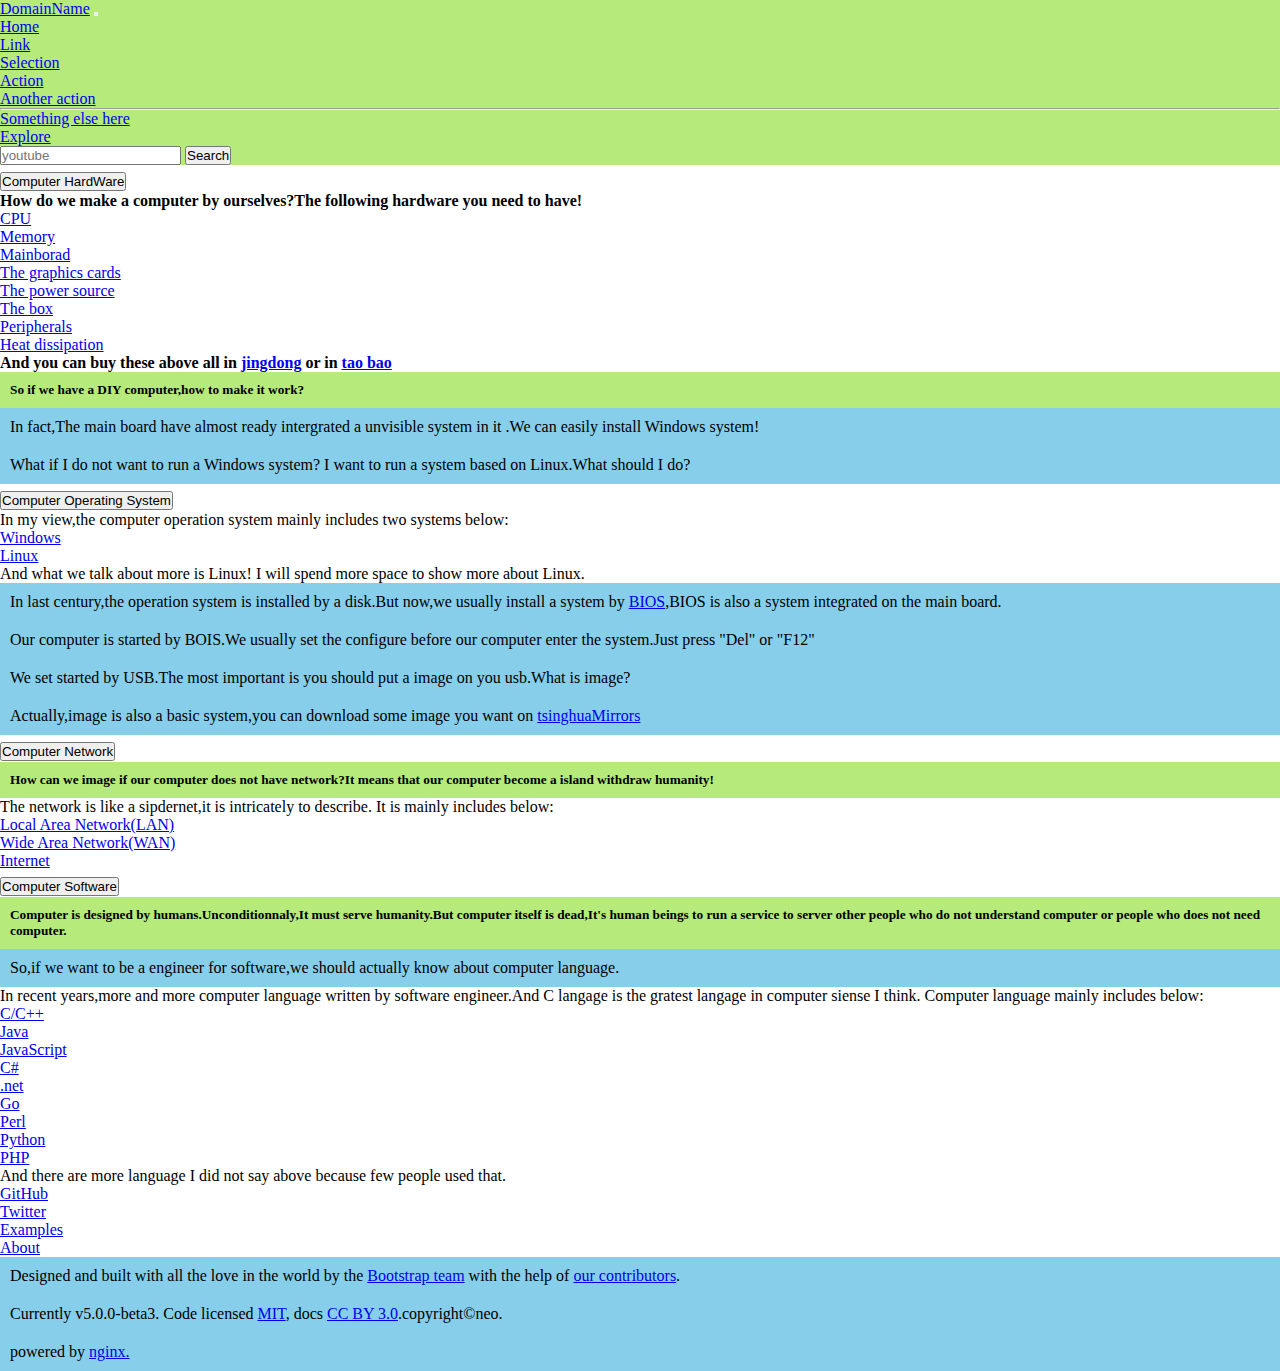
<file: index.html>
<!DOCTYPE html>
<html lang="en">
<head>
    <meta charset="UTF-8">
    <meta http-equiv="X-UA-Compatible" content="IE=edge">
    <meta name="viewport" content="width=device-width, initial-scale=1.0">
    <link rel="stylesheet" href="index.css">
    <script src="index.js"></script>
    <link
    href="https://cdn.jsdelivr.net/npm/bootstrap@5.0.0-beta3/dist/css/bootstrap.min.css"
    rel="stylesheet"
    integrity="sha384-eOJMYsd53ii+scO/bJGFsiCZc+5NDVN2yr8+0RDqr0Ql0h+rP48ckxlpbzKgwra6"
    crossorigin="anonymous"
  />
  <script
    src="https://cdn.jsdelivr.net/npm/bootstrap@5.0.0-beta3/dist/js/bootstrap.bundle.min.js"
    integrity="sha384-JEW9xMcG8R+pH31jmWH6WWP0WintQrMb4s7ZOdauHnUtxwoG2vI5DkLtS3qm9Ekf"
    crossorigin="anonymous"
  ></script>
    <title>Welcome</title>
</head>
<body>
    <nav class="navbar navbar-expand-lg ">
        <div class="container-fluid">
          <a class="navbar-brand" href="#">DomainName</a>
          <button class="navbar-toggler" type="button" data-bs-toggle="collapse" data-bs-target="#navbarSupportedContent" aria-controls="navbarSupportedContent" aria-expanded="false" aria-label="Toggle navigation">
            <span class="navbar-toggler-icon"></span>
          </button>
          <div class="collapse navbar-collapse" id="navbarSupportedContent">
            <ul class="navbar-nav me-auto mb-2 mb-lg-0">
              <li class="nav-item">
                <a class="nav-link active" aria-current="page" href="#">Home</a>
              </li>
              <li class="nav-item">
                <a class="nav-link" href="#">Link</a>
              </li>
              <li class="nav-item dropdown">
                <a class="nav-link dropdown-toggle" href="#" id="navbarDropdown" role="button" data-bs-toggle="dropdown" aria-expanded="false">
                  Selection
                </a>
                <ul class="dropdown-menu" aria-labelledby="navbarDropdown">
                  <li><a class="dropdown-item" href="#">Action</a></li>
                  <li><a class="dropdown-item" href="#">Another action</a></li>
                  <li><hr class="dropdown-divider"></li>
                  <li><a class="dropdown-item" href="#">Something else here</a></li>
                </ul>
              </li>
              <li class="nav-item">
                <a class="nav-link" href="https://www.google.com" >Explore</a>
              </li>
            </ul>
            <form class="d-flex" action="">
              <input id="inpput1" class="form-control me-2" type="text" placeholder="youtube" aria-label="Search" name="word">
              <button id="btn1" class="btn btn-outline-success" type="submit" onclick="search()">Search</button>
            </form>
          </div>
        </div>
      </nav>
    <!-- <div id="section1">
        <ul>
            <li><a href="./resume/myResume.html">Show my Resume</a></li>
            <li><a href="./ansible/ansible.html">Learn how to use ansible</a></li>
            <li><a href="./linux/linux-learn.html">Some questions about linux.</a></li>
            <li><a href="./front/InterviewQuestions.html">InterviewQuestions</a></li>
            <li><a href="./work/Incom.html">some works in company</a></li>
        </ul>
    </div> -->
    <div class="main">
      <div class="accordion-item">
        <h2 class="accordion-header" id="headingOne">
          <button class="accordion-button" type="button" data-bs-toggle="collapse" data-bs-target="#collapseOne" aria-expanded="false" aria-controls="collapseOne">
            Computer HardWare
          </button>
        </h2>
        <div id="collapseOne" class="accordion-collapse collapse show" data-bs-parent="#accordionExample">
          <div class="accordion-body">
            <strong>How do we make a computer by ourselves?The following hardware you need to have!</strong> 
            <ul>
              <li><a href="https://images.app.goo.gl/kfySNGLa91uR1r4k9">CPU</a></li>
              <li><a href="https://images.app.goo.gl/tttEQ4eXPALN23K66">Memory</a></li>
              <li><a href="https://images.app.goo.gl/W9XdjCkbQWdP1J1Y7">Mainborad</a></li>
              <li><a href="https://images.app.goo.gl/uhPtSZ2PkkwEcHATA">The graphics cards</a></li>
              <li><a href="https://images.app.goo.gl/twvtnNm4vW78dL1eA">The power source</a></li>
              <li><a href="https://images.app.goo.gl/apNoyNLdzK8Ww1M97">The box</a></li>
              <li><a href="https://images.app.goo.gl/pkfwgGXX5HdiJJtdA">Peripherals</a></li>
              <li><a href="https://images.app.goo.gl/BXVPqHG5MHWYniWUA">Heat dissipation</a></li>
             <strong>And you can buy these above all in <a href="https://www.jd.com">jingdong</a> or in <a href="https://www.taobao.com">tao bao</a></strong>
            </ul>
          </div>
        </div>
        <h5 class="accordion-header title">So if we have a DIY computer,how to make it work?</h5>
        <p>In fact,The main board have almost ready intergrated a unvisible system in it .We can easily install Windows system!</p>
        <p>What if I do not want to run a Windows system? I want to run a system based on Linux.What should I do?</p>

        <div class="accordion-item">
          <h2 class="accordion-header" id="headingTwo">
            <button class="accordion-button" type="button" data-bs-toggle="collapse" data-bs-target="#collapseTwo" aria-expanded="false" aria-controls="collapseTwo">
              Computer Operating System
            </button>
          </h2>
          <div id="collapseTwo" class="accordion-collapse" data-bs-parent="#accordionExample">
            <div class="accordion-body">
              In my view,the computer operation system mainly includes two systems below:
              <ul>
                <li><a href="https://images.app.goo.gl/3F8sadxdbH6L9e6B7">Windows</a></li>
                <li><a href="https://images.app.goo.gl/7pMo9rsW36SEiAWs5">Linux</a></li>
              </ul>
              <div>And what we talk about more is Linux! I will spend more space to show more about Linux.</div>
              <p>In last century,the operation system is installed by a disk.But now,we usually install a system by <a href="https://en.wikipedia.org/wiki/BIOS">BIOS</a>,BIOS is also a system integrated on the main board.</p>
              <p>Our computer is started by BOIS.We usually set the configure before our computer enter the system.Just press "Del" or "F12"</p>
              <p>We set started by USB.The most important is you should put a image on you usb.What is image?</p>
              <p>Actually,image is also a basic system,you can download some image you want on <a href="https://mirrors.tuna.tsinghua.edu.cn/">tsinghuaMirrors</a></p>
            </div>
          </div>
      </div>
      <div class="accordion-item">
        <h2 class="accordion-header" id="headingThree">

          <button class="accordion-button" type="button" data-bs-toggle="collapse" data-bs-target="#collapseThree" aria-expanded="false" aria-controls="collapseThree">
            Computer Network
          </button>
        </h2>
        <h5 class="title">
          How can we image if our computer does not have network?It means that our computer become a island withdraw humanity!
        </h5>
        <div id="collapseThree" class="accordion-collapse" data-bs-parent="#accordionExample">
          <div class="accordion-body">
              The network is like a sipdernet,it is intricately to describe. 
              It is mainly includes below: 
              <ul>
                <li><a href="https://en.wikipedia.org/wiki/Local_area_network">Local Area Network(LAN)</a></li>
                <li><a href="https://en.wikipedia.org/wiki/Wide_area_network">Wide Area Network(WAN)</a></li>
                <li><a href="https://en.wikipedia.org/wiki/Internet">Internet</a></li>
              </ul>
          </div>
        </div>
     </div>
     <div class="accordion-item">
      <h2 class="accordion-header" id="headingFour">
        <button class="accordion-button" type="button" data-bs-toggle="collapse" data-bs-target="#collapseFour" aria-expanded="false" aria-controls="collapseFour">
          Computer Software
        </button>
      </h2>
      <h5 class="title">
        Computer is designed by humans.Unconditionnaly,It must serve humanity.But computer itself is dead,It's human beings to run a service to server other people who do not understand computer or people who does not need computer.
      </h5>
      <p>So,if we want to be a engineer for software,we should actually know about computer language.</p>
      <div id="collapseFour" class="accordion-collapse" data-bs-parent="#accordionExample">
        <div class="accordion-body">
           In recent years,more and more computer language written by software engineer.And C langage is the gratest langage in computer siense I think.
            Computer language mainly includes below: 
            <ul>
              <li><a href="https://en.wikipedia.org/wiki/C_(programming_language)">C/C++ </a></li>
              <li><a href="https://en.wikipedia.org/wiki/Java_(programming_language)">Java</a></li>
              <li><a href="https://en.wikipedia.org/wiki/JavaScript_(programming_language)">JavaScript </a></li>
              <li><a href="https://en.wikipedia.org/wiki/C#_(programming_language)">C#</a></li>
              <li><a href="https://en.wikipedia.org/wiki/.net_(programming_language)">.net</a></li>
              <li><a href="https://en.wikipedia.org/wiki/Go_(programming_language)">Go</a></li>
              <li><a href="https://en.wikipedia.org/wiki/Perl">Perl</a></li>
              <li><a href="https://en.wikipedia.org/wiki/Python_(programming_language)">Python</a></li>
              <li><a href="https://en.wikipedia.org/wiki/PHP">PHP</a></li>
            </ul>
            And there are more language I did not say above because few people used that.
        </div>
      </div>
   </div>
    <div class="footer">
      <footer class="bd-footer p-3 p-md-5 mt-5 bg-light text-center text-sm-start">
        <div class="container">
          <ul class="bd-footer-links ps-0 mb-3">
            <li class="d-inline-block"><a href="https://github.com/twbs">GitHub</a></li>
            <li class="d-inline-block ms-3"><a href="https://twitter.com/getbootstrap">Twitter</a></li>
            <li class="d-inline-block ms-3"><a href="/docs/5.0/examples/">Examples</a></li>
            <li class="d-inline-block ms-3"><a href="/docs/5.0/about/overview/">About</a></li>
          </ul>
          <p class="mb-0">Designed and built with all the love in the world by the <a href="/docs/5.0/about/team/">Bootstrap team</a> with the help of <a href="https://github.com/twbs/bootstrap/graphs/contributors">our contributors</a>.</p>
          <p class="mb-0">Currently v5.0.0-beta3. Code licensed <a href="https://github.com/twbs/bootstrap/blob/main/LICENSE" target="_blank" rel="license noopener">MIT</a>, docs <a href="https://creativecommons.org/licenses/by/3.0/" target="_blank" rel="license noopener">CC BY 3.0</a>.copyright&copy;neo.</p>
          <p>powered by <a href="http://nginx.org">nginx.</a></p>
          
        </div>
      </footer>
    </div>
</body>
</html>
</file>
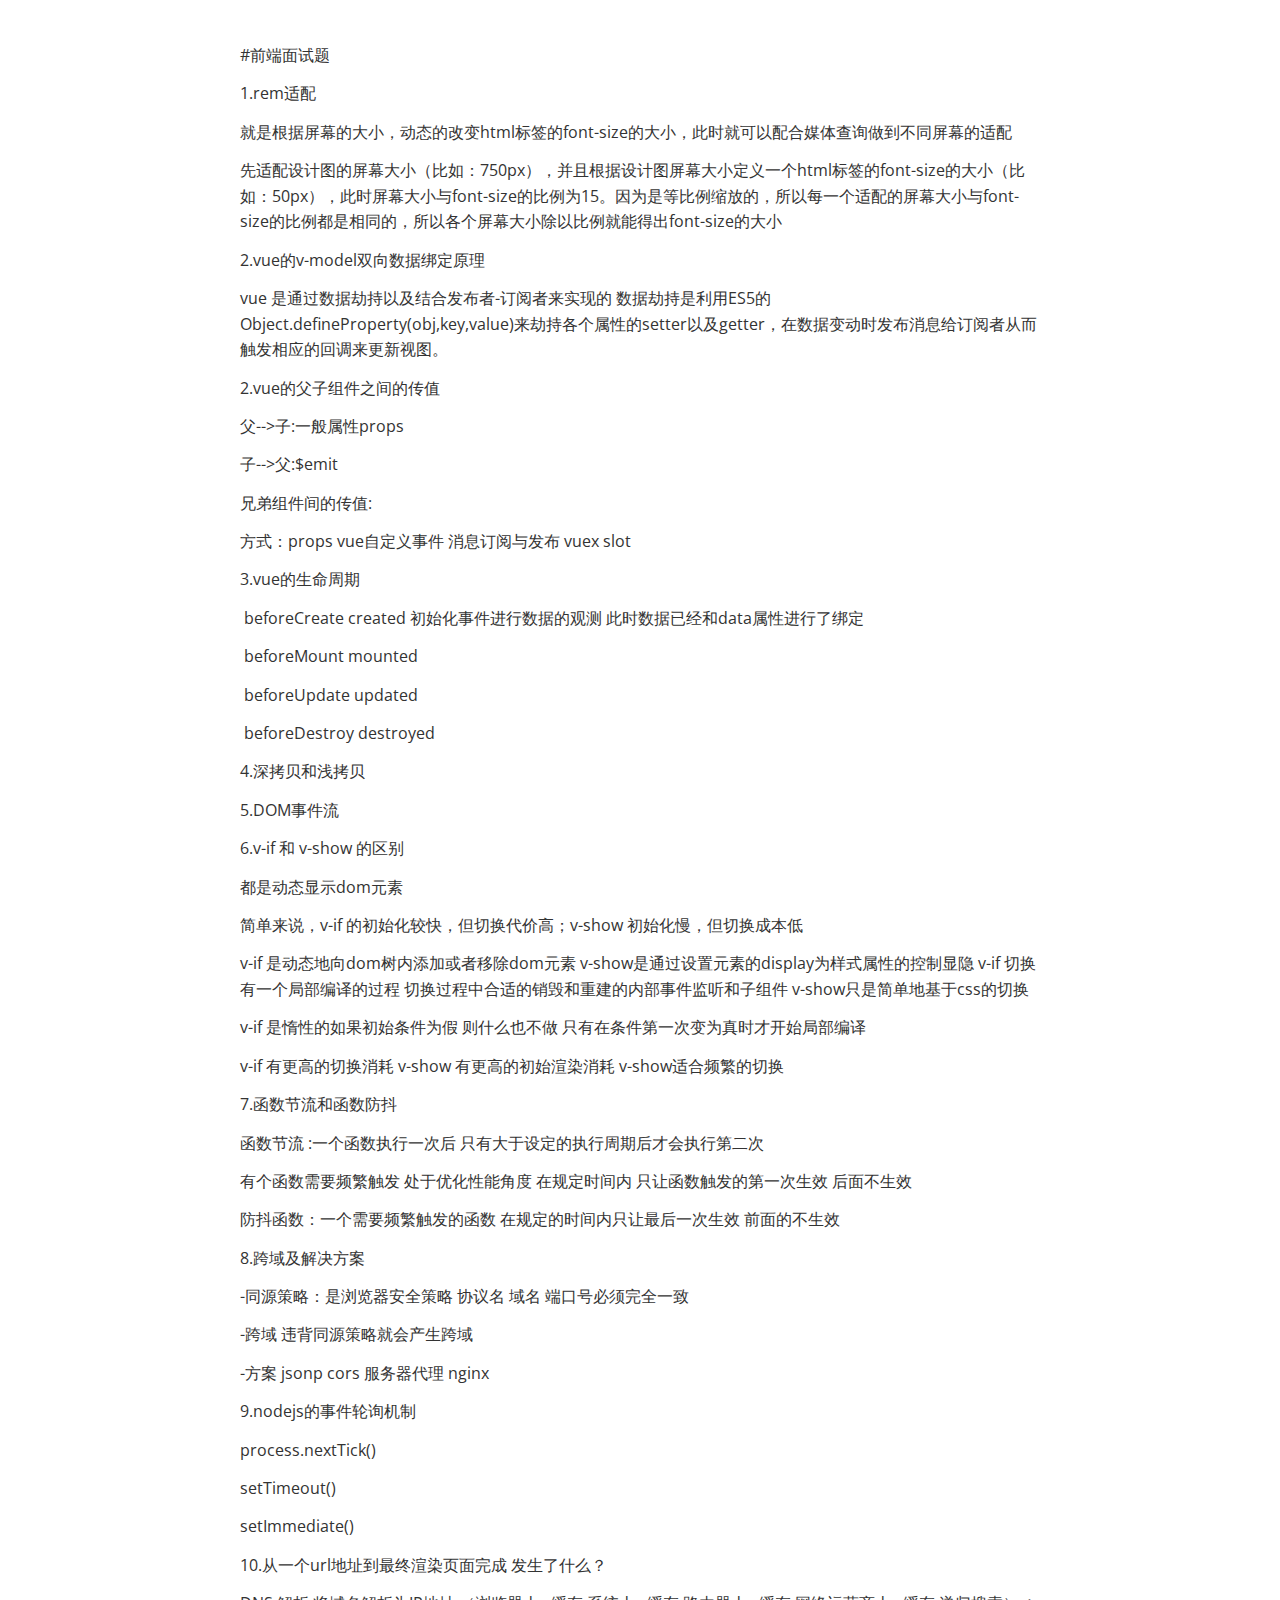
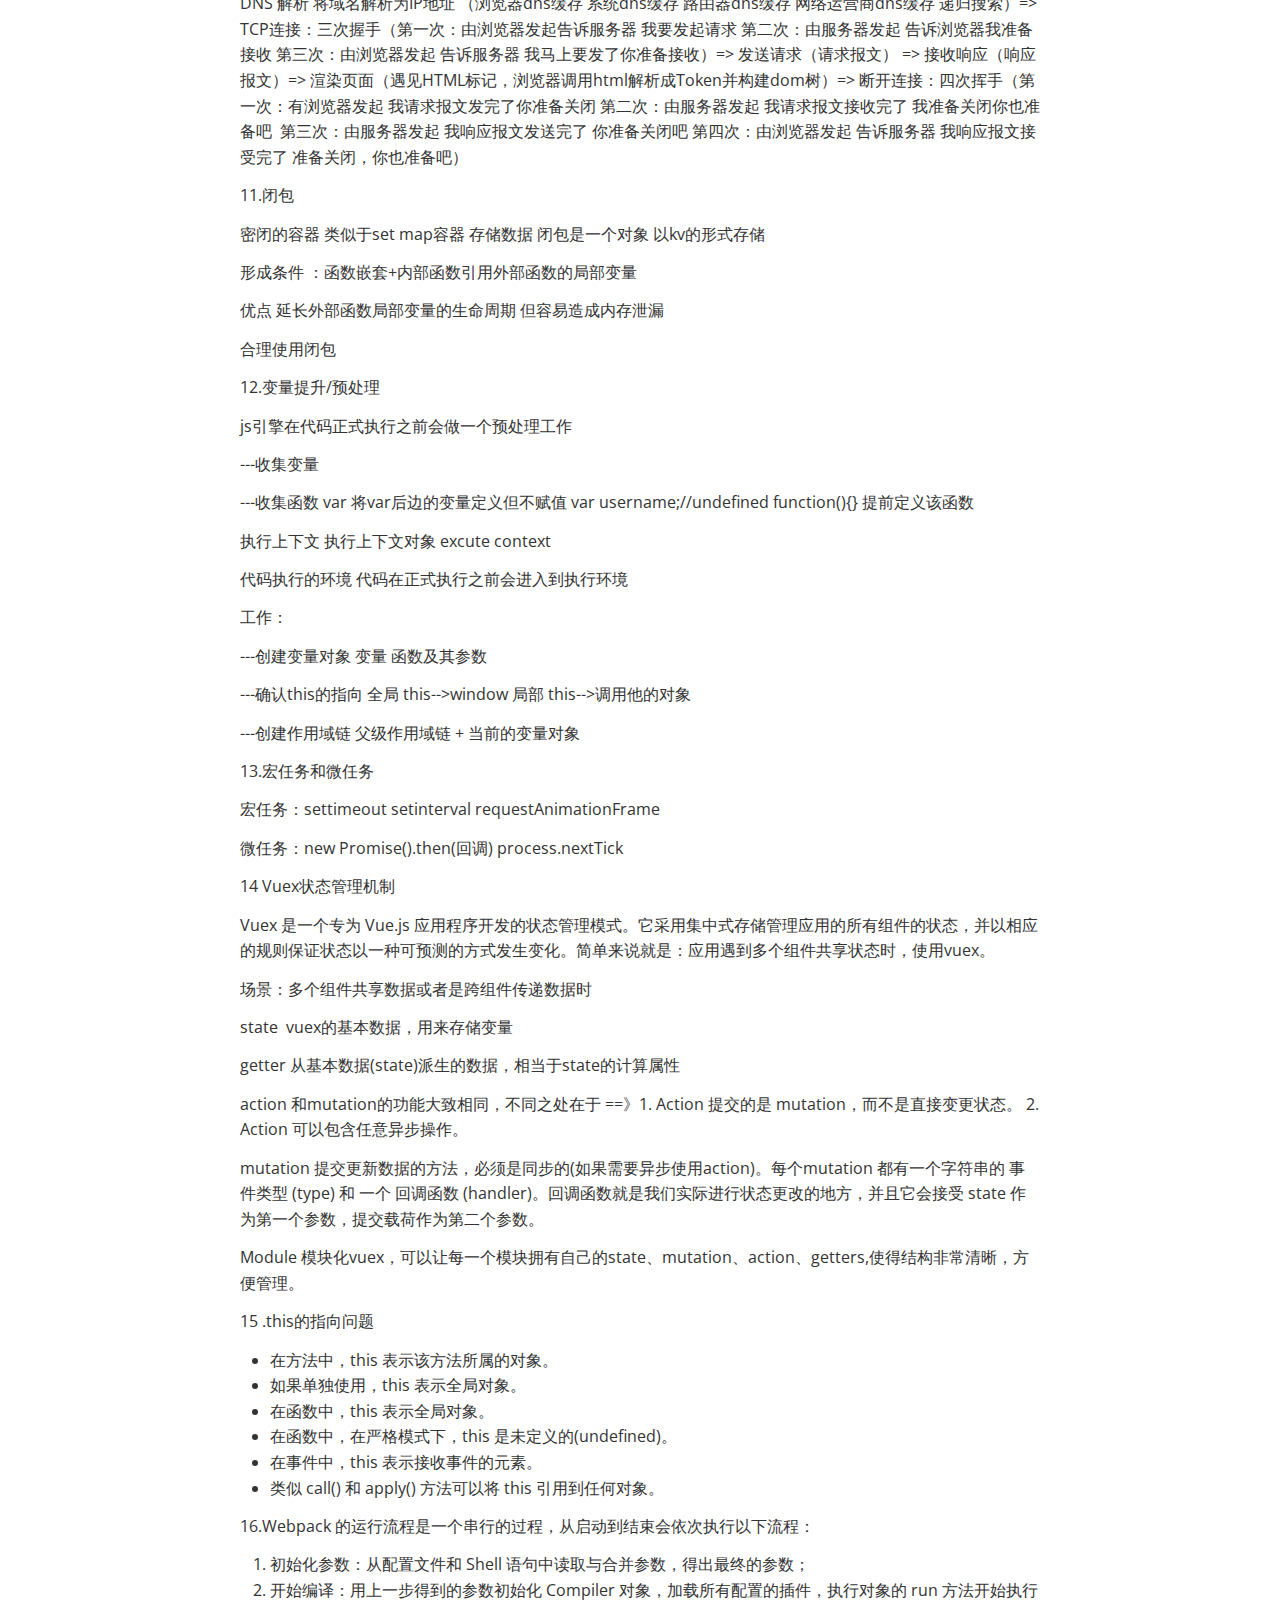
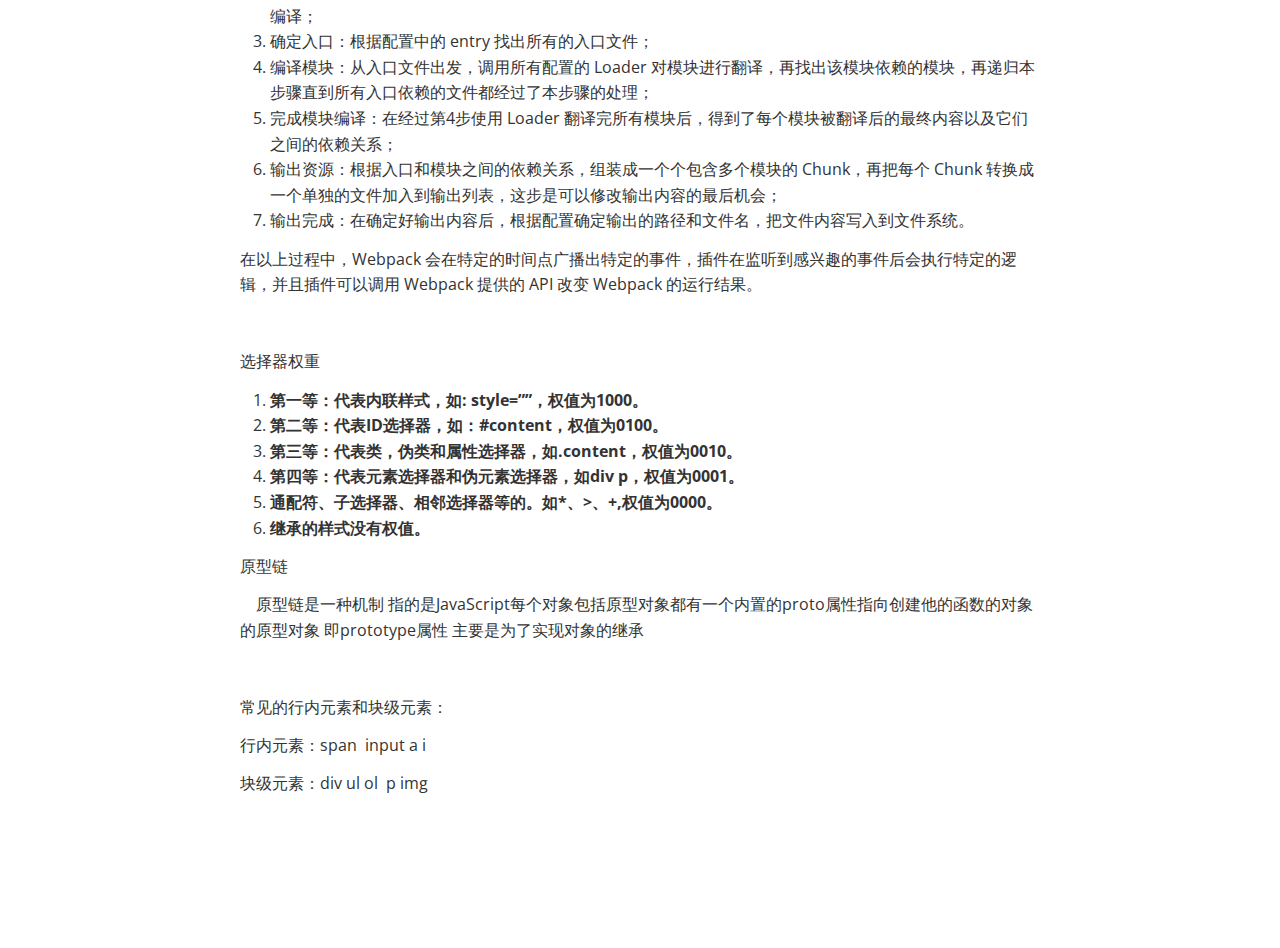
<file: front/InterviewQuestions.html>
<!doctype html>
<html>
<head>
<meta charset='UTF-8'><meta name='viewport' content='width=device-width initial-scale=1'>
<title>前端面试题</title><link href='https://fonts.loli.net/css?family=Open+Sans:400italic,700italic,700,400&subset=latin,latin-ext' rel='stylesheet' type='text/css' /><style type='text/css'>html {overflow-x: initial !important;}:root { --bg-color:#ffffff; --text-color:#333333; --select-text-bg-color:#B5D6FC; --select-text-font-color:auto; --monospace:"Lucida Console",Consolas,"Courier",monospace; --title-bar-height:20px; }
.mac-os-11 { --title-bar-height:28px; }
html { font-size: 14px; background-color: var(--bg-color); color: var(--text-color); font-family: "Helvetica Neue", Helvetica, Arial, sans-serif; -webkit-font-smoothing: antialiased; }
body { margin: 0px; padding: 0px; height: auto; bottom: 0px; top: 0px; left: 0px; right: 0px; font-size: 1rem; line-height: 1.42857; overflow-x: hidden; background: inherit; tab-size: 4; }
iframe { margin: auto; }
a.url { word-break: break-all; }
a:active, a:hover { outline: 0px; }
.in-text-selection, ::selection { text-shadow: none; background: var(--select-text-bg-color); color: var(--select-text-font-color); }
#write { margin: 0px auto; height: auto; width: inherit; word-break: normal; overflow-wrap: break-word; position: relative; white-space: normal; overflow-x: visible; padding-top: 36px; }
#write.first-line-indent p { text-indent: 2em; }
#write.first-line-indent li p, #write.first-line-indent p * { text-indent: 0px; }
#write.first-line-indent li { margin-left: 2em; }
.for-image #write { padding-left: 8px; padding-right: 8px; }
body.typora-export { padding-left: 30px; padding-right: 30px; }
.typora-export .footnote-line, .typora-export li, .typora-export p { white-space: pre-wrap; }
.typora-export .task-list-item input { pointer-events: none; }
@media screen and (max-width: 500px) {
  body.typora-export { padding-left: 0px; padding-right: 0px; }
  #write { padding-left: 20px; padding-right: 20px; }
  .CodeMirror-sizer { margin-left: 0px !important; }
  .CodeMirror-gutters { display: none !important; }
}
#write li > figure:last-child { margin-bottom: 0.5rem; }
#write ol, #write ul { position: relative; }
img { max-width: 100%; vertical-align: middle; image-orientation: from-image; }
button, input, select, textarea { color: inherit; font: inherit; }
input[type="checkbox"], input[type="radio"] { line-height: normal; padding: 0px; }
*, ::after, ::before { box-sizing: border-box; }
#write h1, #write h2, #write h3, #write h4, #write h5, #write h6, #write p, #write pre { width: inherit; }
#write h1, #write h2, #write h3, #write h4, #write h5, #write h6, #write p { position: relative; }
p { line-height: inherit; }
h1, h2, h3, h4, h5, h6 { break-after: avoid-page; break-inside: avoid; orphans: 4; }
p { orphans: 4; }
h1 { font-size: 2rem; }
h2 { font-size: 1.8rem; }
h3 { font-size: 1.6rem; }
h4 { font-size: 1.4rem; }
h5 { font-size: 1.2rem; }
h6 { font-size: 1rem; }
.md-math-block, .md-rawblock, h1, h2, h3, h4, h5, h6, p { margin-top: 1rem; margin-bottom: 1rem; }
.hidden { display: none; }
.md-blockmeta { color: rgb(204, 204, 204); font-weight: 700; font-style: italic; }
a { cursor: pointer; }
sup.md-footnote { padding: 2px 4px; background-color: rgba(238, 238, 238, 0.7); color: rgb(85, 85, 85); border-radius: 4px; cursor: pointer; }
sup.md-footnote a, sup.md-footnote a:hover { color: inherit; text-transform: inherit; text-decoration: inherit; }
#write input[type="checkbox"] { cursor: pointer; width: inherit; height: inherit; }
figure { overflow-x: auto; margin: 1.2em 0px; max-width: calc(100% + 16px); padding: 0px; }
figure > table { margin: 0px; }
tr { break-inside: avoid; break-after: auto; }
thead { display: table-header-group; }
table { border-collapse: collapse; border-spacing: 0px; width: 100%; overflow: auto; break-inside: auto; text-align: left; }
table.md-table td { min-width: 32px; }
.CodeMirror-gutters { border-right: 0px; background-color: inherit; }
.CodeMirror-linenumber { user-select: none; }
.CodeMirror { text-align: left; }
.CodeMirror-placeholder { opacity: 0.3; }
.CodeMirror pre { padding: 0px 4px; }
.CodeMirror-lines { padding: 0px; }
div.hr:focus { cursor: none; }
#write pre { white-space: pre-wrap; }
#write.fences-no-line-wrapping pre { white-space: pre; }
#write pre.ty-contain-cm { white-space: normal; }
.CodeMirror-gutters { margin-right: 4px; }
.md-fences { font-size: 0.9rem; display: block; break-inside: avoid; text-align: left; overflow: visible; white-space: pre; background: inherit; position: relative !important; }
.md-diagram-panel { width: 100%; margin-top: 10px; text-align: center; padding-top: 0px; padding-bottom: 8px; overflow-x: auto; }
#write .md-fences.mock-cm { white-space: pre-wrap; }
.md-fences.md-fences-with-lineno { padding-left: 0px; }
#write.fences-no-line-wrapping .md-fences.mock-cm { white-space: pre; overflow-x: auto; }
.md-fences.mock-cm.md-fences-with-lineno { padding-left: 8px; }
.CodeMirror-line, twitterwidget { break-inside: avoid; }
.footnotes { opacity: 0.8; font-size: 0.9rem; margin-top: 1em; margin-bottom: 1em; }
.footnotes + .footnotes { margin-top: 0px; }
.md-reset { margin: 0px; padding: 0px; border: 0px; outline: 0px; vertical-align: top; background: 0px 0px; text-decoration: none; text-shadow: none; float: none; position: static; width: auto; height: auto; white-space: nowrap; cursor: inherit; -webkit-tap-highlight-color: transparent; line-height: normal; font-weight: 400; text-align: left; box-sizing: content-box; direction: ltr; }
li div { padding-top: 0px; }
blockquote { margin: 1rem 0px; }
li .mathjax-block, li p { margin: 0.5rem 0px; }
li blockquote { margin: 1rem 0px; }
li { margin: 0px; position: relative; }
blockquote > :last-child { margin-bottom: 0px; }
blockquote > :first-child, li > :first-child { margin-top: 0px; }
.footnotes-area { color: rgb(136, 136, 136); margin-top: 0.714rem; padding-bottom: 0.143rem; white-space: normal; }
#write .footnote-line { white-space: pre-wrap; }
@media print {
  body, html { border: 1px solid transparent; height: 99%; break-after: avoid; break-before: avoid; font-variant-ligatures: no-common-ligatures; }
  #write { margin-top: 0px; padding-top: 0px; border-color: transparent !important; }
  .typora-export * { -webkit-print-color-adjust: exact; }
  .typora-export #write { break-after: avoid; }
  .typora-export #write::after { height: 0px; }
  .is-mac table { break-inside: avoid; }
}
.footnote-line { margin-top: 0.714em; font-size: 0.7em; }
a img, img a { cursor: pointer; }
pre.md-meta-block { font-size: 0.8rem; min-height: 0.8rem; white-space: pre-wrap; background: rgb(204, 204, 204); display: block; overflow-x: hidden; }
p > .md-image:only-child:not(.md-img-error) img, p > img:only-child { display: block; margin: auto; }
#write.first-line-indent p > .md-image:only-child:not(.md-img-error) img { left: -2em; position: relative; }
p > .md-image:only-child { display: inline-block; width: 100%; }
#write .MathJax_Display { margin: 0.8em 0px 0px; }
.md-math-block { width: 100%; }
.md-math-block:not(:empty)::after { display: none; }
.MathJax_ref { fill: currentcolor; }
[contenteditable="true"]:active, [contenteditable="true"]:focus, [contenteditable="false"]:active, [contenteditable="false"]:focus { outline: 0px; box-shadow: none; }
.md-task-list-item { position: relative; list-style-type: none; }
.task-list-item.md-task-list-item { padding-left: 0px; }
.md-task-list-item > input { position: absolute; top: 0px; left: 0px; margin-left: -1.2em; margin-top: calc(1em - 10px); border: none; }
.math { font-size: 1rem; }
.md-toc { min-height: 3.58rem; position: relative; font-size: 0.9rem; border-radius: 10px; }
.md-toc-content { position: relative; margin-left: 0px; }
.md-toc-content::after, .md-toc::after { display: none; }
.md-toc-item { display: block; color: rgb(65, 131, 196); }
.md-toc-item a { text-decoration: none; }
.md-toc-inner:hover { text-decoration: underline; }
.md-toc-inner { display: inline-block; cursor: pointer; }
.md-toc-h1 .md-toc-inner { margin-left: 0px; font-weight: 700; }
.md-toc-h2 .md-toc-inner { margin-left: 2em; }
.md-toc-h3 .md-toc-inner { margin-left: 4em; }
.md-toc-h4 .md-toc-inner { margin-left: 6em; }
.md-toc-h5 .md-toc-inner { margin-left: 8em; }
.md-toc-h6 .md-toc-inner { margin-left: 10em; }
@media screen and (max-width: 48em) {
  .md-toc-h3 .md-toc-inner { margin-left: 3.5em; }
  .md-toc-h4 .md-toc-inner { margin-left: 5em; }
  .md-toc-h5 .md-toc-inner { margin-left: 6.5em; }
  .md-toc-h6 .md-toc-inner { margin-left: 8em; }
}
a.md-toc-inner { font-size: inherit; font-style: inherit; font-weight: inherit; line-height: inherit; }
.footnote-line a:not(.reversefootnote) { color: inherit; }
.md-attr { display: none; }
.md-fn-count::after { content: "."; }
code, pre, samp, tt { font-family: var(--monospace); }
kbd { margin: 0px 0.1em; padding: 0.1em 0.6em; font-size: 0.8em; color: rgb(36, 39, 41); background: rgb(255, 255, 255); border: 1px solid rgb(173, 179, 185); border-radius: 3px; box-shadow: rgba(12, 13, 14, 0.2) 0px 1px 0px, rgb(255, 255, 255) 0px 0px 0px 2px inset; white-space: nowrap; vertical-align: middle; }
.md-comment { color: rgb(162, 127, 3); opacity: 0.8; font-family: var(--monospace); }
code { text-align: left; vertical-align: initial; }
a.md-print-anchor { white-space: pre !important; border-width: initial !important; border-style: none !important; border-color: initial !important; display: inline-block !important; position: absolute !important; width: 1px !important; right: 0px !important; outline: 0px !important; background: 0px 0px !important; text-decoration: initial !important; text-shadow: initial !important; }
.md-inline-math .MathJax_SVG .noError { display: none !important; }
.html-for-mac .inline-math-svg .MathJax_SVG { vertical-align: 0.2px; }
.md-math-block .MathJax_SVG_Display { text-align: center; margin: 0px; position: relative; text-indent: 0px; max-width: none; max-height: none; min-height: 0px; min-width: 100%; width: auto; overflow-y: hidden; display: block !important; }
.MathJax_SVG_Display, .md-inline-math .MathJax_SVG_Display { width: auto; margin: inherit; display: inline-block !important; }
.MathJax_SVG .MJX-monospace { font-family: var(--monospace); }
.MathJax_SVG .MJX-sans-serif { font-family: sans-serif; }
.MathJax_SVG { display: inline; font-style: normal; font-weight: 400; line-height: normal; zoom: 90%; text-indent: 0px; text-align: left; text-transform: none; letter-spacing: normal; word-spacing: normal; overflow-wrap: normal; white-space: nowrap; float: none; direction: ltr; max-width: none; max-height: none; min-width: 0px; min-height: 0px; border: 0px; padding: 0px; margin: 0px; }
.MathJax_SVG * { transition: none 0s ease 0s; }
.MathJax_SVG_Display svg { vertical-align: middle !important; margin-bottom: 0px !important; margin-top: 0px !important; }
.os-windows.monocolor-emoji .md-emoji { font-family: "Segoe UI Symbol", sans-serif; }
.md-diagram-panel > svg { max-width: 100%; }
[lang="flow"] svg, [lang="mermaid"] svg { max-width: 100%; height: auto; }
[lang="mermaid"] .node text { font-size: 1rem; }
table tr th { border-bottom: 0px; }
video { max-width: 100%; display: block; margin: 0px auto; }
iframe { max-width: 100%; width: 100%; border: none; }
.highlight td, .highlight tr { border: 0px; }
mark { background: rgb(255, 255, 0); color: rgb(0, 0, 0); }
.md-html-inline .md-plain, .md-html-inline strong, mark .md-inline-math, mark strong { color: inherit; }
mark .md-meta { color: rgb(0, 0, 0); opacity: 0.3 !important; }
@media print {
  .typora-export h1, .typora-export h2, .typora-export h3, .typora-export h4, .typora-export h5, .typora-export h6 { break-inside: avoid; }
}
.md-diagram-panel .messageText { stroke: none !important; }
.md-diagram-panel .start-state { fill: var(--node-fill); }
.md-diagram-panel .edgeLabel rect { opacity: 1 !important; }
.md-require-zoom-fix foreignobject { font-size: var(--mermaid-font-zoom); }


:root {
    --side-bar-bg-color: #fafafa;
    --control-text-color: #777;
}

@include-when-export url(https://fonts.loli.net/css?family=Open+Sans:400italic,700italic,700,400&subset=latin,latin-ext);

/* open-sans-regular - latin-ext_latin */
  /* open-sans-italic - latin-ext_latin */
    /* open-sans-700 - latin-ext_latin */
    /* open-sans-700italic - latin-ext_latin */
  html {
    font-size: 16px;
}

body {
    font-family: "Open Sans","Clear Sans", "Helvetica Neue", Helvetica, Arial, sans-serif;
    color: rgb(51, 51, 51);
    line-height: 1.6;
}

#write {
    max-width: 860px;
  	margin: 0 auto;
  	padding: 30px;
    padding-bottom: 100px;
}

@media only screen and (min-width: 1400px) {
	#write {
		max-width: 1024px;
	}
}

@media only screen and (min-width: 1800px) {
	#write {
		max-width: 1200px;
	}
}

#write > ul:first-child,
#write > ol:first-child{
    margin-top: 30px;
}

a {
    color: #4183C4;
}
h1,
h2,
h3,
h4,
h5,
h6 {
    position: relative;
    margin-top: 1rem;
    margin-bottom: 1rem;
    font-weight: bold;
    line-height: 1.4;
    cursor: text;
}
h1:hover a.anchor,
h2:hover a.anchor,
h3:hover a.anchor,
h4:hover a.anchor,
h5:hover a.anchor,
h6:hover a.anchor {
    text-decoration: none;
}
h1 tt,
h1 code {
    font-size: inherit;
}
h2 tt,
h2 code {
    font-size: inherit;
}
h3 tt,
h3 code {
    font-size: inherit;
}
h4 tt,
h4 code {
    font-size: inherit;
}
h5 tt,
h5 code {
    font-size: inherit;
}
h6 tt,
h6 code {
    font-size: inherit;
}
h1 {
    font-size: 2.25em;
    line-height: 1.2;
    border-bottom: 1px solid #eee;
}
h2 {
    font-size: 1.75em;
    line-height: 1.225;
    border-bottom: 1px solid #eee;
}

/*@media print {
    .typora-export h1,
    .typora-export h2 {
        border-bottom: none;
        padding-bottom: initial;
    }

    .typora-export h1::after,
    .typora-export h2::after {
        content: "";
        display: block;
        height: 100px;
        margin-top: -96px;
        border-top: 1px solid #eee;
    }
}*/

h3 {
    font-size: 1.5em;
    line-height: 1.43;
}
h4 {
    font-size: 1.25em;
}
h5 {
    font-size: 1em;
}
h6 {
   font-size: 1em;
    color: #777;
}
p,
blockquote,
ul,
ol,
dl,
table{
    margin: 0.8em 0;
}
li>ol,
li>ul {
    margin: 0 0;
}
hr {
    height: 2px;
    padding: 0;
    margin: 16px 0;
    background-color: #e7e7e7;
    border: 0 none;
    overflow: hidden;
    box-sizing: content-box;
}

li p.first {
    display: inline-block;
}
ul,
ol {
    padding-left: 30px;
}
ul:first-child,
ol:first-child {
    margin-top: 0;
}
ul:last-child,
ol:last-child {
    margin-bottom: 0;
}
blockquote {
    border-left: 4px solid #dfe2e5;
    padding: 0 15px;
    color: #777777;
}
blockquote blockquote {
    padding-right: 0;
}
table {
    padding: 0;
    word-break: initial;
}
table tr {
    border-top: 1px solid #dfe2e5;
    margin: 0;
    padding: 0;
}
table tr:nth-child(2n),
thead {
    background-color: #f8f8f8;
}
table th {
    font-weight: bold;
    border: 1px solid #dfe2e5;
    border-bottom: 0;
    margin: 0;
    padding: 6px 13px;
}
table td {
    border: 1px solid #dfe2e5;
    margin: 0;
    padding: 6px 13px;
}
table th:first-child,
table td:first-child {
    margin-top: 0;
}
table th:last-child,
table td:last-child {
    margin-bottom: 0;
}

.CodeMirror-lines {
    padding-left: 4px;
}

.code-tooltip {
    box-shadow: 0 1px 1px 0 rgba(0,28,36,.3);
    border-top: 1px solid #eef2f2;
}

.md-fences,
code,
tt {
    border: 1px solid #e7eaed;
    background-color: #f8f8f8;
    border-radius: 3px;
    padding: 0;
    padding: 2px 4px 0px 4px;
    font-size: 0.9em;
}

code {
    background-color: #f3f4f4;
    padding: 0 2px 0 2px;
}

.md-fences {
    margin-bottom: 15px;
    margin-top: 15px;
    padding-top: 8px;
    padding-bottom: 6px;
}


.md-task-list-item > input {
  margin-left: -1.3em;
}

@media print {
    html {
        font-size: 13px;
    }
    table,
    pre {
        page-break-inside: avoid;
    }
    pre {
        word-wrap: break-word;
    }
}

.md-fences {
	background-color: #f8f8f8;
}
#write pre.md-meta-block {
	padding: 1rem;
    font-size: 85%;
    line-height: 1.45;
    background-color: #f7f7f7;
    border: 0;
    border-radius: 3px;
    color: #777777;
    margin-top: 0 !important;
}

.mathjax-block>.code-tooltip {
	bottom: .375rem;
}

.md-mathjax-midline {
    background: #fafafa;
}

#write>h3.md-focus:before{
	left: -1.5625rem;
	top: .375rem;
}
#write>h4.md-focus:before{
	left: -1.5625rem;
	top: .285714286rem;
}
#write>h5.md-focus:before{
	left: -1.5625rem;
	top: .285714286rem;
}
#write>h6.md-focus:before{
	left: -1.5625rem;
	top: .285714286rem;
}
.md-image>.md-meta {
    /*border: 1px solid #ddd;*/
    border-radius: 3px;
    padding: 2px 0px 0px 4px;
    font-size: 0.9em;
    color: inherit;
}

.md-tag {
    color: #a7a7a7;
    opacity: 1;
}

.md-toc { 
    margin-top:20px;
    padding-bottom:20px;
}

.sidebar-tabs {
    border-bottom: none;
}

#typora-quick-open {
    border: 1px solid #ddd;
    background-color: #f8f8f8;
}

#typora-quick-open-item {
    background-color: #FAFAFA;
    border-color: #FEFEFE #e5e5e5 #e5e5e5 #eee;
    border-style: solid;
    border-width: 1px;
}

/** focus mode */
.on-focus-mode blockquote {
    border-left-color: rgba(85, 85, 85, 0.12);
}

header, .context-menu, .megamenu-content, footer{
    font-family: "Segoe UI", "Arial", sans-serif;
}

.file-node-content:hover .file-node-icon,
.file-node-content:hover .file-node-open-state{
    visibility: visible;
}

.mac-seamless-mode #typora-sidebar {
    background-color: #fafafa;
    background-color: var(--side-bar-bg-color);
}

.md-lang {
    color: #b4654d;
}

.html-for-mac .context-menu {
    --item-hover-bg-color: #E6F0FE;
}

#md-notification .btn {
    border: 0;
}

.dropdown-menu .divider {
    border-color: #e5e5e5;
}

.ty-preferences .window-content {
    background-color: #fafafa;
}

.ty-preferences .nav-group-item.active {
    color: white;
    background: #999;
}


</style>
</head>
<body class='typora-export os-windows'>
<div id='write'  class=''><p><span>#前端面试题</span></p><p><span>1.rem适配</span></p><p><span>就是根据屏幕的大小，动态的改变html标签的font-size的大小，此时就可以配合媒体查询做到不同屏幕的适配</span></p><p><span>先适配设计图的屏幕大小（比如：750px），并且根据设计图屏幕大小定义一个html标签的font-size的大小（比如：50px），此时屏幕大小与font-size的比例为15。因为是等比例缩放的，所以每一个适配的屏幕大小与font-size的比例都是相同的，所以各个屏幕大小除以比例就能得出font-size的大小</span></p><p><span>2.vue的v-model双向数据绑定原理</span></p><p><span>vue 是通过数据劫持以及结合发布者-订阅者来实现的 数据劫持是利用ES5的Object.defineProperty(obj,key,value)来劫持各个属性的setter以及getter，在数据变动时发布消息给订阅者从而触发相应的回调来更新视图。</span></p><p><span>2.vue的父子组件之间的传值</span></p><p><span>父--&gt;子:一般属性props</span></p><p><span>子--&gt;父:$emit</span></p><p><span>兄弟组件间的传值:</span></p><p><span>方式：props vue自定义事件 消息订阅与发布 vuex slot</span></p><p><span>3.vue的生命周期</span></p><p><span> beforeCreate created 初始化事件进行数据的观测 此时数据已经和data属性进行了绑定</span></p><p><span> beforeMount mounted </span></p><p><span> beforeUpdate updated</span></p><p><span> beforeDestroy destroyed </span></p><p><span>4.深拷贝和浅拷贝</span></p><p><span>5.DOM事件流</span></p><p><span>6.v-if 和 v-show 的区别</span></p><p><span>都是动态显示dom元素</span></p><p><span>简单来说，v-if 的初始化较快，但切换代价高；v-show 初始化慢，但切换成本低</span></p><p><span>v-if 是动态地向dom树内添加或者移除dom元素 v-show是通过设置元素的display为样式属性的控制显隐 v-if 切换有一个局部编译的过程 切换过程中合适的销毁和重建的内部事件监听和子组件 v-show只是简单地基于css的切换</span></p><p><span>v-if 是惰性的如果初始条件为假 则什么也不做 只有在条件第一次变为真时才开始局部编译</span></p><p><span>v-if 有更高的切换消耗 v-show 有更高的初始渲染消耗 v-show适合频繁的切换</span></p><p><span>7.函数节流和函数防抖</span></p><p><span>函数节流 :一个函数执行一次后 只有大于设定的执行周期后才会执行第二次</span></p><p><span>有个函数需要频繁触发 处于优化性能角度 在规定时间内 只让函数触发的第一次生效 后面不生效</span></p><p><span>防抖函数：一个需要频繁触发的函数 在规定的时间内只让最后一次生效 前面的不生效</span></p><p><span>8.跨域及解决方案</span></p><p><span>-同源策略：是浏览器安全策略 协议名 域名 端口号必须完全一致 </span></p><p><span>-跨域 违背同源策略就会产生跨域 </span></p><p><span>-方案 jsonp cors 服务器代理 nginx</span></p><p><span>9.nodejs的事件轮询机制</span></p><p><span>process.nextTick()</span></p><p><span>setTimeout()</span></p><p><span>setImmediate()</span></p><p><span>10.从一个url地址到最终渲染页面完成 发生了什么？</span></p><p><span>DNS 解析 将域名解析为IP地址 （浏览器dns缓存 系统dns缓存 路由器dns缓存 网络运营商dns缓存 递归搜索）=&gt;  TCP连接：三次握手（第一次：由浏览器发起告诉服务器 我要发起请求 第二次：由服务器发起 告诉浏览器我准备接收 第三次：由浏览器发起 告诉服务器 我马上要发了你准备接收）=&gt; 发送请求（请求报文） =&gt; 接收响应（响应报文）=&gt; 渲染页面（遇见HTML标记，浏览器调用html解析成Token并构建dom树）=&gt; 断开连接：四次挥手（第一次：有浏览器发起 我请求报文发完了你准备关闭 第二次：由服务器发起 我请求报文接收完了 我准备关闭你也准备吧  第三次：由服务器发起 我响应报文发送完了 你准备关闭吧 第四次：由浏览器发起 告诉服务器 我响应报文接受完了 准备关闭，你也准备吧）</span></p><p><span>11.闭包</span></p><p><span>密闭的容器 类似于set map容器 存储数据 闭包是一个对象 以kv的形式存储 </span></p><p><span>形成条件 ：函数嵌套+内部函数引用外部函数的局部变量</span></p><p><span>优点 延长外部函数局部变量的生命周期 但容易造成内存泄漏</span></p><p><span>合理使用闭包 </span></p><p><span>12.变量提升/预处理</span></p><p><span>js引擎在代码正式执行之前会做一个预处理工作</span></p><p><span>---收集变量</span></p><p><span>---收集函数 var 将var后边的变量定义但不赋值 var username;//undefined function(){} 提前定义该函数</span></p><p><span>执行上下文 执行上下文对象 excute context </span></p><p><span>代码执行的环境 代码在正式执行之前会进入到执行环境 </span></p><p><span>工作：</span></p><p><span>---创建变量对象 变量 函数及其参数</span></p><p><span>---确认this的指向 全局 this--&gt;window 局部 this--&gt;调用他的对象</span></p><p><span>---创建作用域链 父级作用域链 + 当前的变量对象 </span></p><p><span>13.宏任务和微任务</span></p><p><span>宏任务：settimeout setinterval requestAnimationFrame</span></p><p><span>微任务：new Promise().then(回调) process.nextTick</span></p><p><span>14 Vuex状态管理机制</span></p><p><span>Vuex 是一个专为 Vue.js 应用程序开发的状态管理模式。它采用集中式存储管理应用的所有组件的状态，并以相应的规则保证状态以一种可预测的方式发生变化。简单来说就是：应用遇到多个组件共享状态时，使用vuex。</span></p><p><span>场景：多个组件共享数据或者是跨组件传递数据时</span></p><p><span>state  vuex的基本数据，用来存储变量</span></p><p><span>getter 从基本数据(state)派生的数据，相当于state的计算属性</span></p><p><span>action 和mutation的功能大致相同，不同之处在于 ==》1. Action 提交的是 mutation，而不是直接变更状态。 2. Action 可以包含任意异步操作。</span></p><p><span>mutation 提交更新数据的方法，必须是同步的(如果需要异步使用action)。每个mutation 都有一个字符串的 事件类型 (type) 和 一个 回调函数 (handler)。回调函数就是我们实际进行状态更改的地方，并且它会接受 state 作为第一个参数，提交载荷作为第二个参数。</span></p><p><span>Module 模块化vuex，可以让每一个模块拥有自己的state、mutation、action、getters,使得结构非常清晰，方便管理。</span></p><p><span>15 .this的指向问题</span></p><ul><li><span>在方法中，this 表示该方法所属的对象。</span></li><li><span>如果单独使用，this 表示全局对象。</span></li><li><span>在函数中，this 表示全局对象。</span></li><li><span>在函数中，在严格模式下，this 是未定义的(undefined)。</span></li><li><span>在事件中，this 表示接收事件的元素。</span></li><li><span>类似 call() 和 apply() 方法可以将 this 引用到任何对象。</span></li></ul><p><span>16.Webpack 的运行流程是一个串行的过程，从启动到结束会依次执行以下流程：</span></p><ol start='' ><li><span>初始化参数：从配置文件和 Shell 语句中读取与合并参数，得出最终的参数；</span></li><li><span>开始编译：用上一步得到的参数初始化 Compiler 对象，加载所有配置的插件，执行对象的 run 方法开始执行编译；</span></li><li><span>确定入口：根据配置中的 entry 找出所有的入口文件；</span></li><li><span>编译模块：从入口文件出发，调用所有配置的 Loader 对模块进行翻译，再找出该模块依赖的模块，再递归本步骤直到所有入口依赖的文件都经过了本步骤的处理；</span></li><li><span>完成模块编译：在经过第4步使用 Loader 翻译完所有模块后，得到了每个模块被翻译后的最终内容以及它们之间的依赖关系；</span></li><li><span>输出资源：根据入口和模块之间的依赖关系，组装成一个个包含多个模块的 Chunk，再把每个 Chunk 转换成一个单独的文件加入到输出列表，这步是可以修改输出内容的最后机会；</span></li><li><span>输出完成：在确定好输出内容后，根据配置确定输出的路径和文件名，把文件内容写入到文件系统。</span></li></ol><p><span>在以上过程中，Webpack 会在特定的时间点广播出特定的事件，插件在监听到感兴趣的事件后会执行特定的逻辑，并且插件可以调用 Webpack 提供的 API 改变 Webpack 的运行结果。</span></p><p>&nbsp;</p><p><span>选择器权重</span></p><ol start='' ><li><strong><span>第一等：代表内联样式，如: style=””，权值为1000。</span></strong></li><li><strong><span>第二等：代表ID选择器，如：#content，权值为0100。</span></strong></li><li><strong><span>第三等：代表类，伪类和属性选择器，如.content，权值为0010。</span></strong></li><li><strong><span>第四等：代表元素选择器和伪元素选择器，如div p，权值为0001。</span></strong></li><li><strong><span>通配符、子选择器、相邻选择器等的。如</span><span>*</span><span>、&gt;、+,权值为0000。</span></strong></li><li><strong><span>继承的样式没有权值。</span></strong></li></ol><p><span>原型链</span></p><p><span>	</span><span>原型链是一种机制 指的是JavaScript每个对象包括原型对象都有一个内置的proto属性指向创建他的函数的对象的原型对象 即prototype属性 主要是为了实现对象的继承</span></p><p>&nbsp;</p><p><span>常见的行内元素和块级元素：</span></p><p><span>行内元素：span  input a i </span></p><p><span>块级元素：div ul ol  p img</span></p><p>&nbsp;</p></div>
</body>
</html>
</file>
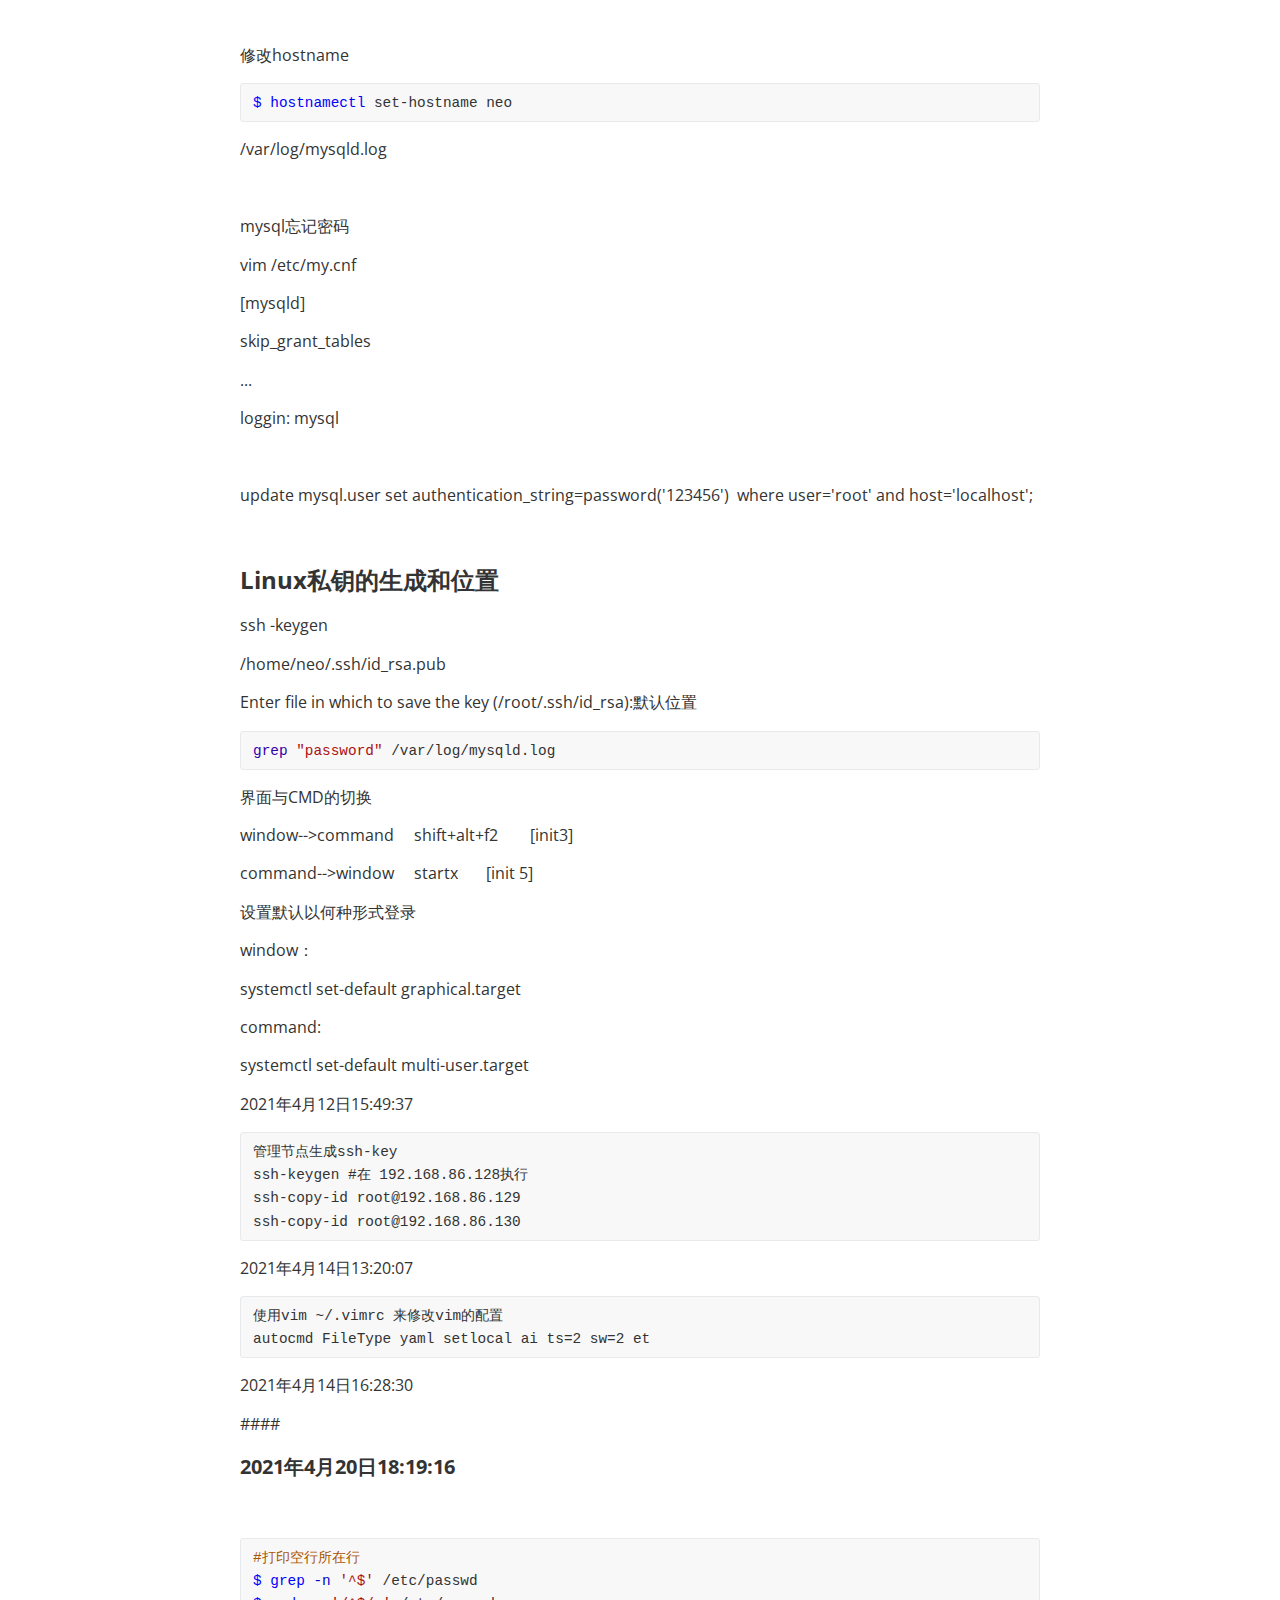
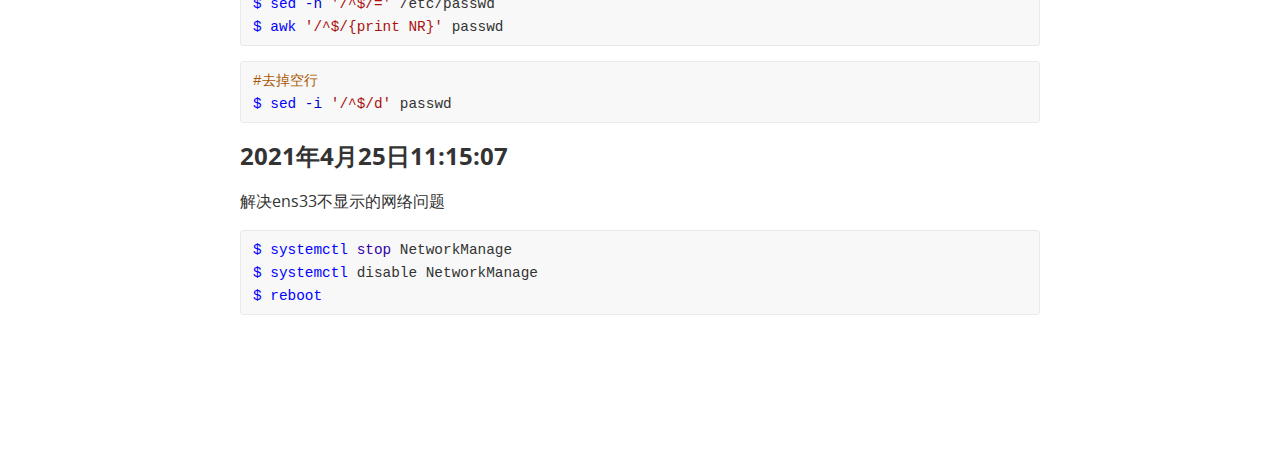
<file: linux/linux-learn.html>
<!doctype html>
<html>
<head>
<meta charset='UTF-8'><meta name='viewport' content='width=device-width initial-scale=1'>
<title>linux-learn</title><link href='https://fonts.loli.net/css?family=Open+Sans:400italic,700italic,700,400&subset=latin,latin-ext' rel='stylesheet' type='text/css' /><style type='text/css'>html {overflow-x: initial !important;}:root { --bg-color:#ffffff; --text-color:#333333; --select-text-bg-color:#B5D6FC; --select-text-font-color:auto; --monospace:"Lucida Console",Consolas,"Courier",monospace; --title-bar-height:20px; }
.mac-os-11 { --title-bar-height:28px; }
html { font-size: 14px; background-color: var(--bg-color); color: var(--text-color); font-family: "Helvetica Neue", Helvetica, Arial, sans-serif; -webkit-font-smoothing: antialiased; }
body { margin: 0px; padding: 0px; height: auto; bottom: 0px; top: 0px; left: 0px; right: 0px; font-size: 1rem; line-height: 1.42857; overflow-x: hidden; background: inherit; tab-size: 4; }
iframe { margin: auto; }
a.url { word-break: break-all; }
a:active, a:hover { outline: 0px; }
.in-text-selection, ::selection { text-shadow: none; background: var(--select-text-bg-color); color: var(--select-text-font-color); }
#write { margin: 0px auto; height: auto; width: inherit; word-break: normal; overflow-wrap: break-word; position: relative; white-space: normal; overflow-x: visible; padding-top: 36px; }
#write.first-line-indent p { text-indent: 2em; }
#write.first-line-indent li p, #write.first-line-indent p * { text-indent: 0px; }
#write.first-line-indent li { margin-left: 2em; }
.for-image #write { padding-left: 8px; padding-right: 8px; }
body.typora-export { padding-left: 30px; padding-right: 30px; }
.typora-export .footnote-line, .typora-export li, .typora-export p { white-space: pre-wrap; }
.typora-export .task-list-item input { pointer-events: none; }
@media screen and (max-width: 500px) {
  body.typora-export { padding-left: 0px; padding-right: 0px; }
  #write { padding-left: 20px; padding-right: 20px; }
  .CodeMirror-sizer { margin-left: 0px !important; }
  .CodeMirror-gutters { display: none !important; }
}
#write li > figure:last-child { margin-bottom: 0.5rem; }
#write ol, #write ul { position: relative; }
img { max-width: 100%; vertical-align: middle; image-orientation: from-image; }
button, input, select, textarea { color: inherit; font: inherit; }
input[type="checkbox"], input[type="radio"] { line-height: normal; padding: 0px; }
*, ::after, ::before { box-sizing: border-box; }
#write h1, #write h2, #write h3, #write h4, #write h5, #write h6, #write p, #write pre { width: inherit; }
#write h1, #write h2, #write h3, #write h4, #write h5, #write h6, #write p { position: relative; }
p { line-height: inherit; }
h1, h2, h3, h4, h5, h6 { break-after: avoid-page; break-inside: avoid; orphans: 4; }
p { orphans: 4; }
h1 { font-size: 2rem; }
h2 { font-size: 1.8rem; }
h3 { font-size: 1.6rem; }
h4 { font-size: 1.4rem; }
h5 { font-size: 1.2rem; }
h6 { font-size: 1rem; }
.md-math-block, .md-rawblock, h1, h2, h3, h4, h5, h6, p { margin-top: 1rem; margin-bottom: 1rem; }
.hidden { display: none; }
.md-blockmeta { color: rgb(204, 204, 204); font-weight: 700; font-style: italic; }
a { cursor: pointer; }
sup.md-footnote { padding: 2px 4px; background-color: rgba(238, 238, 238, 0.7); color: rgb(85, 85, 85); border-radius: 4px; cursor: pointer; }
sup.md-footnote a, sup.md-footnote a:hover { color: inherit; text-transform: inherit; text-decoration: inherit; }
#write input[type="checkbox"] { cursor: pointer; width: inherit; height: inherit; }
figure { overflow-x: auto; margin: 1.2em 0px; max-width: calc(100% + 16px); padding: 0px; }
figure > table { margin: 0px; }
tr { break-inside: avoid; break-after: auto; }
thead { display: table-header-group; }
table { border-collapse: collapse; border-spacing: 0px; width: 100%; overflow: auto; break-inside: auto; text-align: left; }
table.md-table td { min-width: 32px; }
.CodeMirror-gutters { border-right: 0px; background-color: inherit; }
.CodeMirror-linenumber { user-select: none; }
.CodeMirror { text-align: left; }
.CodeMirror-placeholder { opacity: 0.3; }
.CodeMirror pre { padding: 0px 4px; }
.CodeMirror-lines { padding: 0px; }
div.hr:focus { cursor: none; }
#write pre { white-space: pre-wrap; }
#write.fences-no-line-wrapping pre { white-space: pre; }
#write pre.ty-contain-cm { white-space: normal; }
.CodeMirror-gutters { margin-right: 4px; }
.md-fences { font-size: 0.9rem; display: block; break-inside: avoid; text-align: left; overflow: visible; white-space: pre; background: inherit; position: relative !important; }
.md-diagram-panel { width: 100%; margin-top: 10px; text-align: center; padding-top: 0px; padding-bottom: 8px; overflow-x: auto; }
#write .md-fences.mock-cm { white-space: pre-wrap; }
.md-fences.md-fences-with-lineno { padding-left: 0px; }
#write.fences-no-line-wrapping .md-fences.mock-cm { white-space: pre; overflow-x: auto; }
.md-fences.mock-cm.md-fences-with-lineno { padding-left: 8px; }
.CodeMirror-line, twitterwidget { break-inside: avoid; }
.footnotes { opacity: 0.8; font-size: 0.9rem; margin-top: 1em; margin-bottom: 1em; }
.footnotes + .footnotes { margin-top: 0px; }
.md-reset { margin: 0px; padding: 0px; border: 0px; outline: 0px; vertical-align: top; background: 0px 0px; text-decoration: none; text-shadow: none; float: none; position: static; width: auto; height: auto; white-space: nowrap; cursor: inherit; -webkit-tap-highlight-color: transparent; line-height: normal; font-weight: 400; text-align: left; box-sizing: content-box; direction: ltr; }
li div { padding-top: 0px; }
blockquote { margin: 1rem 0px; }
li .mathjax-block, li p { margin: 0.5rem 0px; }
li blockquote { margin: 1rem 0px; }
li { margin: 0px; position: relative; }
blockquote > :last-child { margin-bottom: 0px; }
blockquote > :first-child, li > :first-child { margin-top: 0px; }
.footnotes-area { color: rgb(136, 136, 136); margin-top: 0.714rem; padding-bottom: 0.143rem; white-space: normal; }
#write .footnote-line { white-space: pre-wrap; }
@media print {
  body, html { border: 1px solid transparent; height: 99%; break-after: avoid; break-before: avoid; font-variant-ligatures: no-common-ligatures; }
  #write { margin-top: 0px; padding-top: 0px; border-color: transparent !important; }
  .typora-export * { -webkit-print-color-adjust: exact; }
  .typora-export #write { break-after: avoid; }
  .typora-export #write::after { height: 0px; }
  .is-mac table { break-inside: avoid; }
}
.footnote-line { margin-top: 0.714em; font-size: 0.7em; }
a img, img a { cursor: pointer; }
pre.md-meta-block { font-size: 0.8rem; min-height: 0.8rem; white-space: pre-wrap; background: rgb(204, 204, 204); display: block; overflow-x: hidden; }
p > .md-image:only-child:not(.md-img-error) img, p > img:only-child { display: block; margin: auto; }
#write.first-line-indent p > .md-image:only-child:not(.md-img-error) img { left: -2em; position: relative; }
p > .md-image:only-child { display: inline-block; width: 100%; }
#write .MathJax_Display { margin: 0.8em 0px 0px; }
.md-math-block { width: 100%; }
.md-math-block:not(:empty)::after { display: none; }
.MathJax_ref { fill: currentcolor; }
[contenteditable="true"]:active, [contenteditable="true"]:focus, [contenteditable="false"]:active, [contenteditable="false"]:focus { outline: 0px; box-shadow: none; }
.md-task-list-item { position: relative; list-style-type: none; }
.task-list-item.md-task-list-item { padding-left: 0px; }
.md-task-list-item > input { position: absolute; top: 0px; left: 0px; margin-left: -1.2em; margin-top: calc(1em - 10px); border: none; }
.math { font-size: 1rem; }
.md-toc { min-height: 3.58rem; position: relative; font-size: 0.9rem; border-radius: 10px; }
.md-toc-content { position: relative; margin-left: 0px; }
.md-toc-content::after, .md-toc::after { display: none; }
.md-toc-item { display: block; color: rgb(65, 131, 196); }
.md-toc-item a { text-decoration: none; }
.md-toc-inner:hover { text-decoration: underline; }
.md-toc-inner { display: inline-block; cursor: pointer; }
.md-toc-h1 .md-toc-inner { margin-left: 0px; font-weight: 700; }
.md-toc-h2 .md-toc-inner { margin-left: 2em; }
.md-toc-h3 .md-toc-inner { margin-left: 4em; }
.md-toc-h4 .md-toc-inner { margin-left: 6em; }
.md-toc-h5 .md-toc-inner { margin-left: 8em; }
.md-toc-h6 .md-toc-inner { margin-left: 10em; }
@media screen and (max-width: 48em) {
  .md-toc-h3 .md-toc-inner { margin-left: 3.5em; }
  .md-toc-h4 .md-toc-inner { margin-left: 5em; }
  .md-toc-h5 .md-toc-inner { margin-left: 6.5em; }
  .md-toc-h6 .md-toc-inner { margin-left: 8em; }
}
a.md-toc-inner { font-size: inherit; font-style: inherit; font-weight: inherit; line-height: inherit; }
.footnote-line a:not(.reversefootnote) { color: inherit; }
.md-attr { display: none; }
.md-fn-count::after { content: "."; }
code, pre, samp, tt { font-family: var(--monospace); }
kbd { margin: 0px 0.1em; padding: 0.1em 0.6em; font-size: 0.8em; color: rgb(36, 39, 41); background: rgb(255, 255, 255); border: 1px solid rgb(173, 179, 185); border-radius: 3px; box-shadow: rgba(12, 13, 14, 0.2) 0px 1px 0px, rgb(255, 255, 255) 0px 0px 0px 2px inset; white-space: nowrap; vertical-align: middle; }
.md-comment { color: rgb(162, 127, 3); opacity: 0.8; font-family: var(--monospace); }
code { text-align: left; vertical-align: initial; }
a.md-print-anchor { white-space: pre !important; border-width: initial !important; border-style: none !important; border-color: initial !important; display: inline-block !important; position: absolute !important; width: 1px !important; right: 0px !important; outline: 0px !important; background: 0px 0px !important; text-decoration: initial !important; text-shadow: initial !important; }
.md-inline-math .MathJax_SVG .noError { display: none !important; }
.html-for-mac .inline-math-svg .MathJax_SVG { vertical-align: 0.2px; }
.md-math-block .MathJax_SVG_Display { text-align: center; margin: 0px; position: relative; text-indent: 0px; max-width: none; max-height: none; min-height: 0px; min-width: 100%; width: auto; overflow-y: hidden; display: block !important; }
.MathJax_SVG_Display, .md-inline-math .MathJax_SVG_Display { width: auto; margin: inherit; display: inline-block !important; }
.MathJax_SVG .MJX-monospace { font-family: var(--monospace); }
.MathJax_SVG .MJX-sans-serif { font-family: sans-serif; }
.MathJax_SVG { display: inline; font-style: normal; font-weight: 400; line-height: normal; zoom: 90%; text-indent: 0px; text-align: left; text-transform: none; letter-spacing: normal; word-spacing: normal; overflow-wrap: normal; white-space: nowrap; float: none; direction: ltr; max-width: none; max-height: none; min-width: 0px; min-height: 0px; border: 0px; padding: 0px; margin: 0px; }
.MathJax_SVG * { transition: none 0s ease 0s; }
.MathJax_SVG_Display svg { vertical-align: middle !important; margin-bottom: 0px !important; margin-top: 0px !important; }
.os-windows.monocolor-emoji .md-emoji { font-family: "Segoe UI Symbol", sans-serif; }
.md-diagram-panel > svg { max-width: 100%; }
[lang="flow"] svg, [lang="mermaid"] svg { max-width: 100%; height: auto; }
[lang="mermaid"] .node text { font-size: 1rem; }
table tr th { border-bottom: 0px; }
video { max-width: 100%; display: block; margin: 0px auto; }
iframe { max-width: 100%; width: 100%; border: none; }
.highlight td, .highlight tr { border: 0px; }
mark { background: rgb(255, 255, 0); color: rgb(0, 0, 0); }
.md-html-inline .md-plain, .md-html-inline strong, mark .md-inline-math, mark strong { color: inherit; }
mark .md-meta { color: rgb(0, 0, 0); opacity: 0.3 !important; }
@media print {
  .typora-export h1, .typora-export h2, .typora-export h3, .typora-export h4, .typora-export h5, .typora-export h6 { break-inside: avoid; }
}
.md-diagram-panel .messageText { stroke: none !important; }
.md-diagram-panel .start-state { fill: var(--node-fill); }
.md-diagram-panel .edgeLabel rect { opacity: 1 !important; }
.md-require-zoom-fix foreignobject { font-size: var(--mermaid-font-zoom); }


.CodeMirror { height: auto; }
.CodeMirror.cm-s-inner { background: inherit; }
.CodeMirror-scroll { overflow: auto hidden; z-index: 3; }
.CodeMirror-gutter-filler, .CodeMirror-scrollbar-filler { background-color: rgb(255, 255, 255); }
.CodeMirror-gutters { border-right: 1px solid rgb(221, 221, 221); background: inherit; white-space: nowrap; }
.CodeMirror-linenumber { padding: 0px 3px 0px 5px; text-align: right; color: rgb(153, 153, 153); }
.cm-s-inner .cm-keyword { color: rgb(119, 0, 136); }
.cm-s-inner .cm-atom, .cm-s-inner.cm-atom { color: rgb(34, 17, 153); }
.cm-s-inner .cm-number { color: rgb(17, 102, 68); }
.cm-s-inner .cm-def { color: rgb(0, 0, 255); }
.cm-s-inner .cm-variable { color: rgb(0, 0, 0); }
.cm-s-inner .cm-variable-2 { color: rgb(0, 85, 170); }
.cm-s-inner .cm-variable-3 { color: rgb(0, 136, 85); }
.cm-s-inner .cm-string { color: rgb(170, 17, 17); }
.cm-s-inner .cm-property { color: rgb(0, 0, 0); }
.cm-s-inner .cm-operator { color: rgb(152, 26, 26); }
.cm-s-inner .cm-comment, .cm-s-inner.cm-comment { color: rgb(170, 85, 0); }
.cm-s-inner .cm-string-2 { color: rgb(255, 85, 0); }
.cm-s-inner .cm-meta { color: rgb(85, 85, 85); }
.cm-s-inner .cm-qualifier { color: rgb(85, 85, 85); }
.cm-s-inner .cm-builtin { color: rgb(51, 0, 170); }
.cm-s-inner .cm-bracket { color: rgb(153, 153, 119); }
.cm-s-inner .cm-tag { color: rgb(17, 119, 0); }
.cm-s-inner .cm-attribute { color: rgb(0, 0, 204); }
.cm-s-inner .cm-header, .cm-s-inner.cm-header { color: rgb(0, 0, 255); }
.cm-s-inner .cm-quote, .cm-s-inner.cm-quote { color: rgb(0, 153, 0); }
.cm-s-inner .cm-hr, .cm-s-inner.cm-hr { color: rgb(153, 153, 153); }
.cm-s-inner .cm-link, .cm-s-inner.cm-link { color: rgb(0, 0, 204); }
.cm-negative { color: rgb(221, 68, 68); }
.cm-positive { color: rgb(34, 153, 34); }
.cm-header, .cm-strong { font-weight: 700; }
.cm-del { text-decoration: line-through; }
.cm-em { font-style: italic; }
.cm-link { text-decoration: underline; }
.cm-error { color: red; }
.cm-invalidchar { color: red; }
.cm-constant { color: rgb(38, 139, 210); }
.cm-defined { color: rgb(181, 137, 0); }
div.CodeMirror span.CodeMirror-matchingbracket { color: rgb(0, 255, 0); }
div.CodeMirror span.CodeMirror-nonmatchingbracket { color: rgb(255, 34, 34); }
.cm-s-inner .CodeMirror-activeline-background { background: inherit; }
.CodeMirror { position: relative; overflow: hidden; }
.CodeMirror-scroll { height: 100%; outline: 0px; position: relative; box-sizing: content-box; background: inherit; }
.CodeMirror-sizer { position: relative; }
.CodeMirror-gutter-filler, .CodeMirror-hscrollbar, .CodeMirror-scrollbar-filler, .CodeMirror-vscrollbar { position: absolute; z-index: 6; display: none; }
.CodeMirror-vscrollbar { right: 0px; top: 0px; overflow: hidden; }
.CodeMirror-hscrollbar { bottom: 0px; left: 0px; overflow: hidden; }
.CodeMirror-scrollbar-filler { right: 0px; bottom: 0px; }
.CodeMirror-gutter-filler { left: 0px; bottom: 0px; }
.CodeMirror-gutters { position: absolute; left: 0px; top: 0px; padding-bottom: 30px; z-index: 3; }
.CodeMirror-gutter { white-space: normal; height: 100%; box-sizing: content-box; padding-bottom: 30px; margin-bottom: -32px; display: inline-block; }
.CodeMirror-gutter-wrapper { position: absolute; z-index: 4; background: 0px 0px !important; border: none !important; }
.CodeMirror-gutter-background { position: absolute; top: 0px; bottom: 0px; z-index: 4; }
.CodeMirror-gutter-elt { position: absolute; cursor: default; z-index: 4; }
.CodeMirror-lines { cursor: text; }
.CodeMirror pre { border-radius: 0px; border-width: 0px; background: 0px 0px; font-family: inherit; font-size: inherit; margin: 0px; white-space: pre; overflow-wrap: normal; color: inherit; z-index: 2; position: relative; overflow: visible; }
.CodeMirror-wrap pre { overflow-wrap: break-word; white-space: pre-wrap; word-break: normal; }
.CodeMirror-code pre { border-right: 30px solid transparent; width: fit-content; }
.CodeMirror-wrap .CodeMirror-code pre { border-right: none; width: auto; }
.CodeMirror-linebackground { position: absolute; left: 0px; right: 0px; top: 0px; bottom: 0px; z-index: 0; }
.CodeMirror-linewidget { position: relative; z-index: 2; overflow: auto; }
.CodeMirror-wrap .CodeMirror-scroll { overflow-x: hidden; }
.CodeMirror-measure { position: absolute; width: 100%; height: 0px; overflow: hidden; visibility: hidden; }
.CodeMirror-measure pre { position: static; }
.CodeMirror div.CodeMirror-cursor { position: absolute; visibility: hidden; border-right: none; width: 0px; }
.CodeMirror div.CodeMirror-cursor { visibility: hidden; }
.CodeMirror-focused div.CodeMirror-cursor { visibility: inherit; }
.cm-searching { background: rgba(255, 255, 0, 0.4); }
@media print {
  .CodeMirror div.CodeMirror-cursor { visibility: hidden; }
}


:root {
    --side-bar-bg-color: #fafafa;
    --control-text-color: #777;
}

@include-when-export url(https://fonts.loli.net/css?family=Open+Sans:400italic,700italic,700,400&subset=latin,latin-ext);

/* open-sans-regular - latin-ext_latin */
  /* open-sans-italic - latin-ext_latin */
    /* open-sans-700 - latin-ext_latin */
    /* open-sans-700italic - latin-ext_latin */
  html {
    font-size: 16px;
}

body {
    font-family: "Open Sans","Clear Sans", "Helvetica Neue", Helvetica, Arial, sans-serif;
    color: rgb(51, 51, 51);
    line-height: 1.6;
}

#write {
    max-width: 860px;
  	margin: 0 auto;
  	padding: 30px;
    padding-bottom: 100px;
}

@media only screen and (min-width: 1400px) {
	#write {
		max-width: 1024px;
	}
}

@media only screen and (min-width: 1800px) {
	#write {
		max-width: 1200px;
	}
}

#write > ul:first-child,
#write > ol:first-child{
    margin-top: 30px;
}

a {
    color: #4183C4;
}
h1,
h2,
h3,
h4,
h5,
h6 {
    position: relative;
    margin-top: 1rem;
    margin-bottom: 1rem;
    font-weight: bold;
    line-height: 1.4;
    cursor: text;
}
h1:hover a.anchor,
h2:hover a.anchor,
h3:hover a.anchor,
h4:hover a.anchor,
h5:hover a.anchor,
h6:hover a.anchor {
    text-decoration: none;
}
h1 tt,
h1 code {
    font-size: inherit;
}
h2 tt,
h2 code {
    font-size: inherit;
}
h3 tt,
h3 code {
    font-size: inherit;
}
h4 tt,
h4 code {
    font-size: inherit;
}
h5 tt,
h5 code {
    font-size: inherit;
}
h6 tt,
h6 code {
    font-size: inherit;
}
h1 {
    font-size: 2.25em;
    line-height: 1.2;
    border-bottom: 1px solid #eee;
}
h2 {
    font-size: 1.75em;
    line-height: 1.225;
    border-bottom: 1px solid #eee;
}

/*@media print {
    .typora-export h1,
    .typora-export h2 {
        border-bottom: none;
        padding-bottom: initial;
    }

    .typora-export h1::after,
    .typora-export h2::after {
        content: "";
        display: block;
        height: 100px;
        margin-top: -96px;
        border-top: 1px solid #eee;
    }
}*/

h3 {
    font-size: 1.5em;
    line-height: 1.43;
}
h4 {
    font-size: 1.25em;
}
h5 {
    font-size: 1em;
}
h6 {
   font-size: 1em;
    color: #777;
}
p,
blockquote,
ul,
ol,
dl,
table{
    margin: 0.8em 0;
}
li>ol,
li>ul {
    margin: 0 0;
}
hr {
    height: 2px;
    padding: 0;
    margin: 16px 0;
    background-color: #e7e7e7;
    border: 0 none;
    overflow: hidden;
    box-sizing: content-box;
}

li p.first {
    display: inline-block;
}
ul,
ol {
    padding-left: 30px;
}
ul:first-child,
ol:first-child {
    margin-top: 0;
}
ul:last-child,
ol:last-child {
    margin-bottom: 0;
}
blockquote {
    border-left: 4px solid #dfe2e5;
    padding: 0 15px;
    color: #777777;
}
blockquote blockquote {
    padding-right: 0;
}
table {
    padding: 0;
    word-break: initial;
}
table tr {
    border-top: 1px solid #dfe2e5;
    margin: 0;
    padding: 0;
}
table tr:nth-child(2n),
thead {
    background-color: #f8f8f8;
}
table th {
    font-weight: bold;
    border: 1px solid #dfe2e5;
    border-bottom: 0;
    margin: 0;
    padding: 6px 13px;
}
table td {
    border: 1px solid #dfe2e5;
    margin: 0;
    padding: 6px 13px;
}
table th:first-child,
table td:first-child {
    margin-top: 0;
}
table th:last-child,
table td:last-child {
    margin-bottom: 0;
}

.CodeMirror-lines {
    padding-left: 4px;
}

.code-tooltip {
    box-shadow: 0 1px 1px 0 rgba(0,28,36,.3);
    border-top: 1px solid #eef2f2;
}

.md-fences,
code,
tt {
    border: 1px solid #e7eaed;
    background-color: #f8f8f8;
    border-radius: 3px;
    padding: 0;
    padding: 2px 4px 0px 4px;
    font-size: 0.9em;
}

code {
    background-color: #f3f4f4;
    padding: 0 2px 0 2px;
}

.md-fences {
    margin-bottom: 15px;
    margin-top: 15px;
    padding-top: 8px;
    padding-bottom: 6px;
}


.md-task-list-item > input {
  margin-left: -1.3em;
}

@media print {
    html {
        font-size: 13px;
    }
    table,
    pre {
        page-break-inside: avoid;
    }
    pre {
        word-wrap: break-word;
    }
}

.md-fences {
	background-color: #f8f8f8;
}
#write pre.md-meta-block {
	padding: 1rem;
    font-size: 85%;
    line-height: 1.45;
    background-color: #f7f7f7;
    border: 0;
    border-radius: 3px;
    color: #777777;
    margin-top: 0 !important;
}

.mathjax-block>.code-tooltip {
	bottom: .375rem;
}

.md-mathjax-midline {
    background: #fafafa;
}

#write>h3.md-focus:before{
	left: -1.5625rem;
	top: .375rem;
}
#write>h4.md-focus:before{
	left: -1.5625rem;
	top: .285714286rem;
}
#write>h5.md-focus:before{
	left: -1.5625rem;
	top: .285714286rem;
}
#write>h6.md-focus:before{
	left: -1.5625rem;
	top: .285714286rem;
}
.md-image>.md-meta {
    /*border: 1px solid #ddd;*/
    border-radius: 3px;
    padding: 2px 0px 0px 4px;
    font-size: 0.9em;
    color: inherit;
}

.md-tag {
    color: #a7a7a7;
    opacity: 1;
}

.md-toc { 
    margin-top:20px;
    padding-bottom:20px;
}

.sidebar-tabs {
    border-bottom: none;
}

#typora-quick-open {
    border: 1px solid #ddd;
    background-color: #f8f8f8;
}

#typora-quick-open-item {
    background-color: #FAFAFA;
    border-color: #FEFEFE #e5e5e5 #e5e5e5 #eee;
    border-style: solid;
    border-width: 1px;
}

/** focus mode */
.on-focus-mode blockquote {
    border-left-color: rgba(85, 85, 85, 0.12);
}

header, .context-menu, .megamenu-content, footer{
    font-family: "Segoe UI", "Arial", sans-serif;
}

.file-node-content:hover .file-node-icon,
.file-node-content:hover .file-node-open-state{
    visibility: visible;
}

.mac-seamless-mode #typora-sidebar {
    background-color: #fafafa;
    background-color: var(--side-bar-bg-color);
}

.md-lang {
    color: #b4654d;
}

.html-for-mac .context-menu {
    --item-hover-bg-color: #E6F0FE;
}

#md-notification .btn {
    border: 0;
}

.dropdown-menu .divider {
    border-color: #e5e5e5;
}

.ty-preferences .window-content {
    background-color: #fafafa;
}

.ty-preferences .nav-group-item.active {
    color: white;
    background: #999;
}


</style>
</head>
<body class='typora-export os-windows'>
<div id='write'  class=''><p><span>修改hostname</span></p><pre spellcheck="false" class="md-fences md-end-block ty-contain-cm modeLoaded" lang="shell"><div class="CodeMirror cm-s-inner CodeMirror-wrap" lang="shell"><div style="overflow: hidden; position: relative; width: 3px; height: 0px; top: 0px; left: 8px;"><textarea autocorrect="off" autocapitalize="off" spellcheck="false" tabindex="0" style="position: absolute; bottom: -1em; padding: 0px; width: 1000px; height: 1em; outline: none;"></textarea></div><div class="CodeMirror-scrollbar-filler" cm-not-content="true"></div><div class="CodeMirror-gutter-filler" cm-not-content="true"></div><div class="CodeMirror-scroll" tabindex="-1"><div class="CodeMirror-sizer" style="margin-left: 0px; margin-bottom: 0px; border-right-width: 0px; padding-right: 0px; padding-bottom: 0px;"><div style="position: relative; top: 0px;"><div class="CodeMirror-lines" role="presentation"><div role="presentation" style="position: relative; outline: none;"><div class="CodeMirror-measure"></div><div class="CodeMirror-measure"></div><div style="position: relative; z-index: 1;"></div><div class="CodeMirror-code" role="presentation"><div class="CodeMirror-activeline" style="position: relative;"><div class="CodeMirror-activeline-background CodeMirror-linebackground"></div><div class="CodeMirror-gutter-background CodeMirror-activeline-gutter" style="left: 0px; width: 0px;"></div><pre class=" CodeMirror-line " role="presentation"><span role="presentation" style="padding-right: 0.1px;"><span class="cm-def">$ hostnamectl</span> set-hostname neo</span></pre></div></div></div></div></div></div><div style="position: absolute; height: 0px; width: 1px; border-bottom: 0px solid transparent; top: 23px;"></div><div class="CodeMirror-gutters" style="display: none; height: 23px;"></div></div></div></pre><p><span>/var/log/mysqld.log</span></p><p>&nbsp;</p><p><span>mysql忘记密码</span></p><p><span>vim /etc/my.cnf</span></p><p><span>[mysqld]</span></p><p><span>skip_grant_tables</span></p><p><span>...</span></p><p><span>loggin: mysql</span></p><p>&nbsp;</p><p><span>update mysql.user set authentication_string=password(&#39;123456&#39;)  where user=&#39;root&#39; and host=&#39;localhost&#39;;</span></p><p>&nbsp;</p><h3><a name="linux私钥的生成和位置" class="md-header-anchor"></a><span>Linux私钥的生成和位置</span></h3><p><span>ssh -keygen</span></p><p><span>/home/neo/.ssh/id_rsa.pub</span></p><p><span>Enter file in which to save the key (/root/.ssh/id_rsa):默认位置</span></p><pre spellcheck="false" class="md-fences md-end-block ty-contain-cm modeLoaded" lang="shell"><div class="CodeMirror cm-s-inner CodeMirror-wrap" lang="shell"><div style="overflow: hidden; position: relative; width: 3px; height: 0px; top: 0px; left: 8px;"><textarea autocorrect="off" autocapitalize="off" spellcheck="false" tabindex="0" style="position: absolute; bottom: -1em; padding: 0px; width: 1000px; height: 1em; outline: none;"></textarea></div><div class="CodeMirror-scrollbar-filler" cm-not-content="true"></div><div class="CodeMirror-gutter-filler" cm-not-content="true"></div><div class="CodeMirror-scroll" tabindex="-1"><div class="CodeMirror-sizer" style="margin-left: 0px; margin-bottom: 0px; border-right-width: 0px; padding-right: 0px; padding-bottom: 0px;"><div style="position: relative; top: 0px;"><div class="CodeMirror-lines" role="presentation"><div role="presentation" style="position: relative; outline: none;"><div class="CodeMirror-measure"><pre><span>xxxxxxxxxx</span></pre></div><div class="CodeMirror-measure"></div><div style="position: relative; z-index: 1;"></div><div class="CodeMirror-code" role="presentation"><div class="CodeMirror-activeline" style="position: relative;"><div class="CodeMirror-activeline-background CodeMirror-linebackground"></div><div class="CodeMirror-gutter-background CodeMirror-activeline-gutter" style="left: 0px; width: 0px;"></div><pre class=" CodeMirror-line " role="presentation"><span role="presentation" style="padding-right: 0.1px;"><span class="cm-builtin">grep</span> <span class="cm-string">"password"</span> /var/log/mysqld.log</span></pre></div></div></div></div></div></div><div style="position: absolute; height: 0px; width: 1px; border-bottom: 0px solid transparent; top: 23px;"></div><div class="CodeMirror-gutters" style="display: none; height: 23px;"></div></div></div></pre><p><span>界面与CMD的切换</span></p><p><span>window--&gt;command     shift+alt+f2        [init3]</span></p><p><span>command--&gt;window     startx       [init 5]</span></p><p><span>设置默认以何种形式登录</span></p><p><span>window：</span></p><p><span>systemctl set-default graphical.target </span></p><p><span>command:</span></p><p><span>systemctl set-default multi-user.target</span></p><p><span>2021年4月12日15:49:37</span></p><pre spellcheck="false" class="md-fences md-end-block ty-contain-cm modeLoaded" lang=""><div class="CodeMirror cm-s-inner CodeMirror-wrap" lang=""><div style="overflow: hidden; position: relative; width: 3px; height: 0px; top: 0px; left: 8px;"><textarea autocorrect="off" autocapitalize="off" spellcheck="false" tabindex="0" style="position: absolute; bottom: -1em; padding: 0px; width: 1000px; height: 1em; outline: none;"></textarea></div><div class="CodeMirror-scrollbar-filler" cm-not-content="true"></div><div class="CodeMirror-gutter-filler" cm-not-content="true"></div><div class="CodeMirror-scroll" tabindex="-1"><div class="CodeMirror-sizer" style="margin-left: 0px; margin-bottom: 0px; border-right-width: 0px; padding-right: 0px; padding-bottom: 0px;"><div style="position: relative; top: 0px;"><div class="CodeMirror-lines" role="presentation"><div role="presentation" style="position: relative; outline: none;"><div class="CodeMirror-measure"><pre><span>xxxxxxxxxx</span></pre></div><div class="CodeMirror-measure"></div><div style="position: relative; z-index: 1;"></div><div class="CodeMirror-code" role="presentation"><div class="CodeMirror-activeline" style="position: relative;"><div class="CodeMirror-activeline-background CodeMirror-linebackground"></div><div class="CodeMirror-gutter-background CodeMirror-activeline-gutter" style="left: 0px; width: 0px;"></div><pre class=" CodeMirror-line " role="presentation"><span role="presentation" style="padding-right: 0.1px;">管理节点生成ssh-key</span></pre></div><pre class=" CodeMirror-line " role="presentation"><span role="presentation" style="padding-right: 0.1px;">ssh-keygen #在 192.168.86.128执行</span></pre><pre class=" CodeMirror-line " role="presentation"><span role="presentation" style="padding-right: 0.1px;">ssh-copy-id root@192.168.86.129</span></pre><pre class=" CodeMirror-line " role="presentation"><span role="presentation" style="padding-right: 0.1px;">ssh-copy-id root@192.168.86.130</span></pre></div></div></div></div></div><div style="position: absolute; height: 0px; width: 1px; border-bottom: 0px solid transparent; top: 92px;"></div><div class="CodeMirror-gutters" style="display: none; height: 92px;"></div></div></div></pre><p><span>2021年4月14日13:20:07</span></p><pre spellcheck="false" class="md-fences md-end-block ty-contain-cm modeLoaded" lang=""><div class="CodeMirror cm-s-inner CodeMirror-wrap" lang=""><div style="overflow: hidden; position: relative; width: 3px; height: 0px; top: 0px; left: 8px;"><textarea autocorrect="off" autocapitalize="off" spellcheck="false" tabindex="0" style="position: absolute; bottom: -1em; padding: 0px; width: 1000px; height: 1em; outline: none;"></textarea></div><div class="CodeMirror-scrollbar-filler" cm-not-content="true"></div><div class="CodeMirror-gutter-filler" cm-not-content="true"></div><div class="CodeMirror-scroll" tabindex="-1"><div class="CodeMirror-sizer" style="margin-left: 0px; margin-bottom: 0px; border-right-width: 0px; padding-right: 0px; padding-bottom: 0px;"><div style="position: relative; top: 0px;"><div class="CodeMirror-lines" role="presentation"><div role="presentation" style="position: relative; outline: none;"><div class="CodeMirror-measure"><pre><span>xxxxxxxxxx</span></pre></div><div class="CodeMirror-measure"></div><div style="position: relative; z-index: 1;"></div><div class="CodeMirror-code" role="presentation"><div class="CodeMirror-activeline" style="position: relative;"><div class="CodeMirror-activeline-background CodeMirror-linebackground"></div><div class="CodeMirror-gutter-background CodeMirror-activeline-gutter" style="left: 0px; width: 0px;"></div><pre class=" CodeMirror-line " role="presentation"><span role="presentation" style="padding-right: 0.1px;">使用vim ~/.vimrc 来修改vim的配置</span></pre></div><pre class=" CodeMirror-line " role="presentation"><span role="presentation" style="padding-right: 0.1px;">autocmd FileType yaml setlocal ai ts=2 sw=2 et</span></pre></div></div></div></div></div><div style="position: absolute; height: 0px; width: 1px; border-bottom: 0px solid transparent; top: 46px;"></div><div class="CodeMirror-gutters" style="display: none; height: 46px;"></div></div></div></pre><p><span>2021年4月14日16:28:30 </span></p><p><span>#### </span></p><h4><a name="2021年4月20日181916" class="md-header-anchor"></a><span>2021年4月20日18:19:16</span></h4><p>&nbsp;</p><pre spellcheck="false" class="md-fences md-end-block ty-contain-cm modeLoaded" lang="shell"><div class="CodeMirror cm-s-inner CodeMirror-wrap" lang="shell"><div style="overflow: hidden; position: relative; width: 3px; height: 0px; top: 0px; left: 8px;"><textarea autocorrect="off" autocapitalize="off" spellcheck="false" tabindex="0" style="position: absolute; bottom: -1em; padding: 0px; width: 1000px; height: 1em; outline: none;"></textarea></div><div class="CodeMirror-scrollbar-filler" cm-not-content="true"></div><div class="CodeMirror-gutter-filler" cm-not-content="true"></div><div class="CodeMirror-scroll" tabindex="-1"><div class="CodeMirror-sizer" style="margin-left: 0px; margin-bottom: 0px; border-right-width: 0px; padding-right: 0px; padding-bottom: 0px;"><div style="position: relative; top: 0px;"><div class="CodeMirror-lines" role="presentation"><div role="presentation" style="position: relative; outline: none;"><div class="CodeMirror-measure"><pre><span>xxxxxxxxxx</span></pre></div><div class="CodeMirror-measure"></div><div style="position: relative; z-index: 1;"></div><div class="CodeMirror-code" role="presentation"><div class="CodeMirror-activeline" style="position: relative;"><div class="CodeMirror-activeline-background CodeMirror-linebackground"></div><div class="CodeMirror-gutter-background CodeMirror-activeline-gutter" style="left: 0px; width: 0px;"></div><pre class=" CodeMirror-line " role="presentation"><span role="presentation" style="padding-right: 0.1px;"><span class="cm-comment">#打印空行所在行</span></span></pre></div><pre class=" CodeMirror-line " role="presentation"><span role="presentation" style="padding-right: 0.1px;"><span class="cm-def">$ grep</span> <span class="cm-attribute">-n</span> <span class="cm-string">'^$'</span> /etc/passwd</span></pre><pre class=" CodeMirror-line " role="presentation"><span role="presentation" style="padding-right: 0.1px;"><span class="cm-def">$ sed</span> <span class="cm-attribute">-n</span> <span class="cm-string">'/^$/='</span> /etc/passwd</span></pre><pre class=" CodeMirror-line " role="presentation"><span role="presentation" style="padding-right: 0.1px;"><span class="cm-def">$ awk</span> <span class="cm-string">'/^$/{print NR}'</span> passwd</span></pre></div></div></div></div></div><div style="position: absolute; height: 0px; width: 1px; border-bottom: 0px solid transparent; top: 92px;"></div><div class="CodeMirror-gutters" style="display: none; height: 92px;"></div></div></div></pre><pre spellcheck="false" class="md-fences md-end-block ty-contain-cm modeLoaded" lang="shell"><div class="CodeMirror cm-s-inner CodeMirror-wrap" lang="shell"><div style="overflow: hidden; position: relative; width: 3px; height: 0px; top: 0px; left: 8px;"><textarea autocorrect="off" autocapitalize="off" spellcheck="false" tabindex="0" style="position: absolute; bottom: -1em; padding: 0px; width: 1000px; height: 1em; outline: none;"></textarea></div><div class="CodeMirror-scrollbar-filler" cm-not-content="true"></div><div class="CodeMirror-gutter-filler" cm-not-content="true"></div><div class="CodeMirror-scroll" tabindex="-1"><div class="CodeMirror-sizer" style="margin-left: 0px; margin-bottom: 0px; border-right-width: 0px; padding-right: 0px; padding-bottom: 0px;"><div style="position: relative; top: 0px;"><div class="CodeMirror-lines" role="presentation"><div role="presentation" style="position: relative; outline: none;"><div class="CodeMirror-measure"><pre><span>xxxxxxxxxx</span></pre></div><div class="CodeMirror-measure"></div><div style="position: relative; z-index: 1;"></div><div class="CodeMirror-code" role="presentation"><div class="CodeMirror-activeline" style="position: relative;"><div class="CodeMirror-activeline-background CodeMirror-linebackground"></div><div class="CodeMirror-gutter-background CodeMirror-activeline-gutter" style="left: 0px; width: 0px;"></div><pre class=" CodeMirror-line " role="presentation"><span role="presentation" style="padding-right: 0.1px;"><span class="cm-comment">#去掉空行</span></span></pre></div><pre class=" CodeMirror-line " role="presentation"><span role="presentation" style="padding-right: 0.1px;"><span class="cm-def">$ sed</span> <span class="cm-attribute">-i</span> <span class="cm-string">'/^$/d'</span> passwd</span></pre></div></div></div></div></div><div style="position: absolute; height: 0px; width: 1px; border-bottom: 0px solid transparent; top: 46px;"></div><div class="CodeMirror-gutters" style="display: none; height: 46px;"></div></div></div></pre><h3><a name="2021年4月25日111507" class="md-header-anchor"></a><span>2021年4月25日11:15:07</span></h3><p><span>解决ens33不显示的网络问题</span></p><pre spellcheck="false" class="md-fences md-end-block ty-contain-cm modeLoaded" lang="shell"><div class="CodeMirror cm-s-inner CodeMirror-wrap" lang="shell"><div style="overflow: hidden; position: relative; width: 3px; height: 0px; top: 0px; left: 8px;"><textarea autocorrect="off" autocapitalize="off" spellcheck="false" tabindex="0" style="position: absolute; bottom: -1em; padding: 0px; width: 1000px; height: 1em; outline: none;"></textarea></div><div class="CodeMirror-scrollbar-filler" cm-not-content="true"></div><div class="CodeMirror-gutter-filler" cm-not-content="true"></div><div class="CodeMirror-scroll" tabindex="-1"><div class="CodeMirror-sizer" style="margin-left: 0px; margin-bottom: 0px; border-right-width: 0px; padding-right: 0px; padding-bottom: 0px;"><div style="position: relative; top: 0px;"><div class="CodeMirror-lines" role="presentation"><div role="presentation" style="position: relative; outline: none;"><div class="CodeMirror-measure"><pre><span>xxxxxxxxxx</span></pre></div><div class="CodeMirror-measure"></div><div style="position: relative; z-index: 1;"></div><div class="CodeMirror-code" role="presentation"><div class="CodeMirror-activeline" style="position: relative;"><div class="CodeMirror-activeline-background CodeMirror-linebackground"></div><div class="CodeMirror-gutter-background CodeMirror-activeline-gutter" style="left: 0px; width: 0px;"></div><pre class=" CodeMirror-line " role="presentation"><span role="presentation" style="padding-right: 0.1px;"><span class="cm-def">$ systemctl</span> <span class="cm-builtin">stop</span> NetworkManage</span></pre></div><pre class=" CodeMirror-line " role="presentation"><span role="presentation" style="padding-right: 0.1px;"><span class="cm-def">$ systemctl</span> disable NetworkManage</span></pre><pre class=" CodeMirror-line " role="presentation"><span role="presentation" class="cm-tab-wrap-hack" style="padding-right: 0.1px;"><span class="cm-def">$ reboot</span><span class="cm-tab" role="presentation" cm-text="	">    </span></span></pre></div></div></div></div></div><div style="position: absolute; height: 0px; width: 1px; border-bottom: 0px solid transparent; top: 69px;"></div><div class="CodeMirror-gutters" style="display: none; height: 69px;"></div></div></div></pre><p>&nbsp;</p></div>
</body>
</html>
</file>
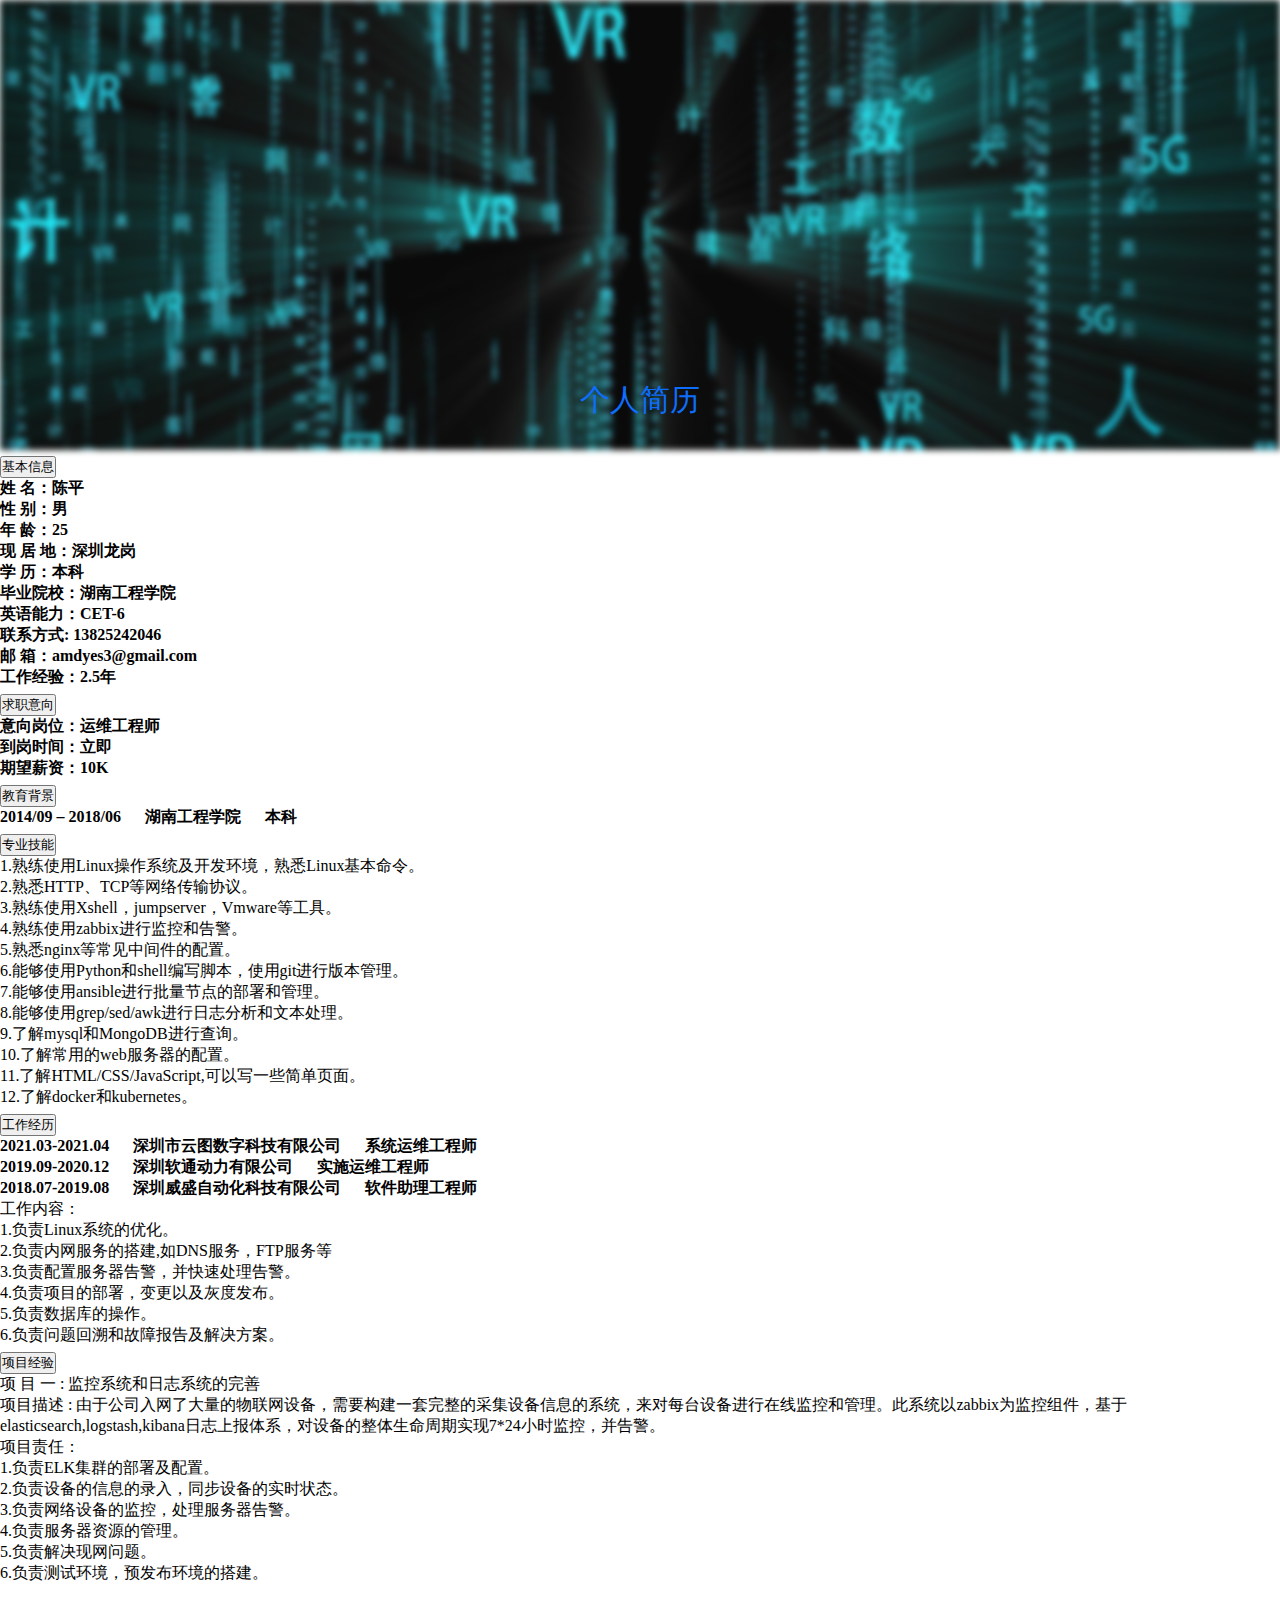
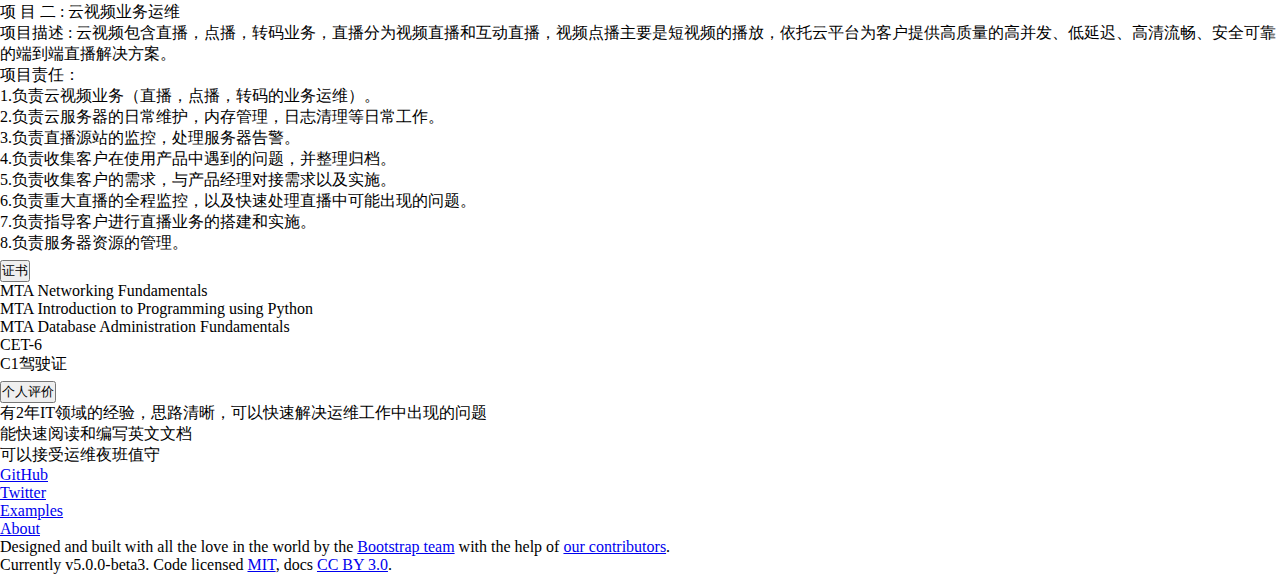
<file: resume/myResume.html>
<!DOCTYPE html>
<html lang="en">
  <head>
    <meta charset="UTF-8" />
    <meta http-equiv="X-UA-Compatible" content="IE=edge" />
    <meta name="viewport" content="width=device-width, initial-scale=1.0" />
    <link rel="stylesheet" href="./css/commen.css">
    <link
      href="https://cdn.jsdelivr.net/npm/bootstrap@5.0.0-beta3/dist/css/bootstrap.min.css"
      rel="stylesheet"
      integrity="sha384-eOJMYsd53ii+scO/bJGFsiCZc+5NDVN2yr8+0RDqr0Ql0h+rP48ckxlpbzKgwra6"
      crossorigin="anonymous"
    />
    <script
      src="https://cdn.jsdelivr.net/npm/bootstrap@5.0.0-beta3/dist/js/bootstrap.bundle.min.js"
      integrity="sha384-JEW9xMcG8R+pH31jmWH6WWP0WintQrMb4s7ZOdauHnUtxwoG2vI5DkLtS3qm9Ekf"
      crossorigin="anonymous"
    ></script>
    <title>我的简历</title>
  </head>
  <body>
      <div class="bg bg-blur">
            
      </div>
      <div class="content content-front">个人简历</div>
      <div class="accordion" id="accordionExample">
        <div class="accordion-item">
          <h2 class="accordion-header" id="headingOne">
            <button class="accordion-button" type="button" data-bs-toggle="collapse" data-bs-target="#collapseOne" aria-expanded="false" aria-controls="collapseOne">
              基本信息
            </button>
          </h2>
          <div id="collapseOne" class="accordion-collapse collapse show" aria-labelledby="headingOne" data-bs-parent="#accordionExample">
            <div class="accordion-body">
              <strong>  姓    名：陈平		<br>						性    别：男    <br>
                年    龄：25    	<br>	 						现 居 地：深圳龙岗 <br>
                学    历：本科  	<br>							毕业院校：湖南工程学院 <br>
                英语能力：CET-6 	<br>							联系方式: 13825242046 <br>
                邮    箱：amdyes3@gmail.com	 <br>	       工作经验：2.5年 <br>
                </strong>
            </div>
          </div>
        </div>
        <div class="accordion-item">
          <h2 class="accordion-header" id="headingTwo">
            <button class="accordion-button collapsed" type="button" data-bs-toggle="collapse" data-bs-target="#collapseTwo" aria-expanded="false" aria-controls="collapseTwo">
              求职意向
            </button>
          </h2>
          <div id="collapseTwo" class="accordion-collapse collapse show" aria-labelledby="headingTwo" data-bs-parent="#accordionExample">
            <div class="accordion-body">
                <strong>
                    意向岗位：运维工程师     <br>    到岗时间：立即      <br>      期望薪资：10K <br>
                </strong>
            </div>
          </div>
        </div>
        <div class="accordion-item">
          <h2 class="accordion-header" id="headingThree">
            <button class="accordion-button collapsed" type="button" data-bs-toggle="collapse" data-bs-target="#collapseThree" aria-expanded="false" aria-controls="collapseThree">
              教育背景
            </button>
          </h2>
          <div id="collapseThree" class="accordion-collapse collaspe show" aria-labelledby="headingThree" data-bs-parent="#accordionExample">
            <div class="accordion-body">
              <strong>2014/09 – 2018/06      &emsp;    湖南工程学院       &emsp;              本科</strong>
            </div>
          </div>
        </div>
        <div class="accordion-item">
            <h2 class="accordion-header" id="headingFour">
              <button class="accordion-button collapsed" type="button" data-bs-toggle="collapse" data-bs-target="#collapseFour" aria-expanded="false" aria-controls="collapseFour">
                专业技能
              </button>
            </h2>
            <div id="collapseFour" class="accordion-collapse collaspe show" aria-labelledby="headingFour" data-bs-parent="#accordionExample">
              <div class="accordion-body">
                  <ul>
                      <li>1.熟练使用Linux操作系统及开发环境，熟悉Linux基本命令。</li>
                      <li>2.熟悉HTTP、TCP等网络传输协议。</li>
                      <li>3.熟练使用Xshell，jumpserver，Vmware等工具。</li>
                      <li>4.熟练使用zabbix进行监控和告警。</li>
                      <li>5.熟悉nginx等常见中间件的配置。</li>
                      <li>6.能够使用Python和shell编写脚本，使用git进行版本管理。</li>
                      <li>7.能够使用ansible进行批量节点的部署和管理。</li>
                      <li>8.能够使用grep/sed/awk进行日志分析和文本处理。</li>
                      <li>9.了解mysql和MongoDB进行查询。</li>
                      <li>10.了解常用的web服务器的配置。                    </li>
                      <li>11.了解HTML/CSS/JavaScript,可以写一些简单页面。</li>
                      <li>12.了解docker和kubernetes。</li>
                  </ul>
              </div>
            </div>
          </div>
        </div>
        <div class="accordion-item">
            <h2 class="accordion-header" id="headingFive">
              <button class="accordion-button collapsed" type="button" data-bs-toggle="collapse" data-bs-target="#collapseFive" aria-expanded="false" aria-controls="collapseFive">
                工作经历
              </button>
            </h2>
            <div id="collapseFive" class="accordion-collapse collaspe show" aria-labelledby="headingFive" data-bs-parent="#accordionExample">
              <div class="accordion-body">
                <strong>2021.03-2021.04		&emsp;  深圳市云图数字科技有限公司  &emsp;   系统运维工程师 <br>
                    2019.09-2020.12  &emsp;     深圳软通动力有限公司     &emsp;      实施运维工程师  <br>
                    2018.07-2019.08  &emsp;     深圳威盛自动化科技有限公司   &emsp;  软件助理工程师</strong> 
                    <p>
                        工作内容：<br>
1.负责Linux系统的优化。<br>
2.负责内网服务的搭建,如DNS服务，FTP服务等 <br>
3.负责配置服务器告警，并快速处理告警。<br>
4.负责项目的部署，变更以及灰度发布。<br>
5.负责数据库的操作。<br>
6.负责问题回溯和故障报告及解决方案。
                    </p>
              </div>
            </div>
          </div>
        </div>
        <div class="accordion-item">
            <h2 class="accordion-header" id="headingSix">
              <button class="accordion-button collapsed" type="button" data-bs-toggle="collapse" data-bs-target="#collapseSix" aria-expanded="false" aria-controls="collapseSix">
                项目经验
              </button>
            </h2>
            <div id="collapseSix" class="accordion-collapse collaspe show" aria-labelledby="headingSix" data-bs-parent="#accordionExample">
              <div class="accordion-body">
                项 目 一 : 监控系统和日志系统的完善 <br>
项目描述 : 由于公司入网了大量的物联网设备，需要构建一套完整的采集设备信息的系统，来对每台设备进行在线监控和管理。此系统以zabbix为监控组件，基于elasticsearch,logstash,kibana日志上报体系，对设备的整体生命周期实现7*24小时监控，并告警。<br>
项目责任：<br>
1.负责ELK集群的部署及配置。<br>
2.负责设备的信息的录入，同步设备的实时状态。<br>
3.负责网络设备的监控，处理服务器告警。<br>
4.负责服务器资源的管理。<br>
5.负责解决现网问题。<br>
6.负责测试环境，预发布环境的搭建。<br><br>


项 目 二 : 云视频业务运维 <br>
项目描述 : 云视频包含直播，点播，转码业务，直播分为视频直播和互动直播，视频点播主要是短视频的播放，依托云平台为客户提供高质量的高并发、低延迟、高清流畅、安全可靠的端到端直播解决方案。<br>
项目责任：<br>
1.负责云视频业务（直播，点播，转码的业务运维）。<br>
2.负责云服务器的日常维护，内存管理，日志清理等日常工作。<br>
3.负责直播源站的监控，处理服务器告警。<br>
4.负责收集客户在使用产品中遇到的问题，并整理归档。<br>
5.负责收集客户的需求，与产品经理对接需求以及实施。<br>
6.负责重大直播的全程监控，以及快速处理直播中可能出现的问题。<br>
7.负责指导客户进行直播业务的搭建和实施。<br>
8.负责服务器资源的管理。<br>
              </div>
            </div>
          </div>
        </div>
        <div class="accordion-item">
            <h2 class="accordion-header" id="headingSeven">
              <button class="accordion-button collapsed" type="button" data-bs-toggle="collapse" data-bs-target="#collapseSeven" aria-expanded="false" aria-controls="collapseSeven">
                证书
              </button>
            </h2>
            <div id="collapseSeven" class="accordion-collapse collaspe show" aria-labelledby="headingSeven" data-bs-parent="#accordionExample">
              <div class="accordion-body">
                MTA Networking Fundamentals <br>
MTA Introduction to Programming using Python <br>
MTA Database Administration Fundamentals <br>
CET-6 <br>
C1驾驶证 <br>
              </div>
            </div>
          </div>
        </div>
        <div class="accordion-item">
            <h2 class="accordion-header" id="heading8">
              <button class="accordion-button collapsed" type="button" data-bs-toggle="collapse" data-bs-target="#collapse8" aria-expanded="false" aria-controls="collapse8">
                个人评价
              </button>
            </h2>
            <div id="collapse8" class="accordion-collapse collaspe show" aria-labelledby="heading8" data-bs-parent="#accordionExample">
              <div class="accordion-body">
                有2年IT领域的经验，思路清晰，可以快速解决运维工作中出现的问题 <br>
能快速阅读和编写英文文档 <br>
可以接受运维夜班值守
              </div>
            </div>
          </div>
        </div>
        <footer class="bd-footer p-3 p-md-5 mt-5 bg-light text-center text-sm-start">
            <div class="container">
              <ul class="bd-footer-links ps-0 mb-3">
                <li class="d-inline-block"><a href="https://github.com/twbs">GitHub</a></li>
                <li class="d-inline-block ms-3"><a href="https://twitter.com/getbootstrap">Twitter</a></li>
                <li class="d-inline-block ms-3"><a href="/docs/5.0/examples/">Examples</a></li>
                <li class="d-inline-block ms-3"><a href="/docs/5.0/about/overview/">About</a></li>
              </ul>
              <p class="mb-0">Designed and built with all the love in the world by the <a href="/docs/5.0/about/team/">Bootstrap team</a> with the help of <a href="https://github.com/twbs/bootstrap/graphs/contributors">our contributors</a>.</p>
              <p class="mb-0">Currently v5.0.0-beta3. Code licensed <a href="https://github.com/twbs/bootstrap/blob/main/LICENSE" target="_blank" rel="license noopener">MIT</a>, docs <a href="https://creativecommons.org/licenses/by/3.0/" target="_blank" rel="license noopener">CC BY 3.0</a>.</p>
            </div>
          </footer>
  </body>
</html>
</file>
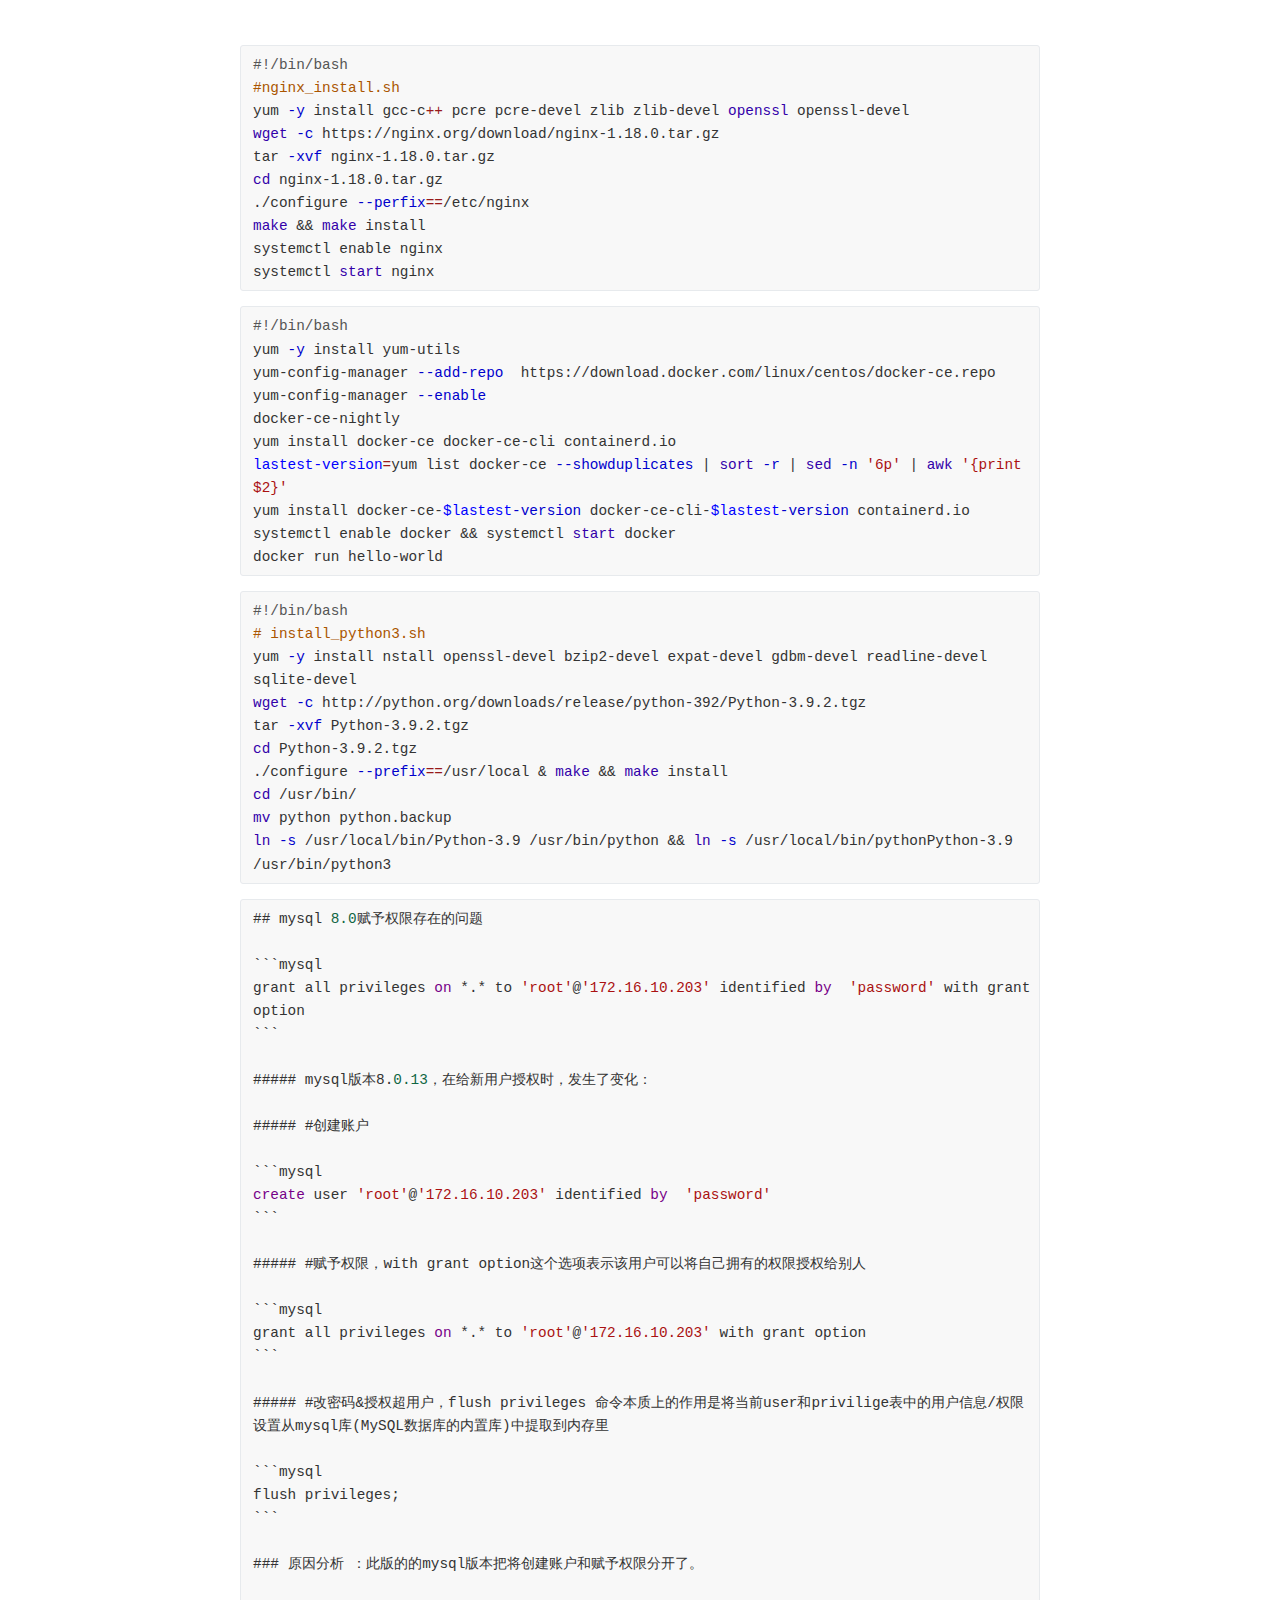
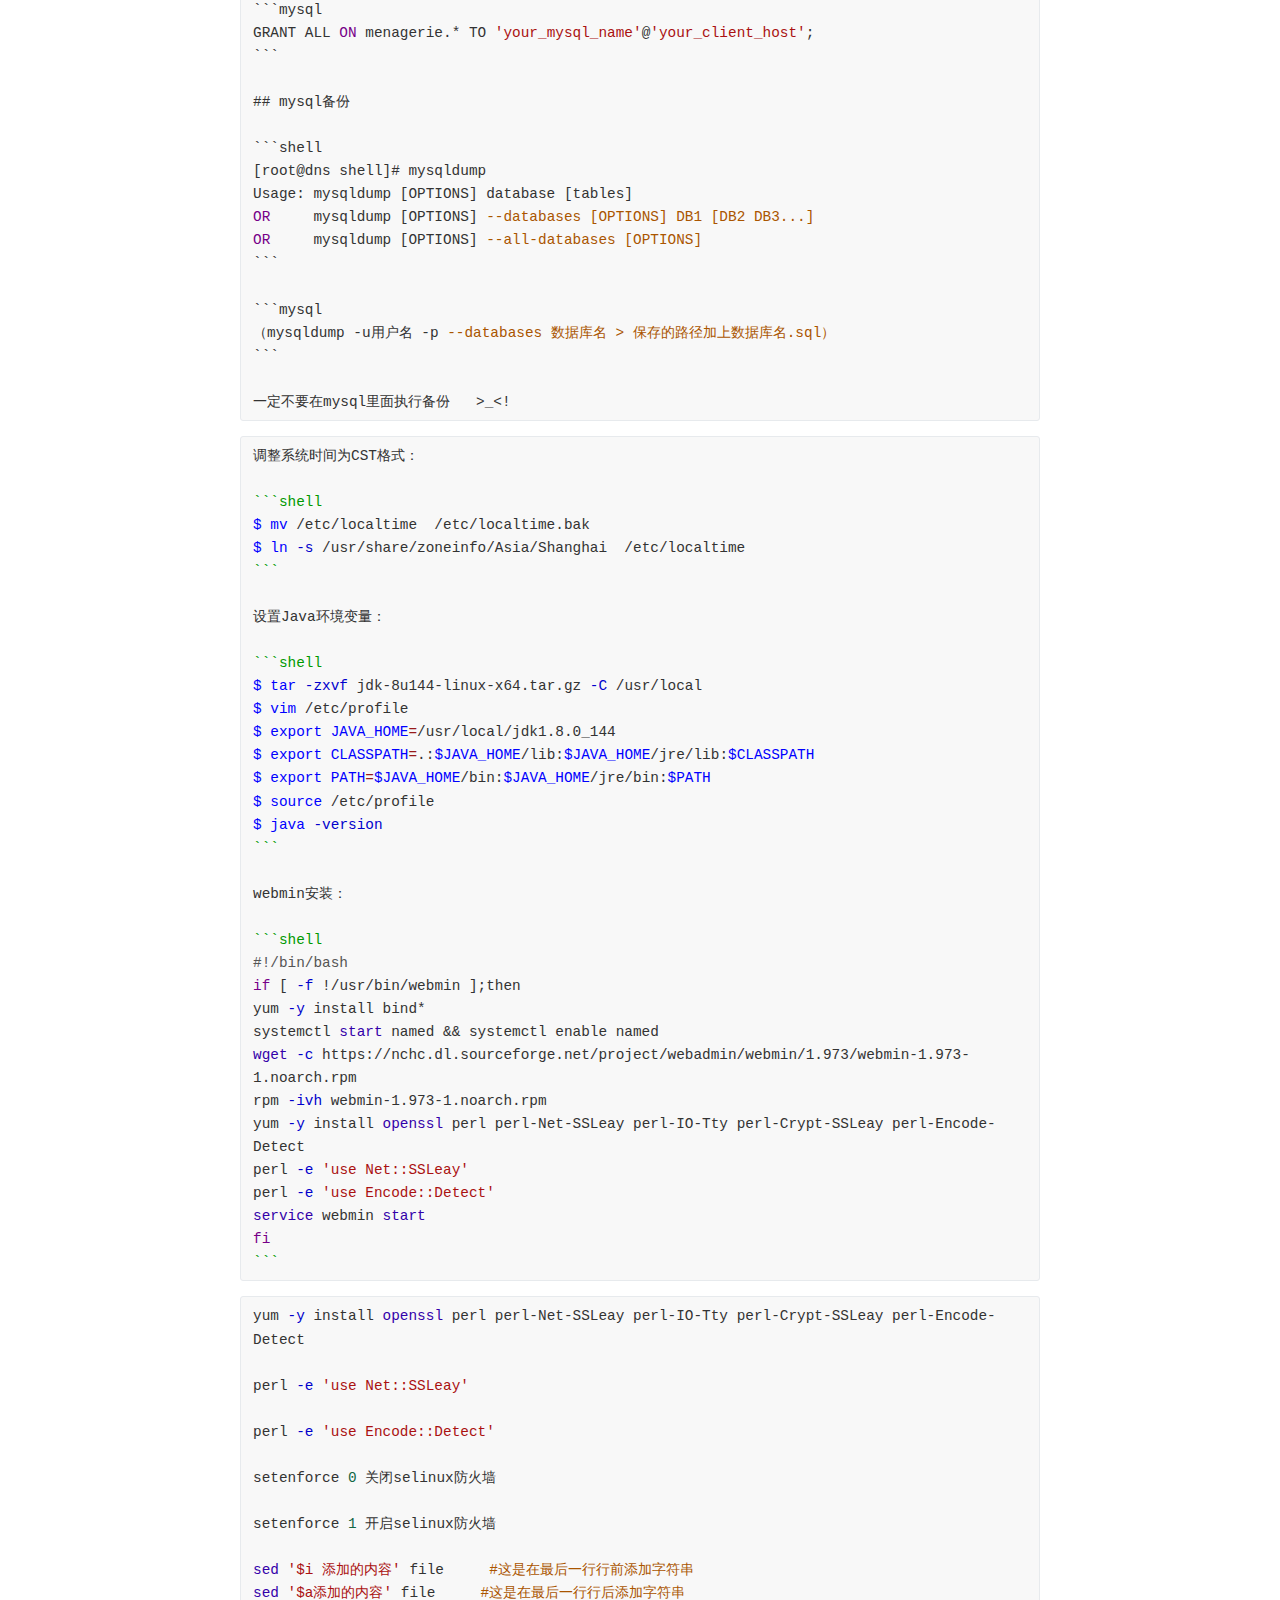
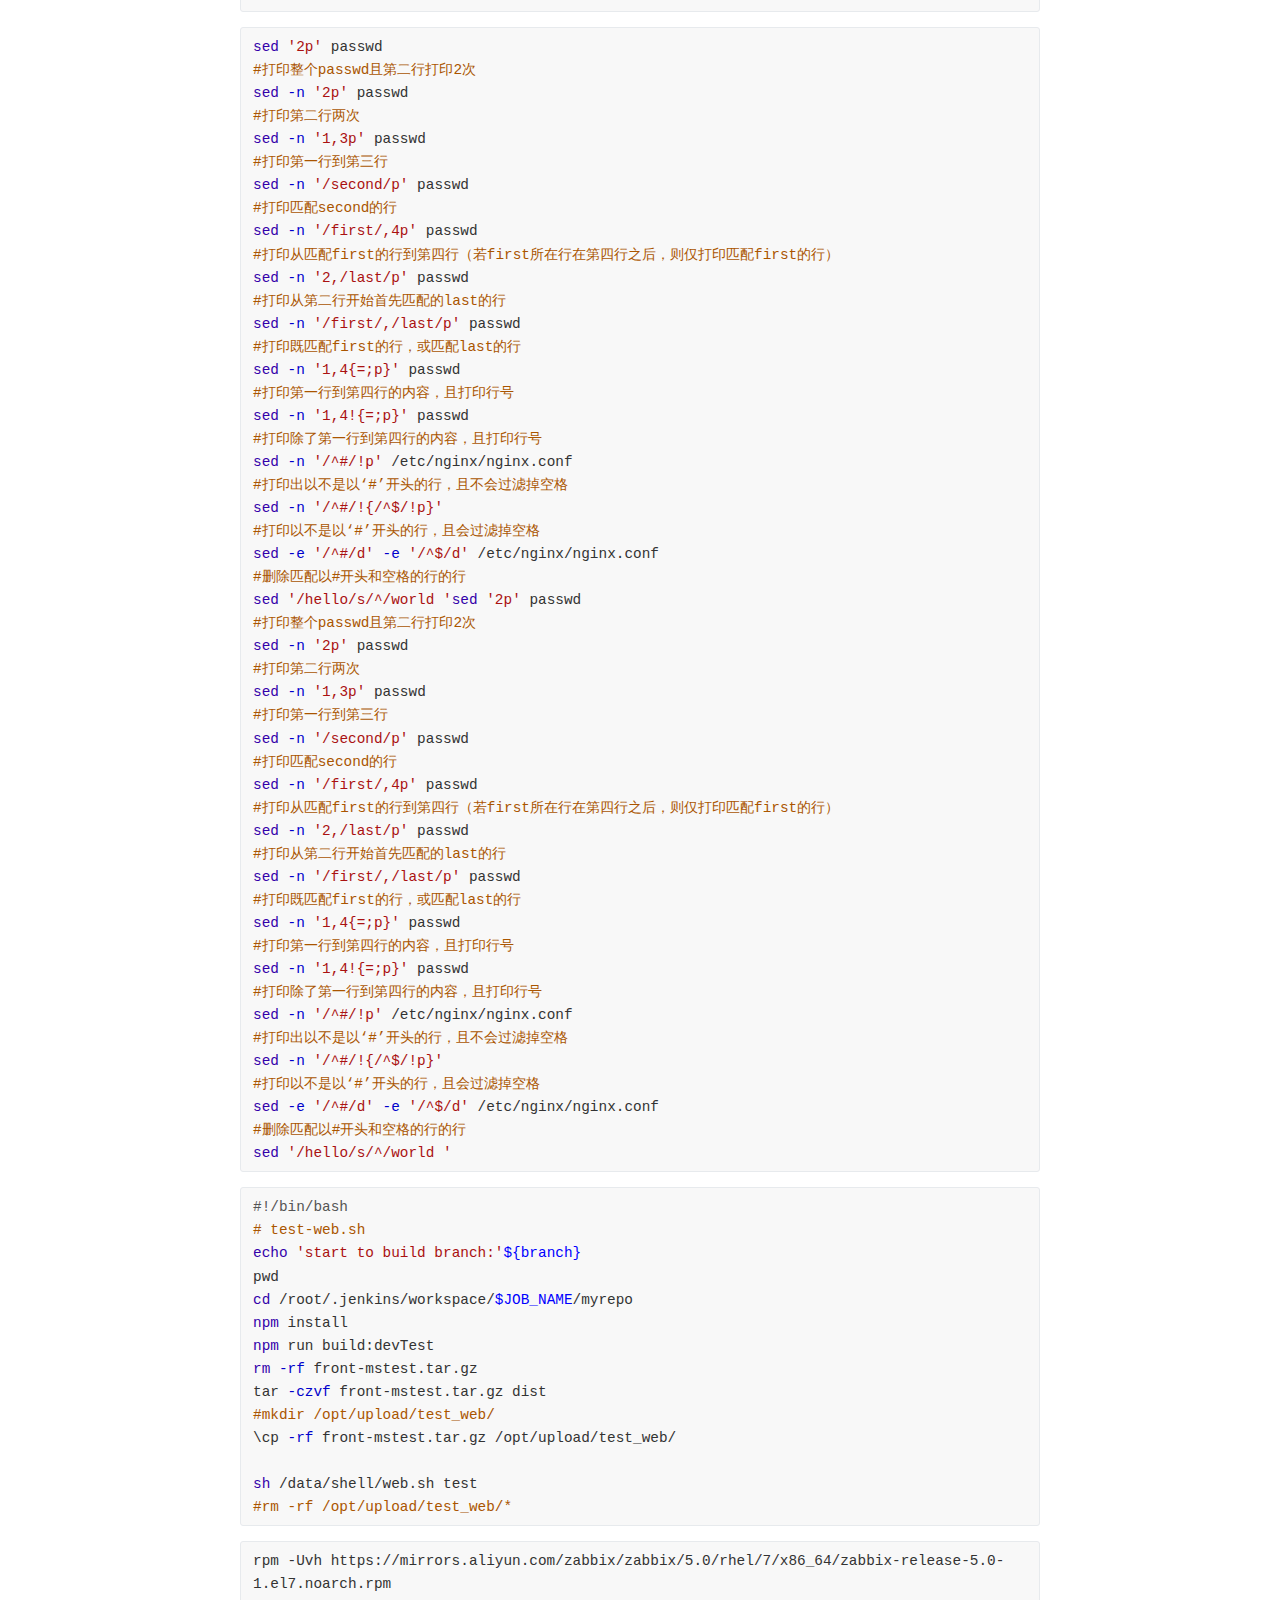
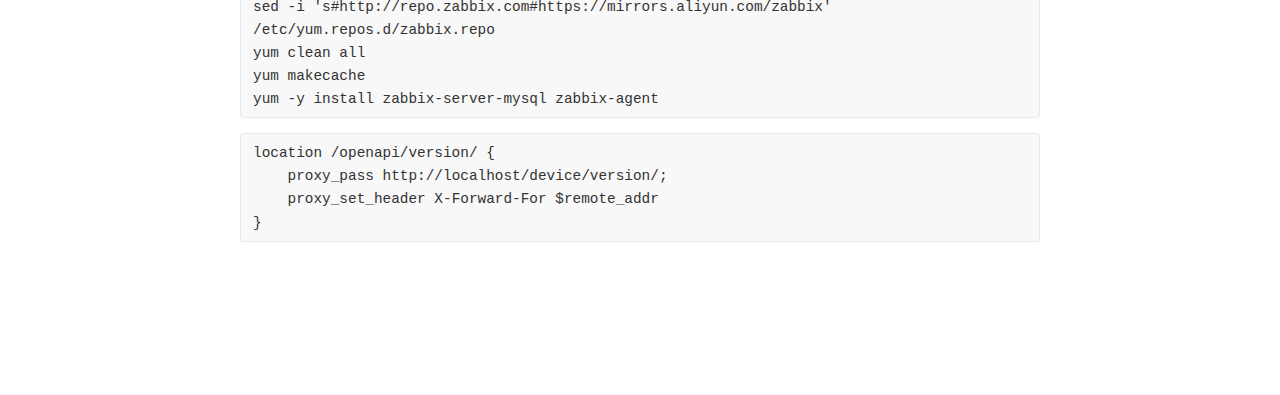
<file: work/Incom.html>
<!doctype html>
<html>
<head>
<meta charset='UTF-8'><meta name='viewport' content='width=device-width initial-scale=1'>
<title>Incom</title><link href='https://fonts.loli.net/css?family=Open+Sans:400italic,700italic,700,400&subset=latin,latin-ext' rel='stylesheet' type='text/css' /><style type='text/css'>html {overflow-x: initial !important;}:root { --bg-color:#ffffff; --text-color:#333333; --select-text-bg-color:#B5D6FC; --select-text-font-color:auto; --monospace:"Lucida Console",Consolas,"Courier",monospace; --title-bar-height:20px; }
.mac-os-11 { --title-bar-height:28px; }
html { font-size: 14px; background-color: var(--bg-color); color: var(--text-color); font-family: "Helvetica Neue", Helvetica, Arial, sans-serif; -webkit-font-smoothing: antialiased; }
body { margin: 0px; padding: 0px; height: auto; bottom: 0px; top: 0px; left: 0px; right: 0px; font-size: 1rem; line-height: 1.42857; overflow-x: hidden; background: inherit; tab-size: 4; }
iframe { margin: auto; }
a.url { word-break: break-all; }
a:active, a:hover { outline: 0px; }
.in-text-selection, ::selection { text-shadow: none; background: var(--select-text-bg-color); color: var(--select-text-font-color); }
#write { margin: 0px auto; height: auto; width: inherit; word-break: normal; overflow-wrap: break-word; position: relative; white-space: normal; overflow-x: visible; padding-top: 36px; }
#write.first-line-indent p { text-indent: 2em; }
#write.first-line-indent li p, #write.first-line-indent p * { text-indent: 0px; }
#write.first-line-indent li { margin-left: 2em; }
.for-image #write { padding-left: 8px; padding-right: 8px; }
body.typora-export { padding-left: 30px; padding-right: 30px; }
.typora-export .footnote-line, .typora-export li, .typora-export p { white-space: pre-wrap; }
.typora-export .task-list-item input { pointer-events: none; }
@media screen and (max-width: 500px) {
  body.typora-export { padding-left: 0px; padding-right: 0px; }
  #write { padding-left: 20px; padding-right: 20px; }
  .CodeMirror-sizer { margin-left: 0px !important; }
  .CodeMirror-gutters { display: none !important; }
}
#write li > figure:last-child { margin-bottom: 0.5rem; }
#write ol, #write ul { position: relative; }
img { max-width: 100%; vertical-align: middle; image-orientation: from-image; }
button, input, select, textarea { color: inherit; font: inherit; }
input[type="checkbox"], input[type="radio"] { line-height: normal; padding: 0px; }
*, ::after, ::before { box-sizing: border-box; }
#write h1, #write h2, #write h3, #write h4, #write h5, #write h6, #write p, #write pre { width: inherit; }
#write h1, #write h2, #write h3, #write h4, #write h5, #write h6, #write p { position: relative; }
p { line-height: inherit; }
h1, h2, h3, h4, h5, h6 { break-after: avoid-page; break-inside: avoid; orphans: 4; }
p { orphans: 4; }
h1 { font-size: 2rem; }
h2 { font-size: 1.8rem; }
h3 { font-size: 1.6rem; }
h4 { font-size: 1.4rem; }
h5 { font-size: 1.2rem; }
h6 { font-size: 1rem; }
.md-math-block, .md-rawblock, h1, h2, h3, h4, h5, h6, p { margin-top: 1rem; margin-bottom: 1rem; }
.hidden { display: none; }
.md-blockmeta { color: rgb(204, 204, 204); font-weight: 700; font-style: italic; }
a { cursor: pointer; }
sup.md-footnote { padding: 2px 4px; background-color: rgba(238, 238, 238, 0.7); color: rgb(85, 85, 85); border-radius: 4px; cursor: pointer; }
sup.md-footnote a, sup.md-footnote a:hover { color: inherit; text-transform: inherit; text-decoration: inherit; }
#write input[type="checkbox"] { cursor: pointer; width: inherit; height: inherit; }
figure { overflow-x: auto; margin: 1.2em 0px; max-width: calc(100% + 16px); padding: 0px; }
figure > table { margin: 0px; }
tr { break-inside: avoid; break-after: auto; }
thead { display: table-header-group; }
table { border-collapse: collapse; border-spacing: 0px; width: 100%; overflow: auto; break-inside: auto; text-align: left; }
table.md-table td { min-width: 32px; }
.CodeMirror-gutters { border-right: 0px; background-color: inherit; }
.CodeMirror-linenumber { user-select: none; }
.CodeMirror { text-align: left; }
.CodeMirror-placeholder { opacity: 0.3; }
.CodeMirror pre { padding: 0px 4px; }
.CodeMirror-lines { padding: 0px; }
div.hr:focus { cursor: none; }
#write pre { white-space: pre-wrap; }
#write.fences-no-line-wrapping pre { white-space: pre; }
#write pre.ty-contain-cm { white-space: normal; }
.CodeMirror-gutters { margin-right: 4px; }
.md-fences { font-size: 0.9rem; display: block; break-inside: avoid; text-align: left; overflow: visible; white-space: pre; background: inherit; position: relative !important; }
.md-diagram-panel { width: 100%; margin-top: 10px; text-align: center; padding-top: 0px; padding-bottom: 8px; overflow-x: auto; }
#write .md-fences.mock-cm { white-space: pre-wrap; }
.md-fences.md-fences-with-lineno { padding-left: 0px; }
#write.fences-no-line-wrapping .md-fences.mock-cm { white-space: pre; overflow-x: auto; }
.md-fences.mock-cm.md-fences-with-lineno { padding-left: 8px; }
.CodeMirror-line, twitterwidget { break-inside: avoid; }
.footnotes { opacity: 0.8; font-size: 0.9rem; margin-top: 1em; margin-bottom: 1em; }
.footnotes + .footnotes { margin-top: 0px; }
.md-reset { margin: 0px; padding: 0px; border: 0px; outline: 0px; vertical-align: top; background: 0px 0px; text-decoration: none; text-shadow: none; float: none; position: static; width: auto; height: auto; white-space: nowrap; cursor: inherit; -webkit-tap-highlight-color: transparent; line-height: normal; font-weight: 400; text-align: left; box-sizing: content-box; direction: ltr; }
li div { padding-top: 0px; }
blockquote { margin: 1rem 0px; }
li .mathjax-block, li p { margin: 0.5rem 0px; }
li blockquote { margin: 1rem 0px; }
li { margin: 0px; position: relative; }
blockquote > :last-child { margin-bottom: 0px; }
blockquote > :first-child, li > :first-child { margin-top: 0px; }
.footnotes-area { color: rgb(136, 136, 136); margin-top: 0.714rem; padding-bottom: 0.143rem; white-space: normal; }
#write .footnote-line { white-space: pre-wrap; }
@media print {
  body, html { border: 1px solid transparent; height: 99%; break-after: avoid; break-before: avoid; font-variant-ligatures: no-common-ligatures; }
  #write { margin-top: 0px; padding-top: 0px; border-color: transparent !important; }
  .typora-export * { -webkit-print-color-adjust: exact; }
  .typora-export #write { break-after: avoid; }
  .typora-export #write::after { height: 0px; }
  .is-mac table { break-inside: avoid; }
}
.footnote-line { margin-top: 0.714em; font-size: 0.7em; }
a img, img a { cursor: pointer; }
pre.md-meta-block { font-size: 0.8rem; min-height: 0.8rem; white-space: pre-wrap; background: rgb(204, 204, 204); display: block; overflow-x: hidden; }
p > .md-image:only-child:not(.md-img-error) img, p > img:only-child { display: block; margin: auto; }
#write.first-line-indent p > .md-image:only-child:not(.md-img-error) img { left: -2em; position: relative; }
p > .md-image:only-child { display: inline-block; width: 100%; }
#write .MathJax_Display { margin: 0.8em 0px 0px; }
.md-math-block { width: 100%; }
.md-math-block:not(:empty)::after { display: none; }
.MathJax_ref { fill: currentcolor; }
[contenteditable="true"]:active, [contenteditable="true"]:focus, [contenteditable="false"]:active, [contenteditable="false"]:focus { outline: 0px; box-shadow: none; }
.md-task-list-item { position: relative; list-style-type: none; }
.task-list-item.md-task-list-item { padding-left: 0px; }
.md-task-list-item > input { position: absolute; top: 0px; left: 0px; margin-left: -1.2em; margin-top: calc(1em - 10px); border: none; }
.math { font-size: 1rem; }
.md-toc { min-height: 3.58rem; position: relative; font-size: 0.9rem; border-radius: 10px; }
.md-toc-content { position: relative; margin-left: 0px; }
.md-toc-content::after, .md-toc::after { display: none; }
.md-toc-item { display: block; color: rgb(65, 131, 196); }
.md-toc-item a { text-decoration: none; }
.md-toc-inner:hover { text-decoration: underline; }
.md-toc-inner { display: inline-block; cursor: pointer; }
.md-toc-h1 .md-toc-inner { margin-left: 0px; font-weight: 700; }
.md-toc-h2 .md-toc-inner { margin-left: 2em; }
.md-toc-h3 .md-toc-inner { margin-left: 4em; }
.md-toc-h4 .md-toc-inner { margin-left: 6em; }
.md-toc-h5 .md-toc-inner { margin-left: 8em; }
.md-toc-h6 .md-toc-inner { margin-left: 10em; }
@media screen and (max-width: 48em) {
  .md-toc-h3 .md-toc-inner { margin-left: 3.5em; }
  .md-toc-h4 .md-toc-inner { margin-left: 5em; }
  .md-toc-h5 .md-toc-inner { margin-left: 6.5em; }
  .md-toc-h6 .md-toc-inner { margin-left: 8em; }
}
a.md-toc-inner { font-size: inherit; font-style: inherit; font-weight: inherit; line-height: inherit; }
.footnote-line a:not(.reversefootnote) { color: inherit; }
.md-attr { display: none; }
.md-fn-count::after { content: "."; }
code, pre, samp, tt { font-family: var(--monospace); }
kbd { margin: 0px 0.1em; padding: 0.1em 0.6em; font-size: 0.8em; color: rgb(36, 39, 41); background: rgb(255, 255, 255); border: 1px solid rgb(173, 179, 185); border-radius: 3px; box-shadow: rgba(12, 13, 14, 0.2) 0px 1px 0px, rgb(255, 255, 255) 0px 0px 0px 2px inset; white-space: nowrap; vertical-align: middle; }
.md-comment { color: rgb(162, 127, 3); opacity: 0.8; font-family: var(--monospace); }
code { text-align: left; vertical-align: initial; }
a.md-print-anchor { white-space: pre !important; border-width: initial !important; border-style: none !important; border-color: initial !important; display: inline-block !important; position: absolute !important; width: 1px !important; right: 0px !important; outline: 0px !important; background: 0px 0px !important; text-decoration: initial !important; text-shadow: initial !important; }
.md-inline-math .MathJax_SVG .noError { display: none !important; }
.html-for-mac .inline-math-svg .MathJax_SVG { vertical-align: 0.2px; }
.md-math-block .MathJax_SVG_Display { text-align: center; margin: 0px; position: relative; text-indent: 0px; max-width: none; max-height: none; min-height: 0px; min-width: 100%; width: auto; overflow-y: hidden; display: block !important; }
.MathJax_SVG_Display, .md-inline-math .MathJax_SVG_Display { width: auto; margin: inherit; display: inline-block !important; }
.MathJax_SVG .MJX-monospace { font-family: var(--monospace); }
.MathJax_SVG .MJX-sans-serif { font-family: sans-serif; }
.MathJax_SVG { display: inline; font-style: normal; font-weight: 400; line-height: normal; zoom: 90%; text-indent: 0px; text-align: left; text-transform: none; letter-spacing: normal; word-spacing: normal; overflow-wrap: normal; white-space: nowrap; float: none; direction: ltr; max-width: none; max-height: none; min-width: 0px; min-height: 0px; border: 0px; padding: 0px; margin: 0px; }
.MathJax_SVG * { transition: none 0s ease 0s; }
.MathJax_SVG_Display svg { vertical-align: middle !important; margin-bottom: 0px !important; margin-top: 0px !important; }
.os-windows.monocolor-emoji .md-emoji { font-family: "Segoe UI Symbol", sans-serif; }
.md-diagram-panel > svg { max-width: 100%; }
[lang="flow"] svg, [lang="mermaid"] svg { max-width: 100%; height: auto; }
[lang="mermaid"] .node text { font-size: 1rem; }
table tr th { border-bottom: 0px; }
video { max-width: 100%; display: block; margin: 0px auto; }
iframe { max-width: 100%; width: 100%; border: none; }
.highlight td, .highlight tr { border: 0px; }
mark { background: rgb(255, 255, 0); color: rgb(0, 0, 0); }
.md-html-inline .md-plain, .md-html-inline strong, mark .md-inline-math, mark strong { color: inherit; }
mark .md-meta { color: rgb(0, 0, 0); opacity: 0.3 !important; }
@media print {
  .typora-export h1, .typora-export h2, .typora-export h3, .typora-export h4, .typora-export h5, .typora-export h6 { break-inside: avoid; }
}
.md-diagram-panel .messageText { stroke: none !important; }
.md-diagram-panel .start-state { fill: var(--node-fill); }
.md-diagram-panel .edgeLabel rect { opacity: 1 !important; }
.md-require-zoom-fix foreignobject { font-size: var(--mermaid-font-zoom); }


.CodeMirror { height: auto; }
.CodeMirror.cm-s-inner { background: inherit; }
.CodeMirror-scroll { overflow: auto hidden; z-index: 3; }
.CodeMirror-gutter-filler, .CodeMirror-scrollbar-filler { background-color: rgb(255, 255, 255); }
.CodeMirror-gutters { border-right: 1px solid rgb(221, 221, 221); background: inherit; white-space: nowrap; }
.CodeMirror-linenumber { padding: 0px 3px 0px 5px; text-align: right; color: rgb(153, 153, 153); }
.cm-s-inner .cm-keyword { color: rgb(119, 0, 136); }
.cm-s-inner .cm-atom, .cm-s-inner.cm-atom { color: rgb(34, 17, 153); }
.cm-s-inner .cm-number { color: rgb(17, 102, 68); }
.cm-s-inner .cm-def { color: rgb(0, 0, 255); }
.cm-s-inner .cm-variable { color: rgb(0, 0, 0); }
.cm-s-inner .cm-variable-2 { color: rgb(0, 85, 170); }
.cm-s-inner .cm-variable-3 { color: rgb(0, 136, 85); }
.cm-s-inner .cm-string { color: rgb(170, 17, 17); }
.cm-s-inner .cm-property { color: rgb(0, 0, 0); }
.cm-s-inner .cm-operator { color: rgb(152, 26, 26); }
.cm-s-inner .cm-comment, .cm-s-inner.cm-comment { color: rgb(170, 85, 0); }
.cm-s-inner .cm-string-2 { color: rgb(255, 85, 0); }
.cm-s-inner .cm-meta { color: rgb(85, 85, 85); }
.cm-s-inner .cm-qualifier { color: rgb(85, 85, 85); }
.cm-s-inner .cm-builtin { color: rgb(51, 0, 170); }
.cm-s-inner .cm-bracket { color: rgb(153, 153, 119); }
.cm-s-inner .cm-tag { color: rgb(17, 119, 0); }
.cm-s-inner .cm-attribute { color: rgb(0, 0, 204); }
.cm-s-inner .cm-header, .cm-s-inner.cm-header { color: rgb(0, 0, 255); }
.cm-s-inner .cm-quote, .cm-s-inner.cm-quote { color: rgb(0, 153, 0); }
.cm-s-inner .cm-hr, .cm-s-inner.cm-hr { color: rgb(153, 153, 153); }
.cm-s-inner .cm-link, .cm-s-inner.cm-link { color: rgb(0, 0, 204); }
.cm-negative { color: rgb(221, 68, 68); }
.cm-positive { color: rgb(34, 153, 34); }
.cm-header, .cm-strong { font-weight: 700; }
.cm-del { text-decoration: line-through; }
.cm-em { font-style: italic; }
.cm-link { text-decoration: underline; }
.cm-error { color: red; }
.cm-invalidchar { color: red; }
.cm-constant { color: rgb(38, 139, 210); }
.cm-defined { color: rgb(181, 137, 0); }
div.CodeMirror span.CodeMirror-matchingbracket { color: rgb(0, 255, 0); }
div.CodeMirror span.CodeMirror-nonmatchingbracket { color: rgb(255, 34, 34); }
.cm-s-inner .CodeMirror-activeline-background { background: inherit; }
.CodeMirror { position: relative; overflow: hidden; }
.CodeMirror-scroll { height: 100%; outline: 0px; position: relative; box-sizing: content-box; background: inherit; }
.CodeMirror-sizer { position: relative; }
.CodeMirror-gutter-filler, .CodeMirror-hscrollbar, .CodeMirror-scrollbar-filler, .CodeMirror-vscrollbar { position: absolute; z-index: 6; display: none; }
.CodeMirror-vscrollbar { right: 0px; top: 0px; overflow: hidden; }
.CodeMirror-hscrollbar { bottom: 0px; left: 0px; overflow: hidden; }
.CodeMirror-scrollbar-filler { right: 0px; bottom: 0px; }
.CodeMirror-gutter-filler { left: 0px; bottom: 0px; }
.CodeMirror-gutters { position: absolute; left: 0px; top: 0px; padding-bottom: 30px; z-index: 3; }
.CodeMirror-gutter { white-space: normal; height: 100%; box-sizing: content-box; padding-bottom: 30px; margin-bottom: -32px; display: inline-block; }
.CodeMirror-gutter-wrapper { position: absolute; z-index: 4; background: 0px 0px !important; border: none !important; }
.CodeMirror-gutter-background { position: absolute; top: 0px; bottom: 0px; z-index: 4; }
.CodeMirror-gutter-elt { position: absolute; cursor: default; z-index: 4; }
.CodeMirror-lines { cursor: text; }
.CodeMirror pre { border-radius: 0px; border-width: 0px; background: 0px 0px; font-family: inherit; font-size: inherit; margin: 0px; white-space: pre; overflow-wrap: normal; color: inherit; z-index: 2; position: relative; overflow: visible; }
.CodeMirror-wrap pre { overflow-wrap: break-word; white-space: pre-wrap; word-break: normal; }
.CodeMirror-code pre { border-right: 30px solid transparent; width: fit-content; }
.CodeMirror-wrap .CodeMirror-code pre { border-right: none; width: auto; }
.CodeMirror-linebackground { position: absolute; left: 0px; right: 0px; top: 0px; bottom: 0px; z-index: 0; }
.CodeMirror-linewidget { position: relative; z-index: 2; overflow: auto; }
.CodeMirror-wrap .CodeMirror-scroll { overflow-x: hidden; }
.CodeMirror-measure { position: absolute; width: 100%; height: 0px; overflow: hidden; visibility: hidden; }
.CodeMirror-measure pre { position: static; }
.CodeMirror div.CodeMirror-cursor { position: absolute; visibility: hidden; border-right: none; width: 0px; }
.CodeMirror div.CodeMirror-cursor { visibility: hidden; }
.CodeMirror-focused div.CodeMirror-cursor { visibility: inherit; }
.cm-searching { background: rgba(255, 255, 0, 0.4); }
@media print {
  .CodeMirror div.CodeMirror-cursor { visibility: hidden; }
}


:root {
    --side-bar-bg-color: #fafafa;
    --control-text-color: #777;
}

@include-when-export url(https://fonts.loli.net/css?family=Open+Sans:400italic,700italic,700,400&subset=latin,latin-ext);

/* open-sans-regular - latin-ext_latin */
  /* open-sans-italic - latin-ext_latin */
    /* open-sans-700 - latin-ext_latin */
    /* open-sans-700italic - latin-ext_latin */
  html {
    font-size: 16px;
}

body {
    font-family: "Open Sans","Clear Sans", "Helvetica Neue", Helvetica, Arial, sans-serif;
    color: rgb(51, 51, 51);
    line-height: 1.6;
}

#write {
    max-width: 860px;
  	margin: 0 auto;
  	padding: 30px;
    padding-bottom: 100px;
}

@media only screen and (min-width: 1400px) {
	#write {
		max-width: 1024px;
	}
}

@media only screen and (min-width: 1800px) {
	#write {
		max-width: 1200px;
	}
}

#write > ul:first-child,
#write > ol:first-child{
    margin-top: 30px;
}

a {
    color: #4183C4;
}
h1,
h2,
h3,
h4,
h5,
h6 {
    position: relative;
    margin-top: 1rem;
    margin-bottom: 1rem;
    font-weight: bold;
    line-height: 1.4;
    cursor: text;
}
h1:hover a.anchor,
h2:hover a.anchor,
h3:hover a.anchor,
h4:hover a.anchor,
h5:hover a.anchor,
h6:hover a.anchor {
    text-decoration: none;
}
h1 tt,
h1 code {
    font-size: inherit;
}
h2 tt,
h2 code {
    font-size: inherit;
}
h3 tt,
h3 code {
    font-size: inherit;
}
h4 tt,
h4 code {
    font-size: inherit;
}
h5 tt,
h5 code {
    font-size: inherit;
}
h6 tt,
h6 code {
    font-size: inherit;
}
h1 {
    font-size: 2.25em;
    line-height: 1.2;
    border-bottom: 1px solid #eee;
}
h2 {
    font-size: 1.75em;
    line-height: 1.225;
    border-bottom: 1px solid #eee;
}

/*@media print {
    .typora-export h1,
    .typora-export h2 {
        border-bottom: none;
        padding-bottom: initial;
    }

    .typora-export h1::after,
    .typora-export h2::after {
        content: "";
        display: block;
        height: 100px;
        margin-top: -96px;
        border-top: 1px solid #eee;
    }
}*/

h3 {
    font-size: 1.5em;
    line-height: 1.43;
}
h4 {
    font-size: 1.25em;
}
h5 {
    font-size: 1em;
}
h6 {
   font-size: 1em;
    color: #777;
}
p,
blockquote,
ul,
ol,
dl,
table{
    margin: 0.8em 0;
}
li>ol,
li>ul {
    margin: 0 0;
}
hr {
    height: 2px;
    padding: 0;
    margin: 16px 0;
    background-color: #e7e7e7;
    border: 0 none;
    overflow: hidden;
    box-sizing: content-box;
}

li p.first {
    display: inline-block;
}
ul,
ol {
    padding-left: 30px;
}
ul:first-child,
ol:first-child {
    margin-top: 0;
}
ul:last-child,
ol:last-child {
    margin-bottom: 0;
}
blockquote {
    border-left: 4px solid #dfe2e5;
    padding: 0 15px;
    color: #777777;
}
blockquote blockquote {
    padding-right: 0;
}
table {
    padding: 0;
    word-break: initial;
}
table tr {
    border-top: 1px solid #dfe2e5;
    margin: 0;
    padding: 0;
}
table tr:nth-child(2n),
thead {
    background-color: #f8f8f8;
}
table th {
    font-weight: bold;
    border: 1px solid #dfe2e5;
    border-bottom: 0;
    margin: 0;
    padding: 6px 13px;
}
table td {
    border: 1px solid #dfe2e5;
    margin: 0;
    padding: 6px 13px;
}
table th:first-child,
table td:first-child {
    margin-top: 0;
}
table th:last-child,
table td:last-child {
    margin-bottom: 0;
}

.CodeMirror-lines {
    padding-left: 4px;
}

.code-tooltip {
    box-shadow: 0 1px 1px 0 rgba(0,28,36,.3);
    border-top: 1px solid #eef2f2;
}

.md-fences,
code,
tt {
    border: 1px solid #e7eaed;
    background-color: #f8f8f8;
    border-radius: 3px;
    padding: 0;
    padding: 2px 4px 0px 4px;
    font-size: 0.9em;
}

code {
    background-color: #f3f4f4;
    padding: 0 2px 0 2px;
}

.md-fences {
    margin-bottom: 15px;
    margin-top: 15px;
    padding-top: 8px;
    padding-bottom: 6px;
}


.md-task-list-item > input {
  margin-left: -1.3em;
}

@media print {
    html {
        font-size: 13px;
    }
    table,
    pre {
        page-break-inside: avoid;
    }
    pre {
        word-wrap: break-word;
    }
}

.md-fences {
	background-color: #f8f8f8;
}
#write pre.md-meta-block {
	padding: 1rem;
    font-size: 85%;
    line-height: 1.45;
    background-color: #f7f7f7;
    border: 0;
    border-radius: 3px;
    color: #777777;
    margin-top: 0 !important;
}

.mathjax-block>.code-tooltip {
	bottom: .375rem;
}

.md-mathjax-midline {
    background: #fafafa;
}

#write>h3.md-focus:before{
	left: -1.5625rem;
	top: .375rem;
}
#write>h4.md-focus:before{
	left: -1.5625rem;
	top: .285714286rem;
}
#write>h5.md-focus:before{
	left: -1.5625rem;
	top: .285714286rem;
}
#write>h6.md-focus:before{
	left: -1.5625rem;
	top: .285714286rem;
}
.md-image>.md-meta {
    /*border: 1px solid #ddd;*/
    border-radius: 3px;
    padding: 2px 0px 0px 4px;
    font-size: 0.9em;
    color: inherit;
}

.md-tag {
    color: #a7a7a7;
    opacity: 1;
}

.md-toc { 
    margin-top:20px;
    padding-bottom:20px;
}

.sidebar-tabs {
    border-bottom: none;
}

#typora-quick-open {
    border: 1px solid #ddd;
    background-color: #f8f8f8;
}

#typora-quick-open-item {
    background-color: #FAFAFA;
    border-color: #FEFEFE #e5e5e5 #e5e5e5 #eee;
    border-style: solid;
    border-width: 1px;
}

/** focus mode */
.on-focus-mode blockquote {
    border-left-color: rgba(85, 85, 85, 0.12);
}

header, .context-menu, .megamenu-content, footer{
    font-family: "Segoe UI", "Arial", sans-serif;
}

.file-node-content:hover .file-node-icon,
.file-node-content:hover .file-node-open-state{
    visibility: visible;
}

.mac-seamless-mode #typora-sidebar {
    background-color: #fafafa;
    background-color: var(--side-bar-bg-color);
}

.md-lang {
    color: #b4654d;
}

.html-for-mac .context-menu {
    --item-hover-bg-color: #E6F0FE;
}

#md-notification .btn {
    border: 0;
}

.dropdown-menu .divider {
    border-color: #e5e5e5;
}

.ty-preferences .window-content {
    background-color: #fafafa;
}

.ty-preferences .nav-group-item.active {
    color: white;
    background: #999;
}


</style>
</head>
<body class='typora-export os-windows'>
<div id='write'  class=''><pre spellcheck="false" class="md-fences md-end-block ty-contain-cm modeLoaded" lang="shell"><div class="CodeMirror cm-s-inner CodeMirror-wrap" lang="shell"><div style="overflow: hidden; position: relative; width: 3px; height: 0px; top: 0px; left: 8px;"><textarea autocorrect="off" autocapitalize="off" spellcheck="false" tabindex="0" style="position: absolute; bottom: -1em; padding: 0px; width: 1000px; height: 1em; outline: none;"></textarea></div><div class="CodeMirror-scrollbar-filler" cm-not-content="true"></div><div class="CodeMirror-gutter-filler" cm-not-content="true"></div><div class="CodeMirror-scroll" tabindex="-1"><div class="CodeMirror-sizer" style="margin-left: 0px; margin-bottom: 0px; border-right-width: 0px; padding-right: 0px; padding-bottom: 0px;"><div style="position: relative; top: 0px;"><div class="CodeMirror-lines" role="presentation"><div role="presentation" style="position: relative; outline: none;"><div class="CodeMirror-measure"></div><div class="CodeMirror-measure"></div><div style="position: relative; z-index: 1;"></div><div class="CodeMirror-code" role="presentation" style=""><div class="CodeMirror-activeline" style="position: relative;"><div class="CodeMirror-activeline-background CodeMirror-linebackground"></div><div class="CodeMirror-gutter-background CodeMirror-activeline-gutter" style="left: 0px; width: 0px;"></div><pre class=" CodeMirror-line " role="presentation"><span role="presentation" style="padding-right: 0.1px;"><span class="cm-meta">#!/bin/bash</span></span></pre></div><pre class=" CodeMirror-line " role="presentation"><span role="presentation" style="padding-right: 0.1px;"><span class="cm-comment">#nginx_install.sh</span></span></pre><pre class=" CodeMirror-line " role="presentation"><span role="presentation" style="padding-right: 0.1px;">yum <span class="cm-attribute">-y</span> install gcc-c<span class="cm-operator">++</span> pcre pcre-devel zlib zlib-devel <span class="cm-builtin">openssl</span> openssl-devel</span></pre><pre class=" CodeMirror-line " role="presentation"><span role="presentation" style="padding-right: 0.1px;"><span class="cm-builtin">wget</span> <span class="cm-attribute">-c</span> https://nginx.org/download/nginx-1.18.0.tar.gz </span></pre><pre class=" CodeMirror-line " role="presentation"><span role="presentation" style="padding-right: 0.1px;">tar <span class="cm-attribute">-xvf</span> nginx-1.18.0.tar.gz</span></pre><pre class=" CodeMirror-line " role="presentation"><span role="presentation" style="padding-right: 0.1px;"><span class="cm-builtin">cd</span> nginx-1.18.0.tar.gz</span></pre><pre class=" CodeMirror-line " role="presentation"><span role="presentation" style="padding-right: 0.1px;">./configure <span class="cm-attribute">--perfix</span><span class="cm-operator">==</span>/etc/nginx </span></pre><pre class=" CodeMirror-line " role="presentation"><span role="presentation" style="padding-right: 0.1px;"><span class="cm-builtin">make</span> &amp;&amp; <span class="cm-builtin">make</span> install </span></pre><pre class=" CodeMirror-line " role="presentation"><span role="presentation" style="padding-right: 0.1px;">systemctl enable nginx </span></pre><pre class=" CodeMirror-line " role="presentation"><span role="presentation" style="padding-right: 0.1px;">systemctl <span class="cm-builtin">start</span> nginx</span></pre></div></div></div></div></div><div style="position: absolute; height: 0px; width: 1px; border-bottom: 0px solid transparent; top: 230px;"></div><div class="CodeMirror-gutters" style="display: none; height: 230px;"></div></div></div></pre><pre spellcheck="false" class="md-fences md-end-block ty-contain-cm modeLoaded" lang="shell"><div class="CodeMirror cm-s-inner CodeMirror-wrap" lang="shell"><div style="overflow: hidden; position: relative; width: 3px; height: 0px; top: 0px; left: 8px;"><textarea autocorrect="off" autocapitalize="off" spellcheck="false" tabindex="0" style="position: absolute; bottom: -1em; padding: 0px; width: 1000px; height: 1em; outline: none;"></textarea></div><div class="CodeMirror-scrollbar-filler" cm-not-content="true"></div><div class="CodeMirror-gutter-filler" cm-not-content="true"></div><div class="CodeMirror-scroll" tabindex="-1"><div class="CodeMirror-sizer" style="margin-left: 0px; margin-bottom: 0px; border-right-width: 0px; padding-right: 0px; padding-bottom: 0px;"><div style="position: relative; top: 0px;"><div class="CodeMirror-lines" role="presentation"><div role="presentation" style="position: relative; outline: none;"><div class="CodeMirror-measure"><pre><span>xxxxxxxxxx</span></pre></div><div class="CodeMirror-measure"></div><div style="position: relative; z-index: 1;"></div><div class="CodeMirror-code" role="presentation" style=""><div class="CodeMirror-activeline" style="position: relative;"><div class="CodeMirror-activeline-background CodeMirror-linebackground"></div><div class="CodeMirror-gutter-background CodeMirror-activeline-gutter" style="left: 0px; width: 0px;"></div><pre class=" CodeMirror-line " role="presentation"><span role="presentation" style="padding-right: 0.1px;"><span class="cm-meta">#!/bin/bash</span></span></pre></div><pre class=" CodeMirror-line " role="presentation"><span role="presentation" style="padding-right: 0.1px;">yum <span class="cm-attribute">-y</span> install yum-utils</span></pre><pre class=" CodeMirror-line " role="presentation"><span role="presentation" style="padding-right: 0.1px;">yum-config-manager <span class="cm-attribute">--add-repo</span>  https://download.docker.com/linux/centos/docker-ce.repo</span></pre><pre class=" CodeMirror-line " role="presentation"><span role="presentation" style="padding-right: 0.1px;">yum-config-manager <span class="cm-attribute">--enable</span> </span></pre><pre class=" CodeMirror-line " role="presentation"><span role="presentation" style="padding-right: 0.1px;">docker-ce-nightly</span></pre><pre class=" CodeMirror-line " role="presentation"><span role="presentation" style="padding-right: 0.1px;">yum install docker-ce docker-ce-cli containerd.io </span></pre><pre class=" CodeMirror-line " role="presentation"><span role="presentation" style="padding-right: 0.1px;"><span class="cm-def">lastest-version</span><span class="cm-operator">=</span>yum list docker-ce <span class="cm-attribute">--showduplicates</span> | <span class="cm-builtin">sort</span> <span class="cm-attribute">-r</span> | <span class="cm-builtin">sed</span> <span class="cm-attribute">-n</span> <span class="cm-string">'6p'</span> | <span class="cm-builtin">awk</span> <span class="cm-string">'{print $2}'</span></span></pre><pre class=" CodeMirror-line " role="presentation"><span role="presentation" style="padding-right: 0.1px;">yum install docker-ce-<span class="cm-def">$lastest</span><span class="cm-attribute">-version</span> docker-ce-cli-<span class="cm-def">$lastest</span><span class="cm-attribute">-version</span> containerd.io</span></pre><pre class=" CodeMirror-line " role="presentation"><span role="presentation" style="padding-right: 0.1px;">systemctl enable docker &amp;&amp; systemctl <span class="cm-builtin">start</span> docker</span></pre><pre class=" CodeMirror-line " role="presentation"><span role="presentation" style="padding-right: 0.1px;">docker run hello-world</span></pre></div></div></div></div></div><div style="position: absolute; height: 0px; width: 1px; border-bottom: 0px solid transparent; top: 299px;"></div><div class="CodeMirror-gutters" style="display: none; height: 299px;"></div></div></div></pre><pre spellcheck="false" class="md-fences md-end-block ty-contain-cm modeLoaded" lang="shell"><div class="CodeMirror cm-s-inner CodeMirror-wrap" lang="shell"><div style="overflow: hidden; position: relative; width: 3px; height: 0px; top: 0px; left: 8px;"><textarea autocorrect="off" autocapitalize="off" spellcheck="false" tabindex="0" style="position: absolute; bottom: -1em; padding: 0px; width: 1000px; height: 1em; outline: none;"></textarea></div><div class="CodeMirror-scrollbar-filler" cm-not-content="true"></div><div class="CodeMirror-gutter-filler" cm-not-content="true"></div><div class="CodeMirror-scroll" tabindex="-1"><div class="CodeMirror-sizer" style="margin-left: 0px; margin-bottom: 0px; border-right-width: 0px; padding-right: 0px; padding-bottom: 0px;"><div style="position: relative; top: 0px;"><div class="CodeMirror-lines" role="presentation"><div role="presentation" style="position: relative; outline: none;"><div class="CodeMirror-measure"><pre><span>xxxxxxxxxx</span></pre></div><div class="CodeMirror-measure"></div><div style="position: relative; z-index: 1;"></div><div class="CodeMirror-code" role="presentation" style=""><div class="CodeMirror-activeline" style="position: relative;"><div class="CodeMirror-activeline-background CodeMirror-linebackground"></div><div class="CodeMirror-gutter-background CodeMirror-activeline-gutter" style="left: 0px; width: 0px;"></div><pre class=" CodeMirror-line " role="presentation"><span role="presentation" style="padding-right: 0.1px;"><span class="cm-meta">#!/bin/bash</span></span></pre></div><pre class=" CodeMirror-line " role="presentation"><span role="presentation" style="padding-right: 0.1px;"><span class="cm-comment"># install_python3.sh</span></span></pre><pre class=" CodeMirror-line " role="presentation"><span role="presentation" style="padding-right: 0.1px;">yum <span class="cm-attribute">-y</span> install nstall openssl-devel bzip2-devel expat-devel gdbm-devel readline-devel </span></pre><pre class=" CodeMirror-line " role="presentation"><span role="presentation" style="padding-right: 0.1px;">sqlite-devel </span></pre><pre class=" CodeMirror-line " role="presentation"><span role="presentation" style="padding-right: 0.1px;"><span class="cm-builtin">wget</span> <span class="cm-attribute">-c</span> http://python.org/downloads/release/python-392/Python-3.9.2.tgz</span></pre><pre class=" CodeMirror-line " role="presentation"><span role="presentation" style="padding-right: 0.1px;">tar <span class="cm-attribute">-xvf</span> Python-3.9.2.tgz</span></pre><pre class=" CodeMirror-line " role="presentation"><span role="presentation" style="padding-right: 0.1px;"><span class="cm-builtin">cd</span> Python-3.9.2.tgz</span></pre><pre class=" CodeMirror-line " role="presentation"><span role="presentation" style="padding-right: 0.1px;">./configure <span class="cm-attribute">--prefix</span><span class="cm-operator">==</span>/usr/local &amp; <span class="cm-builtin">make</span> &amp;&amp; <span class="cm-builtin">make</span> install</span></pre><pre class=" CodeMirror-line " role="presentation"><span role="presentation" style="padding-right: 0.1px;"><span class="cm-builtin">cd</span> /usr/bin/</span></pre><pre class=" CodeMirror-line " role="presentation"><span role="presentation" style="padding-right: 0.1px;"><span class="cm-builtin">mv</span> python python.backup</span></pre><pre class=" CodeMirror-line " role="presentation"><span role="presentation" style="padding-right: 0.1px;"><span class="cm-builtin">ln</span> <span class="cm-attribute">-s</span> /usr/local/bin/Python-3.9 /usr/bin/python &amp;&amp; <span class="cm-builtin">ln</span> <span class="cm-attribute">-s</span> /usr/local/bin/pythonPython-3.9 /usr/bin/python3</span></pre></div></div></div></div></div><div style="position: absolute; height: 0px; width: 1px; border-bottom: 0px solid transparent; top: 299px;"></div><div class="CodeMirror-gutters" style="display: none; height: 299px;"></div></div></div></pre><pre spellcheck="false" class="md-fences md-end-block ty-contain-cm modeLoaded" lang="sql" style="break-inside: unset;"><div class="CodeMirror cm-s-inner CodeMirror-wrap" lang="sql"><div style="overflow: hidden; position: relative; width: 3px; height: 0px; top: 0px; left: 8px;"><textarea autocorrect="off" autocapitalize="off" spellcheck="false" tabindex="0" style="position: absolute; bottom: -1em; padding: 0px; width: 1000px; height: 1em; outline: none;"></textarea></div><div class="CodeMirror-scrollbar-filler" cm-not-content="true"></div><div class="CodeMirror-gutter-filler" cm-not-content="true"></div><div class="CodeMirror-scroll" tabindex="-1"><div class="CodeMirror-sizer" style="margin-left: 0px; margin-bottom: 0px; border-right-width: 0px; padding-right: 0px; padding-bottom: 0px;"><div style="position: relative; top: 0px;"><div class="CodeMirror-lines" role="presentation"><div role="presentation" style="position: relative; outline: none;"><div class="CodeMirror-measure"><span><span>​</span>x</span></div><div class="CodeMirror-measure"></div><div style="position: relative; z-index: 1;"></div><div class="CodeMirror-code" role="presentation" style=""><div class="CodeMirror-activeline" style="position: relative;"><div class="CodeMirror-activeline-background CodeMirror-linebackground"></div><div class="CodeMirror-gutter-background CodeMirror-activeline-gutter" style="left: 0px; width: 0px;"></div><pre class=" CodeMirror-line " role="presentation"><span role="presentation" style="padding-right: 0.1px;">## mysql <span class="cm-number">8.0</span>赋予权限存在的问题</span></pre></div><pre class=" CodeMirror-line " role="presentation"><span role="presentation" style="padding-right: 0.1px;"><span cm-text="">​</span></span></pre><pre class=" CodeMirror-line " role="presentation"><span role="presentation" style="padding-right: 0.1px;">```mysql</span></pre><pre class=" CodeMirror-line " role="presentation"><span role="presentation" style="padding-right: 0.1px;">grant all privileges <span class="cm-keyword">on</span> *.* to <span class="cm-string">'root'</span>@<span class="cm-string">'172.16.10.203'</span> identified <span class="cm-keyword">by</span> &nbsp;<span class="cm-string">'password'</span> with grant option</span></pre><pre class=" CodeMirror-line " role="presentation"><span role="presentation" style="padding-right: 0.1px;">```</span></pre><pre class=" CodeMirror-line " role="presentation"><span role="presentation" style="padding-right: 0.1px;"><span cm-text="">​</span></span></pre><pre class=" CodeMirror-line " role="presentation"><span role="presentation" style="padding-right: 0.1px;">##### mysql版本8.<span class="cm-number">0.13</span>，在给新用户授权时，发生了变化：</span></pre><pre class=" CodeMirror-line " role="presentation"><span role="presentation" style="padding-right: 0.1px;"><span cm-text="">​</span></span></pre><pre class=" CodeMirror-line " role="presentation"><span role="presentation" style="padding-right: 0.1px;">##### #创建账户</span></pre><pre class=" CodeMirror-line " role="presentation"><span role="presentation" style="padding-right: 0.1px;"><span cm-text="">​</span></span></pre><pre class=" CodeMirror-line " role="presentation"><span role="presentation" style="padding-right: 0.1px;">```mysql</span></pre><pre class=" CodeMirror-line " role="presentation"><span role="presentation" style="padding-right: 0.1px;"><span class="cm-keyword">create</span> user <span class="cm-string">'root'</span>@<span class="cm-string">'172.16.10.203'</span> identified <span class="cm-keyword">by</span> &nbsp;<span class="cm-string">'password'</span></span></pre><pre class=" CodeMirror-line " role="presentation"><span role="presentation" style="padding-right: 0.1px;">```</span></pre><pre class=" CodeMirror-line " role="presentation"><span role="presentation" style="padding-right: 0.1px;"><span cm-text="">​</span></span></pre><pre class=" CodeMirror-line " role="presentation"><span role="presentation" style="padding-right: 0.1px;">##### #赋予权限，with grant option这个选项表示该用户可以将自己拥有的权限授权给别人</span></pre><pre class=" CodeMirror-line " role="presentation"><span role="presentation" style="padding-right: 0.1px;"><span cm-text="">​</span></span></pre><pre class=" CodeMirror-line " role="presentation"><span role="presentation" style="padding-right: 0.1px;">```mysql</span></pre><pre class=" CodeMirror-line " role="presentation"><span role="presentation" style="padding-right: 0.1px;">grant all privileges <span class="cm-keyword">on</span> *.* to <span class="cm-string">'root'</span>@<span class="cm-string">'172.16.10.203'</span> with grant option</span></pre><pre class=" CodeMirror-line " role="presentation"><span role="presentation" style="padding-right: 0.1px;">```</span></pre><pre class=" CodeMirror-line " role="presentation"><span role="presentation" style="padding-right: 0.1px;"><span cm-text="">​</span></span></pre><pre class=" CodeMirror-line " role="presentation"><span role="presentation" style="padding-right: 0.1px;">##### #改密码&amp;授权超用户，flush privileges 命令本质上的作用是将当前user和privilige表中的用户信息/权限设置从mysql库(MySQL数据库的内置库)中提取到内存里</span></pre><pre class=" CodeMirror-line " role="presentation"><span role="presentation" style="padding-right: 0.1px;"><span cm-text="">​</span></span></pre><pre class=" CodeMirror-line " role="presentation"><span role="presentation" style="padding-right: 0.1px;">```mysql</span></pre><pre class=" CodeMirror-line " role="presentation"><span role="presentation" style="padding-right: 0.1px;">flush privileges;</span></pre><pre class=" CodeMirror-line " role="presentation"><span role="presentation" style="padding-right: 0.1px;">```</span></pre><pre class=" CodeMirror-line " role="presentation"><span role="presentation" style="padding-right: 0.1px;"><span cm-text="">​</span></span></pre><pre class=" CodeMirror-line " role="presentation"><span role="presentation" style="padding-right: 0.1px;">### 原因分析 ：此版的的mysql版本把将创建账户和赋予权限分开了。</span></pre><pre class=" CodeMirror-line " role="presentation"><span role="presentation" style="padding-right: 0.1px;"><span cm-text="">​</span></span></pre><pre class=" CodeMirror-line " role="presentation"><span role="presentation" style="padding-right: 0.1px;">```mysql</span></pre><pre class=" CodeMirror-line " role="presentation"><span role="presentation" style="padding-right: 0.1px;">GRANT ALL <span class="cm-keyword">ON</span> menagerie.* TO <span class="cm-string">'your_mysql_name'</span>@<span class="cm-string">'your_client_host'</span>;</span></pre><pre class=" CodeMirror-line " role="presentation"><span role="presentation" style="padding-right: 0.1px;">```</span></pre><pre class=" CodeMirror-line " role="presentation"><span role="presentation" style="padding-right: 0.1px;"><span cm-text="">​</span></span></pre><pre class=" CodeMirror-line " role="presentation"><span role="presentation" style="padding-right: 0.1px;">## mysql备份</span></pre><pre class=" CodeMirror-line " role="presentation"><span role="presentation" style="padding-right: 0.1px;"><span cm-text="">​</span></span></pre><pre class=" CodeMirror-line " role="presentation"><span role="presentation" style="padding-right: 0.1px;">```shell</span></pre><pre class=" CodeMirror-line " role="presentation"><span role="presentation" style="padding-right: 0.1px;">[root@dns shell]# mysqldump</span></pre><pre class=" CodeMirror-line " role="presentation"><span role="presentation" style="padding-right: 0.1px;">Usage: mysqldump [OPTIONS] database [tables]</span></pre><pre class=" CodeMirror-line " role="presentation"><span role="presentation" style="padding-right: 0.1px;"><span class="cm-keyword">OR</span> &nbsp; &nbsp; mysqldump [OPTIONS] <span class="cm-comment">--databases [OPTIONS] DB1 [DB2 DB3...]</span></span></pre><pre class=" CodeMirror-line " role="presentation"><span role="presentation" style="padding-right: 0.1px;"><span class="cm-keyword">OR</span> &nbsp; &nbsp; mysqldump [OPTIONS] <span class="cm-comment">--all-databases [OPTIONS]</span></span></pre><pre class=" CodeMirror-line " role="presentation"><span role="presentation" style="padding-right: 0.1px;">```</span></pre><pre class=" CodeMirror-line " role="presentation"><span role="presentation" style="padding-right: 0.1px;"><span cm-text="">​</span></span></pre><pre class=" CodeMirror-line " role="presentation"><span role="presentation" style="padding-right: 0.1px;">```mysql</span></pre><pre class=" CodeMirror-line " role="presentation"><span role="presentation" style="padding-right: 0.1px;">（mysqldump -u用户名 -p <span class="cm-comment">--databases 数据库名 &gt; 保存的路径加上数据库名.sql）</span></span></pre><pre class=" CodeMirror-line " role="presentation"><span role="presentation" style="padding-right: 0.1px;">```</span></pre><pre class=" CodeMirror-line " role="presentation"><span role="presentation" style="padding-right: 0.1px;"><span cm-text="">​</span></span></pre><pre class=" CodeMirror-line " role="presentation"><span role="presentation" style="padding-right: 0.1px;">一定不要在mysql里面执行备份 &nbsp; &gt;_&lt;!</span></pre></div></div></div></div></div><div style="position: absolute; height: 0px; width: 1px; border-bottom: 0px solid transparent; top: 1104px;"></div><div class="CodeMirror-gutters" style="display: none; height: 1104px;"></div></div></div></pre><pre spellcheck="false" class="md-fences md-end-block ty-contain-cm modeLoaded" lang="sh" style="break-inside: unset;"><div class="CodeMirror cm-s-inner CodeMirror-wrap" lang="sh"><div style="overflow: hidden; position: relative; width: 3px; height: 0px; top: 0px; left: 8px;"><textarea autocorrect="off" autocapitalize="off" spellcheck="false" tabindex="0" style="position: absolute; bottom: -1em; padding: 0px; width: 1000px; height: 1em; outline: none;"></textarea></div><div class="CodeMirror-scrollbar-filler" cm-not-content="true"></div><div class="CodeMirror-gutter-filler" cm-not-content="true"></div><div class="CodeMirror-scroll" tabindex="-1"><div class="CodeMirror-sizer" style="margin-left: 0px; margin-bottom: 0px; border-right-width: 0px; padding-right: 0px; padding-bottom: 0px;"><div style="position: relative; top: 0px;"><div class="CodeMirror-lines" role="presentation"><div role="presentation" style="position: relative; outline: none;"><div class="CodeMirror-measure"><pre><span>xxxxxxxxxx</span></pre></div><div class="CodeMirror-measure"></div><div style="position: relative; z-index: 1;"></div><div class="CodeMirror-code" role="presentation" style=""><div class="CodeMirror-activeline" style="position: relative;"><div class="CodeMirror-activeline-background CodeMirror-linebackground"></div><div class="CodeMirror-gutter-background CodeMirror-activeline-gutter" style="left: 0px; width: 0px;"></div><pre class=" CodeMirror-line " role="presentation"><span role="presentation" style="padding-right: 0.1px;">调整系统时间为CST格式：</span></pre></div><pre class=" CodeMirror-line " role="presentation"><span role="presentation" style="padding-right: 0.1px;"><span cm-text="">​</span></span></pre><pre class=" CodeMirror-line " role="presentation"><span role="presentation" style="padding-right: 0.1px;"><span class="cm-quote">```shell</span></span></pre><pre class=" CodeMirror-line " role="presentation"><span role="presentation" style="padding-right: 0.1px;"><span class="cm-def">$ mv</span> /etc/localtime  /etc/localtime.bak</span></pre><pre class=" CodeMirror-line " role="presentation"><span role="presentation" style="padding-right: 0.1px;"><span class="cm-def">$ ln</span> <span class="cm-attribute">-s</span> /usr/share/zoneinfo/Asia/Shanghai  /etc/localtime</span></pre><pre class=" CodeMirror-line " role="presentation"><span role="presentation" style="padding-right: 0.1px;"><span class="cm-quote">```</span></span></pre><pre class=" CodeMirror-line " role="presentation"><span role="presentation" style="padding-right: 0.1px;"><span cm-text="">​</span></span></pre><pre class=" CodeMirror-line " role="presentation"><span role="presentation" style="padding-right: 0.1px;">设置Java环境变量：</span></pre><pre class=" CodeMirror-line " role="presentation"><span role="presentation" style="padding-right: 0.1px;"><span cm-text="">​</span></span></pre><pre class=" CodeMirror-line " role="presentation"><span role="presentation" style="padding-right: 0.1px;"><span class="cm-quote">```shell</span></span></pre><pre class=" CodeMirror-line " role="presentation"><span role="presentation" style="padding-right: 0.1px;"><span class="cm-def">$ tar</span> <span class="cm-attribute">-zxvf</span> jdk-8u144-linux-x64.tar.gz <span class="cm-attribute">-C</span> /usr/local</span></pre><pre class=" CodeMirror-line " role="presentation"><span role="presentation" style="padding-right: 0.1px;"><span class="cm-def">$ vim</span> /etc/profile</span></pre><pre class=" CodeMirror-line " role="presentation"><span role="presentation" style="padding-right: 0.1px;"><span class="cm-def">$ export</span> <span class="cm-def">JAVA_HOME</span><span class="cm-operator">=</span>/usr/local/jdk1.8.0_144</span></pre><pre class=" CodeMirror-line " role="presentation"><span role="presentation" style="padding-right: 0.1px;"><span class="cm-def">$ export</span> <span class="cm-def">CLASSPATH</span><span class="cm-operator">=</span>.:<span class="cm-def">$JAVA_HOME</span>/lib:<span class="cm-def">$JAVA_HOME</span>/jre/lib:<span class="cm-def">$CLASSPATH</span></span></pre><pre class=" CodeMirror-line " role="presentation"><span role="presentation" style="padding-right: 0.1px;"><span class="cm-def">$ export</span> <span class="cm-def">PATH</span><span class="cm-operator">=</span><span class="cm-def">$JAVA_HOME</span>/bin:<span class="cm-def">$JAVA_HOME</span>/jre/bin:<span class="cm-def">$PATH</span></span></pre><pre class=" CodeMirror-line " role="presentation"><span role="presentation" style="padding-right: 0.1px;"><span class="cm-def">$ source</span> /etc/profile</span></pre><pre class=" CodeMirror-line " role="presentation"><span role="presentation" style="padding-right: 0.1px;"><span class="cm-def">$ java</span> <span class="cm-attribute">-version</span></span></pre><pre class=" CodeMirror-line " role="presentation"><span role="presentation" style="padding-right: 0.1px;"><span class="cm-quote">```</span></span></pre><pre class=" CodeMirror-line " role="presentation"><span role="presentation" style="padding-right: 0.1px;"><span cm-text="">​</span></span></pre><pre class=" CodeMirror-line " role="presentation"><span role="presentation" style="padding-right: 0.1px;">webmin安装：</span></pre><pre class=" CodeMirror-line " role="presentation"><span role="presentation" style="padding-right: 0.1px;"><span cm-text="">​</span></span></pre><pre class=" CodeMirror-line " role="presentation"><span role="presentation" style="padding-right: 0.1px;"><span class="cm-quote">```shell</span></span></pre><pre class=" CodeMirror-line " role="presentation"><span role="presentation" style="padding-right: 0.1px;"><span class="cm-meta">#!/bin/bash</span></span></pre><pre class=" CodeMirror-line " role="presentation"><span role="presentation" style="padding-right: 0.1px;"><span class="cm-keyword">if</span> [ <span class="cm-attribute">-f</span> !/usr/bin/webmin ];then</span></pre><pre class=" CodeMirror-line " role="presentation"><span role="presentation" style="padding-right: 0.1px;">yum <span class="cm-attribute">-y</span> install bind*</span></pre><pre class=" CodeMirror-line " role="presentation"><span role="presentation" style="padding-right: 0.1px;">systemctl <span class="cm-builtin">start</span> named &amp;&amp; systemctl enable named</span></pre><pre class=" CodeMirror-line " role="presentation"><span role="presentation" style="padding-right: 0.1px;"><span class="cm-builtin">wget</span> <span class="cm-attribute">-c</span> https://nchc.dl.sourceforge.net/project/webadmin/webmin/1.973/webmin-1.973-1.noarch.rpm</span></pre><pre class=" CodeMirror-line " role="presentation"><span role="presentation" style="padding-right: 0.1px;">rpm <span class="cm-attribute">-ivh</span> webmin-1.973-1.noarch.rpm</span></pre><pre class=" CodeMirror-line " role="presentation"><span role="presentation" style="padding-right: 0.1px;">yum <span class="cm-attribute">-y</span> install <span class="cm-builtin">openssl</span> perl perl-Net-SSLeay perl-IO-Tty perl-Crypt-SSLeay perl-Encode-Detect</span></pre><pre class=" CodeMirror-line " role="presentation"><span role="presentation" style="padding-right: 0.1px;">perl <span class="cm-attribute">-e</span> <span class="cm-string">'use Net::SSLeay'</span></span></pre><pre class=" CodeMirror-line " role="presentation"><span role="presentation" style="padding-right: 0.1px;">perl <span class="cm-attribute">-e</span> <span class="cm-string">'use Encode::Detect'</span></span></pre><pre class=" CodeMirror-line " role="presentation"><span role="presentation" style="padding-right: 0.1px;"><span class="cm-builtin">service</span> webmin <span class="cm-builtin">start</span></span></pre><pre class=" CodeMirror-line " role="presentation"><span role="presentation" style="padding-right: 0.1px;"><span class="cm-keyword">fi</span></span></pre><pre class=" CodeMirror-line " role="presentation"><span role="presentation" style="padding-right: 0.1px;"><span class="cm-quote">```</span></span></pre></div></div></div></div></div><div style="position: absolute; height: 0px; width: 1px; border-bottom: 0px solid transparent; top: 828px;"></div><div class="CodeMirror-gutters" style="display: none; height: 828px;"></div></div></div></pre><pre spellcheck="false" class="md-fences md-end-block ty-contain-cm modeLoaded" lang="shell"><div class="CodeMirror cm-s-inner CodeMirror-wrap" lang="shell"><div style="overflow: hidden; position: relative; width: 3px; height: 0px; top: 0px; left: 8px;"><textarea autocorrect="off" autocapitalize="off" spellcheck="false" tabindex="0" style="position: absolute; bottom: -1em; padding: 0px; width: 1000px; height: 1em; outline: none;"></textarea></div><div class="CodeMirror-scrollbar-filler" cm-not-content="true"></div><div class="CodeMirror-gutter-filler" cm-not-content="true"></div><div class="CodeMirror-scroll" tabindex="-1"><div class="CodeMirror-sizer" style="margin-left: 0px; margin-bottom: 0px; border-right-width: 0px; padding-right: 0px; padding-bottom: 0px;"><div style="position: relative; top: 0px;"><div class="CodeMirror-lines" role="presentation"><div role="presentation" style="position: relative; outline: none;"><div class="CodeMirror-measure"><pre><span>xxxxxxxxxx</span></pre></div><div class="CodeMirror-measure"></div><div style="position: relative; z-index: 1;"></div><div class="CodeMirror-code" role="presentation" style=""><div class="CodeMirror-activeline" style="position: relative;"><div class="CodeMirror-activeline-background CodeMirror-linebackground"></div><div class="CodeMirror-gutter-background CodeMirror-activeline-gutter" style="left: 0px; width: 0px;"></div><pre class=" CodeMirror-line " role="presentation"><span role="presentation" style="padding-right: 0.1px;">yum <span class="cm-attribute">-y</span> install <span class="cm-builtin">openssl</span> perl perl-Net-SSLeay perl-IO-Tty perl-Crypt-SSLeay perl-Encode-Detect</span></pre></div><pre class=" CodeMirror-line " role="presentation"><span role="presentation" style="padding-right: 0.1px;"><span cm-text="">​</span></span></pre><pre class=" CodeMirror-line " role="presentation"><span role="presentation" style="padding-right: 0.1px;">perl <span class="cm-attribute">-e</span> <span class="cm-string">'use Net::SSLeay'</span></span></pre><pre class=" CodeMirror-line " role="presentation"><span role="presentation" style="padding-right: 0.1px;"><span cm-text="">​</span></span></pre><pre class=" CodeMirror-line " role="presentation"><span role="presentation" style="padding-right: 0.1px;">perl <span class="cm-attribute">-e</span> <span class="cm-string">'use Encode::Detect'</span></span></pre><pre class=" CodeMirror-line " role="presentation"><span role="presentation" style="padding-right: 0.1px;"><span cm-text="">​</span></span></pre><pre class=" CodeMirror-line " role="presentation"><span role="presentation" style="padding-right: 0.1px;">setenforce <span class="cm-number">0</span> 关闭selinux防火墙</span></pre><pre class=" CodeMirror-line " role="presentation"><span role="presentation" style="padding-right: 0.1px;"><span cm-text="">​</span></span></pre><pre class=" CodeMirror-line " role="presentation"><span role="presentation" style="padding-right: 0.1px;">setenforce <span class="cm-number">1</span> 开启selinux防火墙</span></pre><pre class=" CodeMirror-line " role="presentation"><span role="presentation" style="padding-right: 0.1px;"><span cm-text="">​</span></span></pre><pre class=" CodeMirror-line " role="presentation"><span role="presentation" style="padding-right: 0.1px;"><span class="cm-builtin">sed</span> <span class="cm-string">'$i 添加的内容'</span> file 　　 <span class="cm-comment">#这是在最后一行行前添加字符串</span></span></pre><pre class=" CodeMirror-line " role="presentation"><span role="presentation" style="padding-right: 0.1px;"><span class="cm-builtin">sed</span> <span class="cm-string">'$a添加的内容'</span> file 　　 <span class="cm-comment">#这是在最后一行行后添加字符串</span></span></pre></div></div></div></div></div><div style="position: absolute; height: 0px; width: 1px; border-bottom: 0px solid transparent; top: 299px;"></div><div class="CodeMirror-gutters" style="display: none; height: 299px;"></div></div></div></pre><pre spellcheck="false" class="md-fences md-end-block ty-contain-cm modeLoaded" lang="shell" style="break-inside: unset;"><div class="CodeMirror cm-s-inner CodeMirror-wrap" lang="shell"><div style="overflow: hidden; position: relative; width: 3px; height: 0px; top: 0px; left: 8px;"><textarea autocorrect="off" autocapitalize="off" spellcheck="false" tabindex="0" style="position: absolute; bottom: -1em; padding: 0px; width: 1000px; height: 1em; outline: none;"></textarea></div><div class="CodeMirror-scrollbar-filler" cm-not-content="true"></div><div class="CodeMirror-gutter-filler" cm-not-content="true"></div><div class="CodeMirror-scroll" tabindex="-1"><div class="CodeMirror-sizer" style="margin-left: 0px; margin-bottom: 0px; border-right-width: 0px; padding-right: 0px; padding-bottom: 0px;"><div style="position: relative; top: 0px;"><div class="CodeMirror-lines" role="presentation"><div role="presentation" style="position: relative; outline: none;"><div class="CodeMirror-measure"><pre><span>xxxxxxxxxx</span></pre></div><div class="CodeMirror-measure"></div><div style="position: relative; z-index: 1;"></div><div class="CodeMirror-code" role="presentation" style=""><div class="CodeMirror-activeline" style="position: relative;"><div class="CodeMirror-activeline-background CodeMirror-linebackground"></div><div class="CodeMirror-gutter-background CodeMirror-activeline-gutter" style="left: 0px; width: 0px;"></div><pre class=" CodeMirror-line " role="presentation"><span role="presentation" style="padding-right: 0.1px;"><span class="cm-builtin">sed</span> <span class="cm-string">'2p'</span> passwd</span></pre></div><pre class=" CodeMirror-line " role="presentation"><span role="presentation" style="padding-right: 0.1px;"><span class="cm-comment">#打印整个passwd且第二行打印2次</span></span></pre><pre class=" CodeMirror-line " role="presentation"><span role="presentation" style="padding-right: 0.1px;"><span class="cm-builtin">sed</span> <span class="cm-attribute">-n</span> <span class="cm-string">'2p'</span> passwd</span></pre><pre class=" CodeMirror-line " role="presentation"><span role="presentation" style="padding-right: 0.1px;"><span class="cm-comment">#打印第二行两次</span></span></pre><pre class=" CodeMirror-line " role="presentation"><span role="presentation" style="padding-right: 0.1px;"><span class="cm-builtin">sed</span> <span class="cm-attribute">-n</span> <span class="cm-string">'1,3p'</span> passwd</span></pre><pre class=" CodeMirror-line " role="presentation"><span role="presentation" style="padding-right: 0.1px;"><span class="cm-comment">#打印第一行到第三行</span></span></pre><pre class=" CodeMirror-line " role="presentation"><span role="presentation" style="padding-right: 0.1px;"><span class="cm-builtin">sed</span> <span class="cm-attribute">-n</span> <span class="cm-string">'/second/p'</span> passwd</span></pre><pre class=" CodeMirror-line " role="presentation"><span role="presentation" style="padding-right: 0.1px;"><span class="cm-comment">#打印匹配second的行</span></span></pre><pre class=" CodeMirror-line " role="presentation"><span role="presentation" style="padding-right: 0.1px;"><span class="cm-builtin">sed</span> <span class="cm-attribute">-n</span> <span class="cm-string">'/first/,4p'</span> passwd</span></pre><pre class=" CodeMirror-line " role="presentation"><span role="presentation" style="padding-right: 0.1px;"><span class="cm-comment">#打印从匹配first的行到第四行（若first所在行在第四行之后，则仅打印匹配first的行）</span></span></pre><pre class=" CodeMirror-line " role="presentation"><span role="presentation" style="padding-right: 0.1px;"><span class="cm-builtin">sed</span> <span class="cm-attribute">-n</span> <span class="cm-string">'2,/last/p'</span> passwd </span></pre><pre class=" CodeMirror-line " role="presentation"><span role="presentation" style="padding-right: 0.1px;"><span class="cm-comment">#打印从第二行开始首先匹配的last的行</span></span></pre><pre class=" CodeMirror-line " role="presentation"><span role="presentation" style="padding-right: 0.1px;"><span class="cm-builtin">sed</span> <span class="cm-attribute">-n</span> <span class="cm-string">'/first/,/last/p'</span> passwd </span></pre><pre class=" CodeMirror-line " role="presentation"><span role="presentation" style="padding-right: 0.1px;"><span class="cm-comment">#打印既匹配first的行，或匹配last的行</span></span></pre><pre class=" CodeMirror-line " role="presentation"><span role="presentation" style="padding-right: 0.1px;"><span class="cm-builtin">sed</span> <span class="cm-attribute">-n</span> <span class="cm-string">'1,4{=;p}'</span> passwd</span></pre><pre class=" CodeMirror-line " role="presentation"><span role="presentation" style="padding-right: 0.1px;"><span class="cm-comment">#打印第一行到第四行的内容，且打印行号</span></span></pre><pre class=" CodeMirror-line " role="presentation"><span role="presentation" style="padding-right: 0.1px;"><span class="cm-builtin">sed</span> <span class="cm-attribute">-n</span> <span class="cm-string">'1,4!{=;p}'</span> passwd</span></pre><pre class=" CodeMirror-line " role="presentation"><span role="presentation" style="padding-right: 0.1px;"><span class="cm-comment">#打印除了第一行到第四行的内容，且打印行号</span></span></pre><pre class=" CodeMirror-line " role="presentation"><span role="presentation" style="padding-right: 0.1px;"><span class="cm-builtin">sed</span> <span class="cm-attribute">-n</span> <span class="cm-string">'/^#/!p'</span> /etc/nginx/nginx.conf</span></pre><pre class=" CodeMirror-line " role="presentation"><span role="presentation" style="padding-right: 0.1px;"><span class="cm-comment">#打印出以不是以‘#’开头的行，且不会过滤掉空格</span></span></pre><pre class=" CodeMirror-line " role="presentation"><span role="presentation" style="padding-right: 0.1px;"><span class="cm-builtin">sed</span> <span class="cm-attribute">-n</span> <span class="cm-string">'/^#/!{/^$/!p}'</span></span></pre><pre class=" CodeMirror-line " role="presentation"><span role="presentation" style="padding-right: 0.1px;"><span class="cm-comment">#打印以不是以‘#’开头的行，且会过滤掉空格</span></span></pre><pre class=" CodeMirror-line " role="presentation"><span role="presentation" style="padding-right: 0.1px;"><span class="cm-builtin">sed</span> <span class="cm-attribute">-e</span> <span class="cm-string">'/^#/d'</span> <span class="cm-attribute">-e</span> <span class="cm-string">'/^$/d'</span> /etc/nginx/nginx.conf</span></pre><pre class=" CodeMirror-line " role="presentation"><span role="presentation" style="padding-right: 0.1px;"><span class="cm-comment">#删除匹配以#开头和空格的行的行</span></span></pre><pre class=" CodeMirror-line " role="presentation"><span role="presentation" style="padding-right: 0.1px;"><span class="cm-builtin">sed</span> <span class="cm-string">'/hello/s/^/world '</span><span class="cm-builtin">sed</span> <span class="cm-string">'2p'</span> passwd</span></pre><pre class=" CodeMirror-line " role="presentation"><span role="presentation" style="padding-right: 0.1px;"><span class="cm-comment">#打印整个passwd且第二行打印2次</span></span></pre><pre class=" CodeMirror-line " role="presentation"><span role="presentation" style="padding-right: 0.1px;"><span class="cm-builtin">sed</span> <span class="cm-attribute">-n</span> <span class="cm-string">'2p'</span> passwd</span></pre><pre class=" CodeMirror-line " role="presentation"><span role="presentation" style="padding-right: 0.1px;"><span class="cm-comment">#打印第二行两次</span></span></pre><pre class=" CodeMirror-line " role="presentation"><span role="presentation" style="padding-right: 0.1px;"><span class="cm-builtin">sed</span> <span class="cm-attribute">-n</span> <span class="cm-string">'1,3p'</span> passwd</span></pre><pre class=" CodeMirror-line " role="presentation"><span role="presentation" style="padding-right: 0.1px;"><span class="cm-comment">#打印第一行到第三行</span></span></pre><pre class=" CodeMirror-line " role="presentation"><span role="presentation" style="padding-right: 0.1px;"><span class="cm-builtin">sed</span> <span class="cm-attribute">-n</span> <span class="cm-string">'/second/p'</span> passwd</span></pre><pre class=" CodeMirror-line " role="presentation"><span role="presentation" style="padding-right: 0.1px;"><span class="cm-comment">#打印匹配second的行</span></span></pre><pre class=" CodeMirror-line " role="presentation"><span role="presentation" style="padding-right: 0.1px;"><span class="cm-builtin">sed</span> <span class="cm-attribute">-n</span> <span class="cm-string">'/first/,4p'</span> passwd</span></pre><pre class=" CodeMirror-line " role="presentation"><span role="presentation" style="padding-right: 0.1px;"><span class="cm-comment">#打印从匹配first的行到第四行（若first所在行在第四行之后，则仅打印匹配first的行）</span></span></pre><pre class=" CodeMirror-line " role="presentation"><span role="presentation" style="padding-right: 0.1px;"><span class="cm-builtin">sed</span> <span class="cm-attribute">-n</span> <span class="cm-string">'2,/last/p'</span> passwd </span></pre><pre class=" CodeMirror-line " role="presentation"><span role="presentation" style="padding-right: 0.1px;"><span class="cm-comment">#打印从第二行开始首先匹配的last的行</span></span></pre><pre class=" CodeMirror-line " role="presentation"><span role="presentation" style="padding-right: 0.1px;"><span class="cm-builtin">sed</span> <span class="cm-attribute">-n</span> <span class="cm-string">'/first/,/last/p'</span> passwd </span></pre><pre class=" CodeMirror-line " role="presentation"><span role="presentation" style="padding-right: 0.1px;"><span class="cm-comment">#打印既匹配first的行，或匹配last的行</span></span></pre><pre class=" CodeMirror-line " role="presentation"><span role="presentation" style="padding-right: 0.1px;"><span class="cm-builtin">sed</span> <span class="cm-attribute">-n</span> <span class="cm-string">'1,4{=;p}'</span> passwd</span></pre><pre class=" CodeMirror-line " role="presentation"><span role="presentation" style="padding-right: 0.1px;"><span class="cm-comment">#打印第一行到第四行的内容，且打印行号</span></span></pre><pre class=" CodeMirror-line " role="presentation"><span role="presentation" style="padding-right: 0.1px;"><span class="cm-builtin">sed</span> <span class="cm-attribute">-n</span> <span class="cm-string">'1,4!{=;p}'</span> passwd</span></pre><pre class=" CodeMirror-line " role="presentation"><span role="presentation" style="padding-right: 0.1px;"><span class="cm-comment">#打印除了第一行到第四行的内容，且打印行号</span></span></pre><pre class=" CodeMirror-line " role="presentation"><span role="presentation" style="padding-right: 0.1px;"><span class="cm-builtin">sed</span> <span class="cm-attribute">-n</span> <span class="cm-string">'/^#/!p'</span> /etc/nginx/nginx.conf</span></pre><pre class=" CodeMirror-line " role="presentation"><span role="presentation" style="padding-right: 0.1px;"><span class="cm-comment">#打印出以不是以‘#’开头的行，且不会过滤掉空格</span></span></pre><pre class=" CodeMirror-line " role="presentation"><span role="presentation" style="padding-right: 0.1px;"><span class="cm-builtin">sed</span> <span class="cm-attribute">-n</span> <span class="cm-string">'/^#/!{/^$/!p}'</span></span></pre><pre class=" CodeMirror-line " role="presentation"><span role="presentation" style="padding-right: 0.1px;"><span class="cm-comment">#打印以不是以‘#’开头的行，且会过滤掉空格</span></span></pre><pre class=" CodeMirror-line " role="presentation"><span role="presentation" style="padding-right: 0.1px;"><span class="cm-builtin">sed</span> <span class="cm-attribute">-e</span> <span class="cm-string">'/^#/d'</span> <span class="cm-attribute">-e</span> <span class="cm-string">'/^$/d'</span> /etc/nginx/nginx.conf</span></pre><pre class=" CodeMirror-line " role="presentation"><span role="presentation" style="padding-right: 0.1px;"><span class="cm-comment">#删除匹配以#开头和空格的行的行</span></span></pre><pre class=" CodeMirror-line " role="presentation"><span role="presentation" style="padding-right: 0.1px;"><span class="cm-builtin">sed</span> <span class="cm-string">'/hello/s/^/world '</span></span></pre></div></div></div></div></div><div style="position: absolute; height: 0px; width: 1px; border-bottom: 0px solid transparent; top: 1127px;"></div><div class="CodeMirror-gutters" style="display: none; height: 1127px;"></div></div></div></pre><pre spellcheck="false" class="md-fences md-end-block ty-contain-cm modeLoaded" lang="shell" style="break-inside: unset;"><div class="CodeMirror cm-s-inner CodeMirror-wrap" lang="shell"><div style="overflow: hidden; position: relative; width: 3px; height: 0px; top: 0px; left: 8px;"><textarea autocorrect="off" autocapitalize="off" spellcheck="false" tabindex="0" style="position: absolute; bottom: -1em; padding: 0px; width: 1000px; height: 1em; outline: none;"></textarea></div><div class="CodeMirror-scrollbar-filler" cm-not-content="true"></div><div class="CodeMirror-gutter-filler" cm-not-content="true"></div><div class="CodeMirror-scroll" tabindex="-1"><div class="CodeMirror-sizer" style="margin-left: 0px; margin-bottom: 0px; border-right-width: 0px; padding-right: 0px; padding-bottom: 0px;"><div style="position: relative; top: 0px;"><div class="CodeMirror-lines" role="presentation"><div role="presentation" style="position: relative; outline: none;"><div class="CodeMirror-measure"><pre><span>xxxxxxxxxx</span></pre></div><div class="CodeMirror-measure"></div><div style="position: relative; z-index: 1;"></div><div class="CodeMirror-code" role="presentation" style=""><div class="CodeMirror-activeline" style="position: relative;"><div class="CodeMirror-activeline-background CodeMirror-linebackground"></div><div class="CodeMirror-gutter-background CodeMirror-activeline-gutter" style="left: 0px; width: 0px;"></div><pre class=" CodeMirror-line " role="presentation"><span role="presentation" style="padding-right: 0.1px;"><span class="cm-meta">#!/bin/bash</span></span></pre></div><pre class=" CodeMirror-line " role="presentation"><span role="presentation" style="padding-right: 0.1px;"><span class="cm-comment"># test-web.sh</span></span></pre><pre class=" CodeMirror-line " role="presentation"><span role="presentation" style="padding-right: 0.1px;"><span class="cm-builtin">echo</span> <span class="cm-string">'start to build branch:'</span><span class="cm-def">${branch}</span></span></pre><pre class=" CodeMirror-line " role="presentation"><span role="presentation" style="padding-right: 0.1px;">pwd</span></pre><pre class=" CodeMirror-line " role="presentation"><span role="presentation" style="padding-right: 0.1px;"><span class="cm-builtin">cd</span> /root/.jenkins/workspace/<span class="cm-def">$JOB_NAME</span>/myrepo</span></pre><pre class=" CodeMirror-line " role="presentation"><span role="presentation" style="padding-right: 0.1px;"><span class="cm-builtin">npm</span> install</span></pre><pre class=" CodeMirror-line " role="presentation"><span role="presentation" style="padding-right: 0.1px;"><span class="cm-builtin">npm</span> run build:devTest</span></pre><pre class=" CodeMirror-line " role="presentation"><span role="presentation" style="padding-right: 0.1px;"><span class="cm-builtin">rm</span> <span class="cm-attribute">-rf</span> front-mstest.tar.gz</span></pre><pre class=" CodeMirror-line " role="presentation"><span role="presentation" style="padding-right: 0.1px;">tar <span class="cm-attribute">-czvf</span> front-mstest.tar.gz dist</span></pre><pre class=" CodeMirror-line " role="presentation"><span role="presentation" style="padding-right: 0.1px;"><span class="cm-comment">#mkdir /opt/upload/test_web/</span></span></pre><pre class=" CodeMirror-line " role="presentation"><span role="presentation" style="padding-right: 0.1px;">\cp <span class="cm-attribute">-rf</span> front-mstest.tar.gz /opt/upload/test_web/</span></pre><pre class=" CodeMirror-line " role="presentation"><span role="presentation" style="padding-right: 0.1px;"><span cm-text="">​</span></span></pre><pre class=" CodeMirror-line " role="presentation"><span role="presentation" style="padding-right: 0.1px;"><span class="cm-builtin">sh</span> /data/shell/web.sh test</span></pre><pre class=" CodeMirror-line " role="presentation"><span role="presentation" style="padding-right: 0.1px;"><span class="cm-comment">#rm -rf /opt/upload/test_web/*</span></span></pre></div></div></div></div></div><div style="position: absolute; height: 0px; width: 1px; border-bottom: 0px solid transparent; top: 322px;"></div><div class="CodeMirror-gutters" style="display: none; height: 322px;"></div></div></div></pre><pre spellcheck="false" class="md-fences md-end-block ty-contain-cm modeLoaded" lang=""><div class="CodeMirror cm-s-inner CodeMirror-wrap" lang=""><div style="overflow: hidden; position: relative; width: 3px; height: 0px; top: 0px; left: 8px;"><textarea autocorrect="off" autocapitalize="off" spellcheck="false" tabindex="0" style="position: absolute; bottom: -1em; padding: 0px; width: 1000px; height: 1em; outline: none;"></textarea></div><div class="CodeMirror-scrollbar-filler" cm-not-content="true"></div><div class="CodeMirror-gutter-filler" cm-not-content="true"></div><div class="CodeMirror-scroll" tabindex="-1"><div class="CodeMirror-sizer" style="margin-left: 0px; margin-bottom: 0px; border-right-width: 0px; padding-right: 0px; padding-bottom: 0px;"><div style="position: relative; top: 0px;"><div class="CodeMirror-lines" role="presentation"><div role="presentation" style="position: relative; outline: none;"><div class="CodeMirror-measure"><pre><span>xxxxxxxxxx</span></pre></div><div class="CodeMirror-measure"></div><div style="position: relative; z-index: 1;"></div><div class="CodeMirror-code" role="presentation" style=""><div class="CodeMirror-activeline" style="position: relative;"><div class="CodeMirror-activeline-background CodeMirror-linebackground"></div><div class="CodeMirror-gutter-background CodeMirror-activeline-gutter" style="left: 0px; width: 0px;"></div><pre class=" CodeMirror-line " role="presentation"><span role="presentation" style="padding-right: 0.1px;">rpm -Uvh https://mirrors.aliyun.com/zabbix/zabbix/5.0/rhel/7/x86_64/zabbix-release-5.0-1.el7.noarch.rpm</span></pre></div><pre class=" CodeMirror-line " role="presentation"><span role="presentation" style="padding-right: 0.1px;">sed -i 's#http://repo.zabbix.com#https://mirrors.aliyun.com/zabbix' /etc/yum.repos.d/zabbix.repo</span></pre><pre class=" CodeMirror-line " role="presentation"><span role="presentation" style="padding-right: 0.1px;">yum clean all</span></pre><pre class=" CodeMirror-line " role="presentation"><span role="presentation" style="padding-right: 0.1px;">yum makecache</span></pre><pre class=" CodeMirror-line " role="presentation"><span role="presentation" style="padding-right: 0.1px;">yum -y install zabbix-server-mysql zabbix-agent</span></pre></div></div></div></div></div><div style="position: absolute; height: 0px; width: 1px; border-bottom: 0px solid transparent; top: 161px;"></div><div class="CodeMirror-gutters" style="display: none; height: 161px;"></div></div></div></pre><pre spellcheck="false" class="md-fences md-end-block ty-contain-cm modeLoaded" lang=""><div class="CodeMirror cm-s-inner CodeMirror-wrap" lang=""><div style="overflow: hidden; position: relative; width: 3px; height: 0px; top: 0px; left: 8px;"><textarea autocorrect="off" autocapitalize="off" spellcheck="false" tabindex="0" style="position: absolute; bottom: -1em; padding: 0px; width: 1000px; height: 1em; outline: none;"></textarea></div><div class="CodeMirror-scrollbar-filler" cm-not-content="true"></div><div class="CodeMirror-gutter-filler" cm-not-content="true"></div><div class="CodeMirror-scroll" tabindex="-1"><div class="CodeMirror-sizer" style="margin-left: 0px; margin-bottom: 0px; border-right-width: 0px; padding-right: 0px; padding-bottom: 0px;"><div style="position: relative; top: 0px;"><div class="CodeMirror-lines" role="presentation"><div role="presentation" style="position: relative; outline: none;"><div class="CodeMirror-measure"><pre><span>xxxxxxxxxx</span></pre></div><div class="CodeMirror-measure"></div><div style="position: relative; z-index: 1;"></div><div class="CodeMirror-code" role="presentation"><div class="CodeMirror-activeline" style="position: relative;"><div class="CodeMirror-activeline-background CodeMirror-linebackground"></div><div class="CodeMirror-gutter-background CodeMirror-activeline-gutter" style="left: 0px; width: 0px;"></div><pre class=" CodeMirror-line " role="presentation"><span role="presentation" style="padding-right: 0.1px;">location /openapi/version/ {</span></pre></div><pre class=" CodeMirror-line " role="presentation"><span role="presentation" style="padding-right: 0.1px;"> &nbsp;  proxy_pass http://localhost/device/version/;</span></pre><pre class=" CodeMirror-line " role="presentation"><span role="presentation" style="padding-right: 0.1px;"> &nbsp;  proxy_set_header X-Forward-For $remote_addr</span></pre><pre class=" CodeMirror-line " role="presentation"><span role="presentation" style="padding-right: 0.1px;">}</span></pre></div></div></div></div></div><div style="position: absolute; height: 0px; width: 1px; border-bottom: 0px solid transparent; top: 92px;"></div><div class="CodeMirror-gutters" style="display: none; height: 92px;"></div></div></div></pre><p>&nbsp;</p></div>
</body>
</html>
</file>
<file: index.css>
h1 {
    /* background-color: pink; */
    text-align: center;
}
* {
    margin: 0;
    padding: 0;
    box-sizing: border-box;
}
ul li {
    list-style: none;
}
.navbar {
    color: lightgreen;
    background-color: #b6ea7b;
    
}
.title {
    background-color: #b6ea7b;
    padding: 10px 10px;
}
p {
    background-color: skyblue;
    padding: 10px 10px;
}
</file>
<file: resume/css/commen.css>
* {
    margin: 0;
    padding: 0;
    box-sizing: border-box;
}
/* body {
    background-image: url('../img/1.jfif');
} */
.content {
    color: #0d6efd;
    font-size: 30px;
}
.bg {
    background: url('../img/1.jfif');
    height:450px;
    text-align: center;
    line-height: 450px;
}
.bg-blur {
    float: left;
    width: 100%;
    background-repeat: no-repeat;
    background-position: center;
    background-size: cover;
    -webkit-filter: blur(3px);
    -moz-filter: blur(3px);
    -o-filter: blur(3px);
    -ms-filter: blur(3px);
    filter: blur(3px);
}
.content-front {
  position:absolute;
  left: 10px;
  right: 10px;
  top: 250px;
  height:300px;
  line-height: 300px;
  text-align: center;
}
</file>
